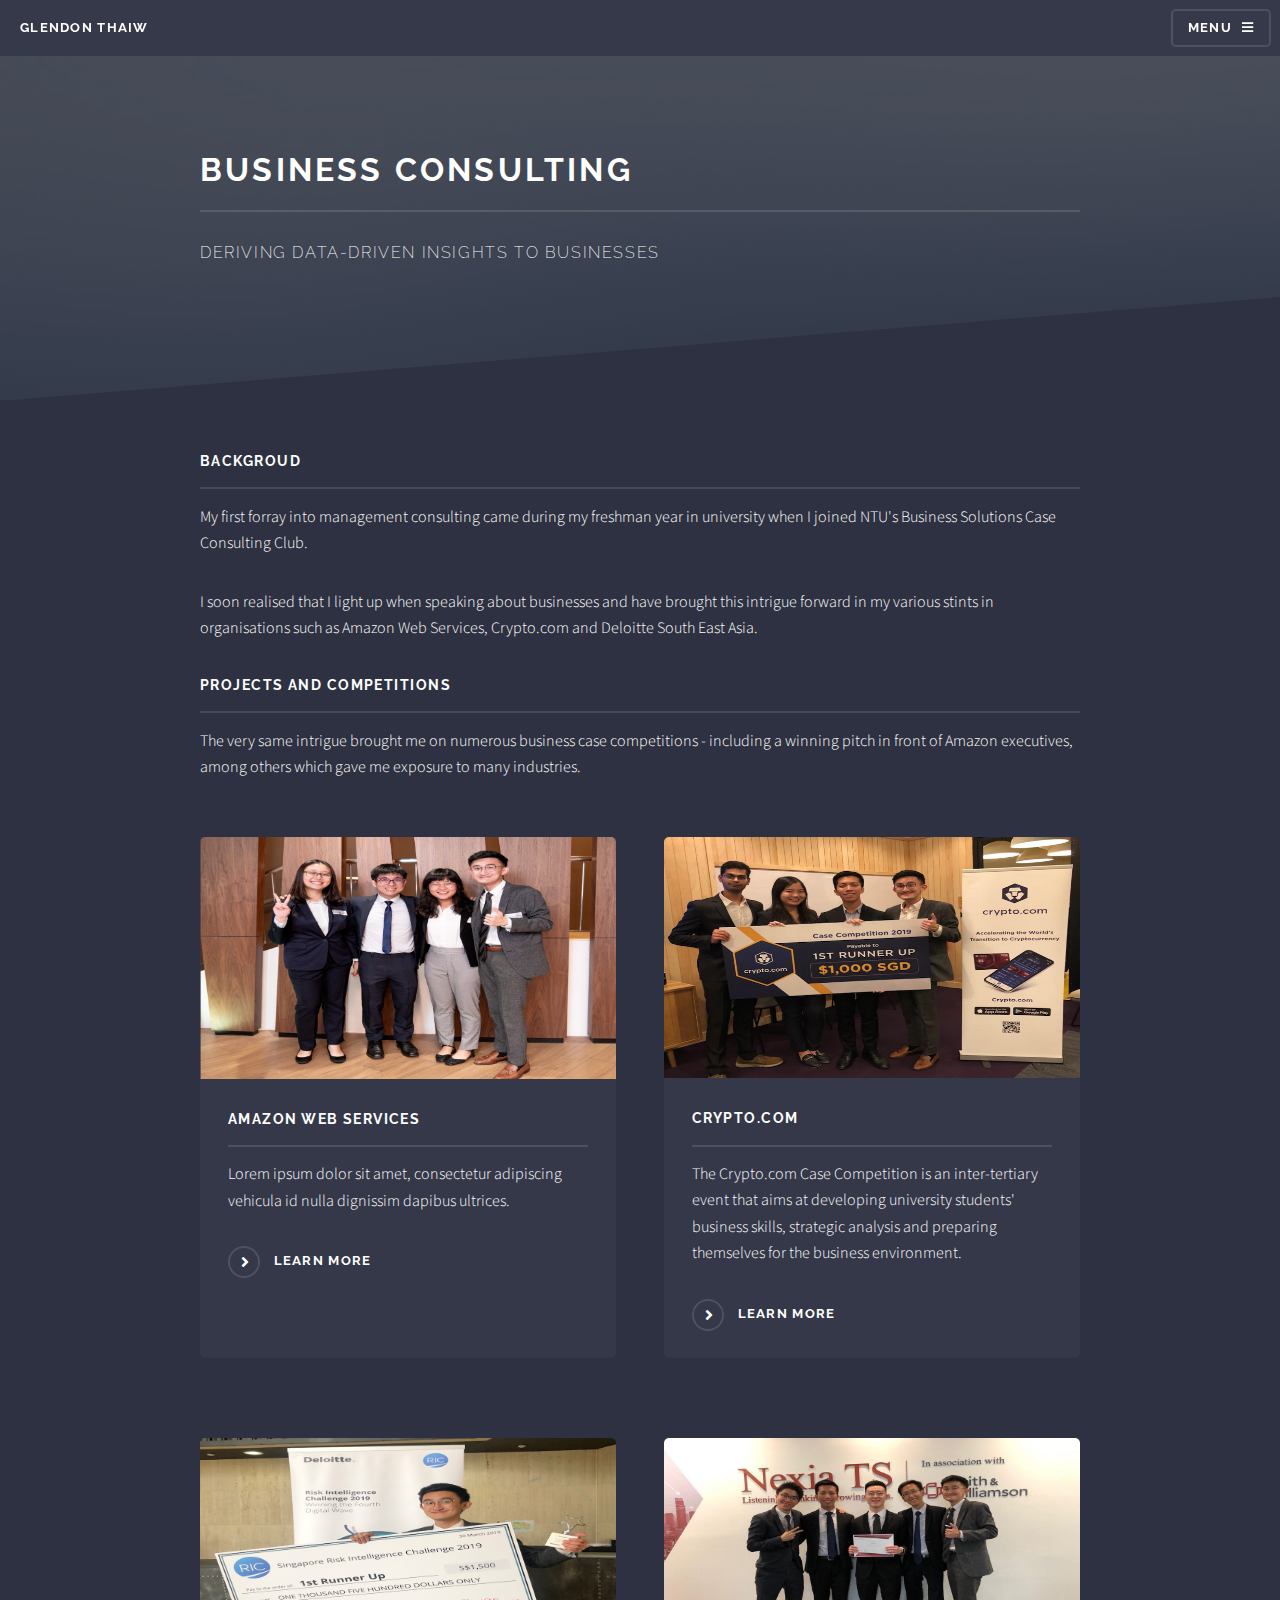
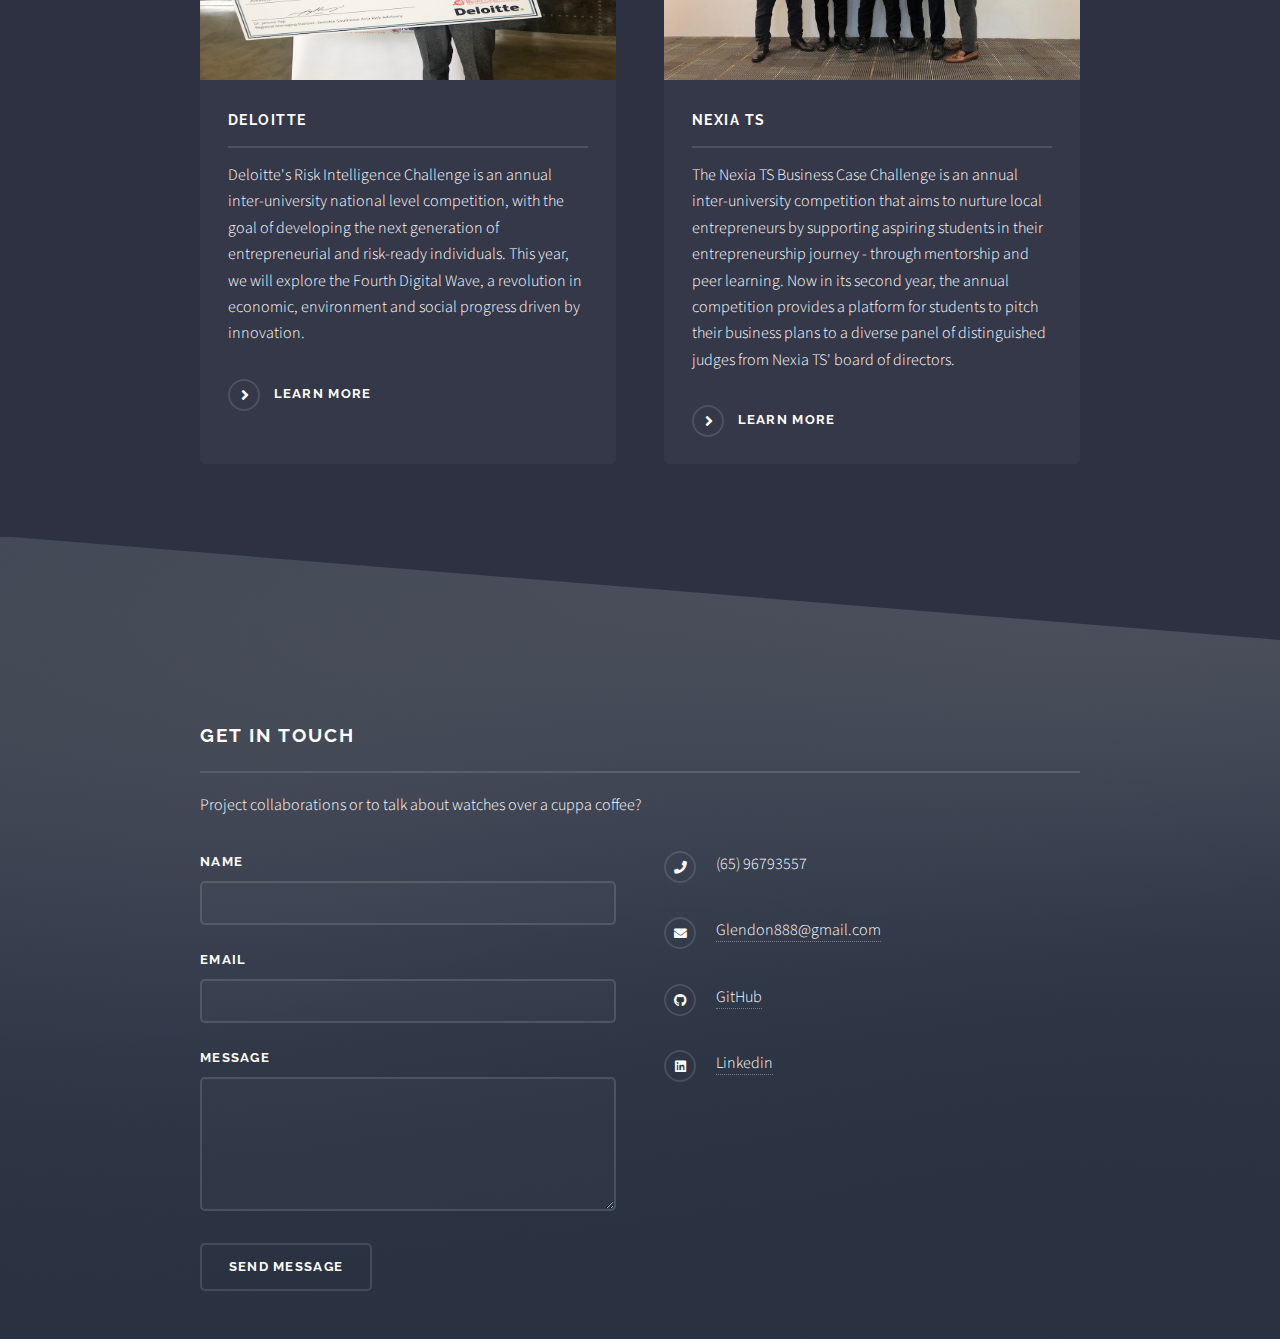
<file: businesspage.html>
<!DOCTYPE HTML>

<html>
	<head>
		<title>Glendon - Business Consulting</title>
		<meta charset="utf-8" />
		<meta name="viewport" content="width=device-width, initial-scale=1, user-scalable=no" />
		<link rel="stylesheet" href="assets/css/main.css" />
		<noscript><link rel="stylesheet" href="assets/css/noscript.css" /></noscript>
	</head>
	<body class="is-preload">

		<!-- Page Wrapper -->
			<div id="page-wrapper">

				<!-- Header -->
					<header id="header">
						<h1><a href="index.html">Glendon Thaiw</a></h1>
						<nav>
							<a href="#menu">Menu</a>
						</nav>
					</header>

				<!-- Menu -->
					<nav id="menu">
						<div class="inner">
							<h2>Menu</h2>
							<ul class="links">
                                    <li><a href="index.html">Home</a></li>
                                    <li><a href="programming.html">Computer Science</a></li>
                                    <li><a href="businesspage.html">Business Consulting</a></li>
							</ul>
							<a href="#" class="close">Close</a>
						</div>
					</nav>

				<!-- Wrapper -->
					<section id="wrapper">
						<header>
							<div class="inner">
								<h2> Business Consulting</h2>
								<p>Deriving data-driven insights to Businesses</p>
							</div>
						</header>

						<!-- Content -->
							<div class="wrapper">
								<div class="inner">

									<h3 class="major">Backgroud</h3>
									<p> My first forray into management consulting came during my freshman year in university when I joined NTU's Business Solutions Case Consulting Club. </p>
									<p> I soon realised that I light up when speaking about businesses and have brought this intrigue forward in my various stints in organisations such as Amazon Web Services, Crypto.com and Deloitte South East Asia. </p>
						

									<h3 class="major">Projects and Competitions</h3>
									<p> The very same intrigue brought me on numerous business case competitions - including a winning pitch in front of Amazon executives, among others which gave me exposure to many industries.

									<section class="features">
										<article>
											<a href="#" class="image"><img src="images/amazon.png"  alt="" /></a>
											<h3 class="major">Amazon Web Services</h3>
											<p>Lorem ipsum dolor sit amet, consectetur adipiscing vehicula id nulla dignissim dapibus ultrices.</p>
											<a href="#" class="special">Learn more</a>
										</article>
										<article>
											<a href="#" class="image"><img src="images/crypto.png"  alt="" /></a>
											<h3 class="major">Crypto.com</h3>
											<p>The Crypto.com Case Competition is an inter-tertiary event that aims at developing university students' business skills, strategic analysis and preparing themselves for the business environment.</p>
											<a href="https://www.ntu.edu.sg/rep/student-achievements/Pages/Congratulations-to-our-REP-Students-for-being-a-First-Runner-Up-in-Crypto.com-Case-Competition-2019.aspx" class="special">Learn more</a>
										</article>
                                    </section>
                                    
									<section class="features">
                                            <article>
                                                <a href="#" class="image"><img src="images/deloitte.png"   alt="" /></a>
                                                <h3 class="major">Deloitte</h3>
                                                <p>Deloitte's Risk Intelligence Challenge is an annual inter-university national level competition, with the goal of developing the next generation of entrepreneurial and risk-ready individuals. This year, we will explore the Fourth Digital Wave, a revolution in economic, environment and social progress driven by innovation. </p>
                                                <a href="https://www.ntu.edu.sg/rep/student-achievements/Pages/Congratulations-to-our-REP-Student-for-being-a-1st-Runner-Up-in-Deloitte%27s-Risk-Intelligence-Challenge-2019.aspx" class="special">Learn more</a>
                                            </article>
                                            <article>
                                                <a href="#" class="image"><img src="images/nexia.jpg" alt="" /></a>
                                                <h3 class="major">Nexia TS</h3>
                                                <p>The Nexia TS Business Case Challenge is an annual inter-university competition that aims to nurture local entrepreneurs by supporting aspiring students in their entrepreneurship journey - through mentorship and peer learning. Now in its second year, the annual competition provides a platform for students to pitch their business plans to a diverse panel of distinguished judges from Nexia TS' board of directors.</p>
                                                <a href="https://www.ntu.edu.sg/rep/student-achievements/Pages/Congratulations-to-our-REP-Student-Glendon-Thaiw-Yong-Neng-for-being-a-First-Runner-Up-in-Nexia-TS-Business-Case-Challenge-.aspx" class="special">Learn more</a>
                                            </article>
                                        </section>

								</div>
							</div>

					</section>

				<!-- Footer -->
				<section id="footer">
						<div class="inner">
							<h2 class="major">Get in touch</h2>
							<p> Project collaborations or to talk about watches over a cuppa coffee? </p>
							<form method="post" action="#">
								<div class="fields">
									<div class="field">
										<label for="name">Name</label>
										<input type="text" name="name" id="name" />
									</div>
									<div class="field">
										<label for="email">Email</label>
										<input type="email" name="email" id="email" />
									</div>
									<div class="field">
										<label for="message">Message</label>
										<textarea name="message" id="message" rows="4"></textarea>
									</div>
								</div>
								<ul class="actions">
									<li><input type="submit" value="Send Message" /></li>
								</ul>
							</form>
							<ul class="contact">
									<li class="icon solid fa-phone">(65) 96793557 </li>
									<li class="icon solid fa-envelope"><a href="#">Glendon888@gmail.com</a></li>
									<li class="icon brands fa-github"><a href="https://github.com/glendont">GitHub</a></li>
									<li class="icon brands fa-linkedin"><a href="https://www.linkedin.com/in/glendonthaiw/">Linkedin</a></li>
							</ul>

						</div>
					</section>

			</div>

		<!-- Scripts -->
			<script src="assets/js/jquery.min.js"></script>
			<script src="assets/js/jquery.scrollex.min.js"></script>
			<script src="assets/js/browser.min.js"></script>
			<script src="assets/js/breakpoints.min.js"></script>
			<script src="assets/js/util.js"></script>
			<script src="assets/js/main.js"></script>

	</body>
</html>
</file>
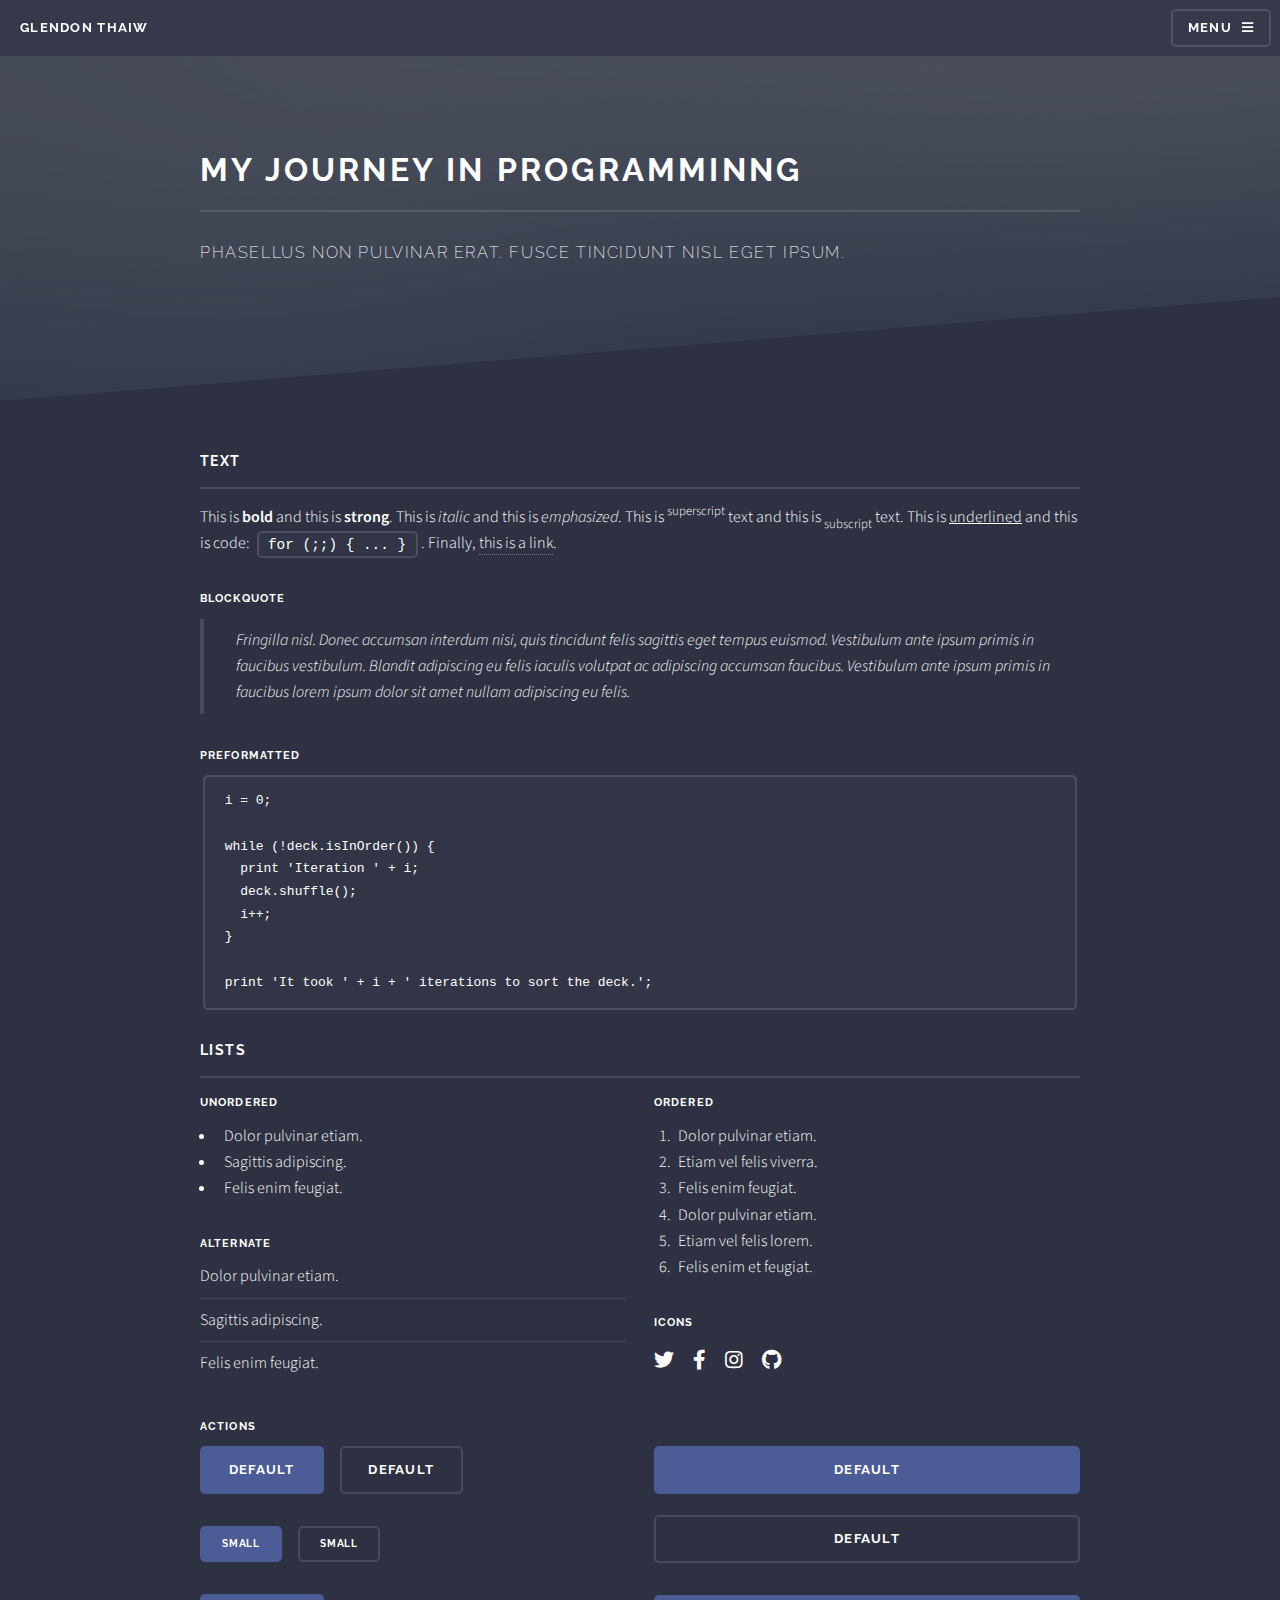
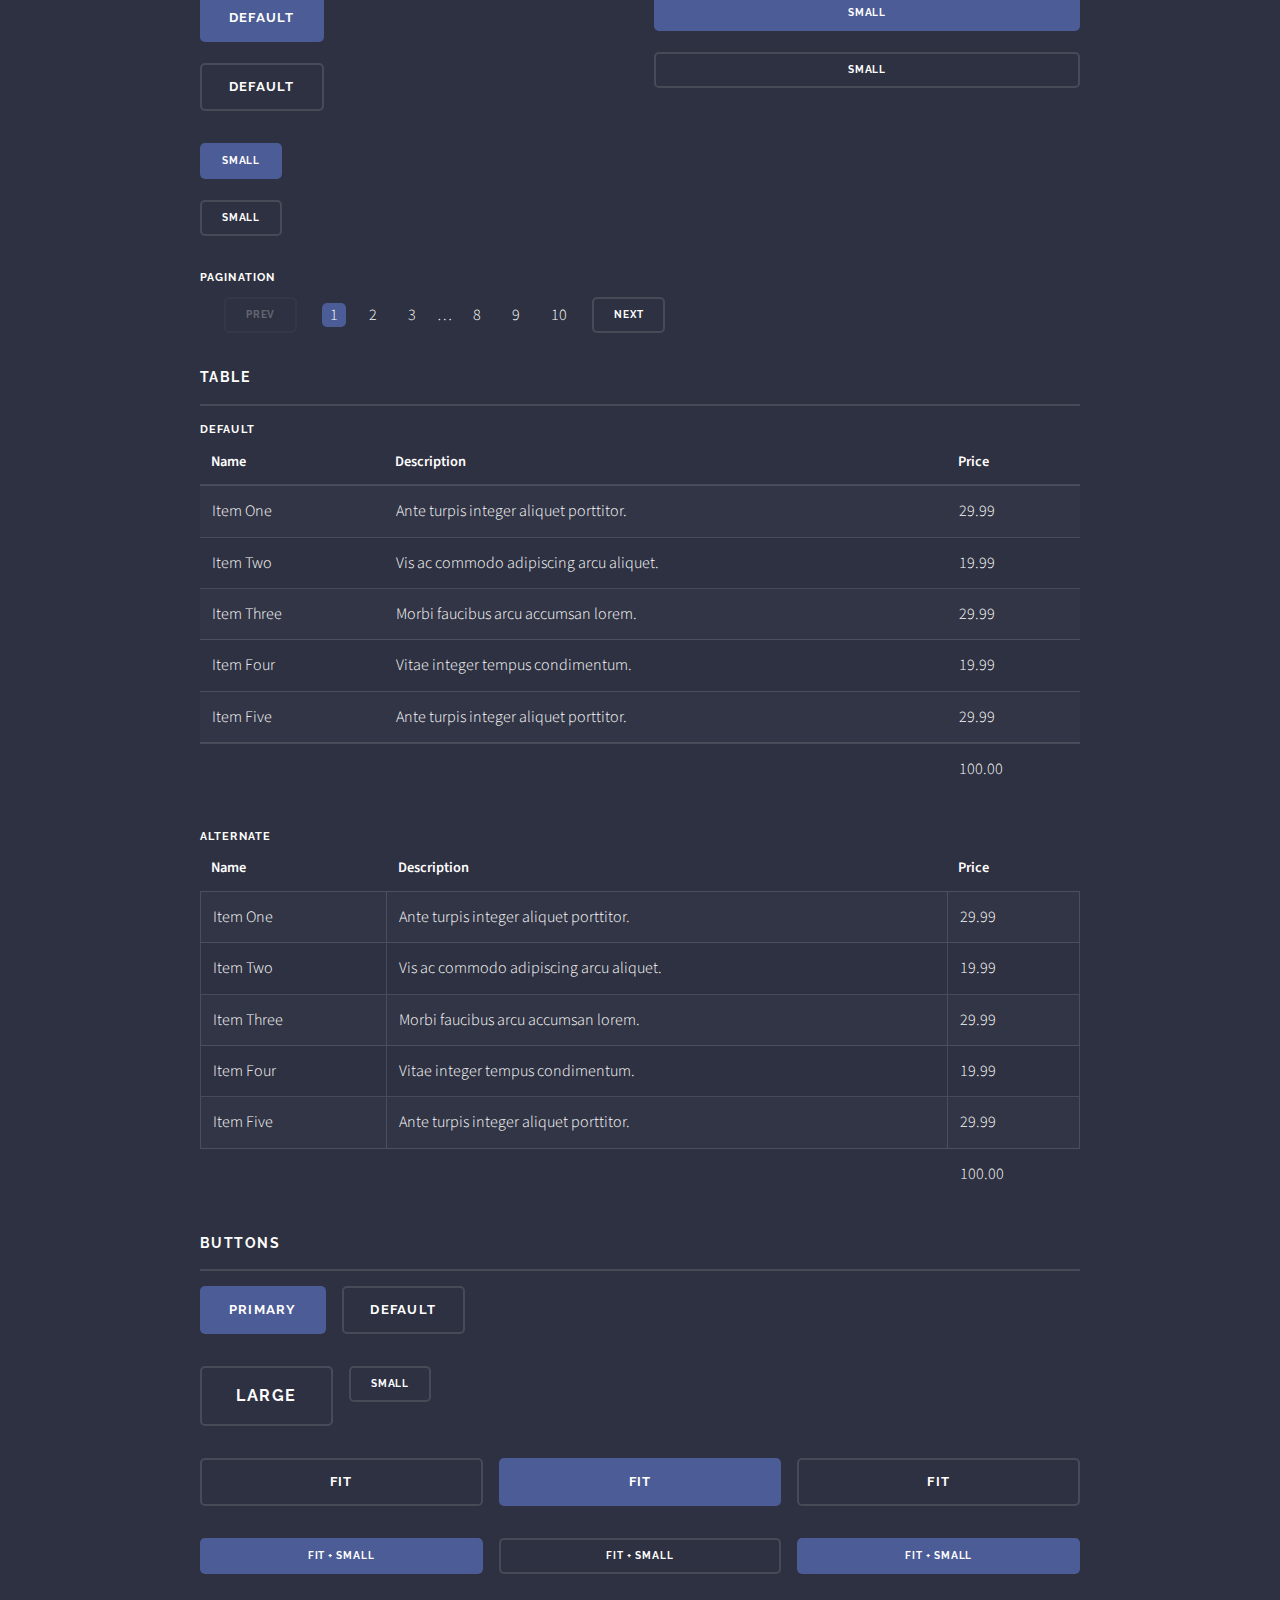
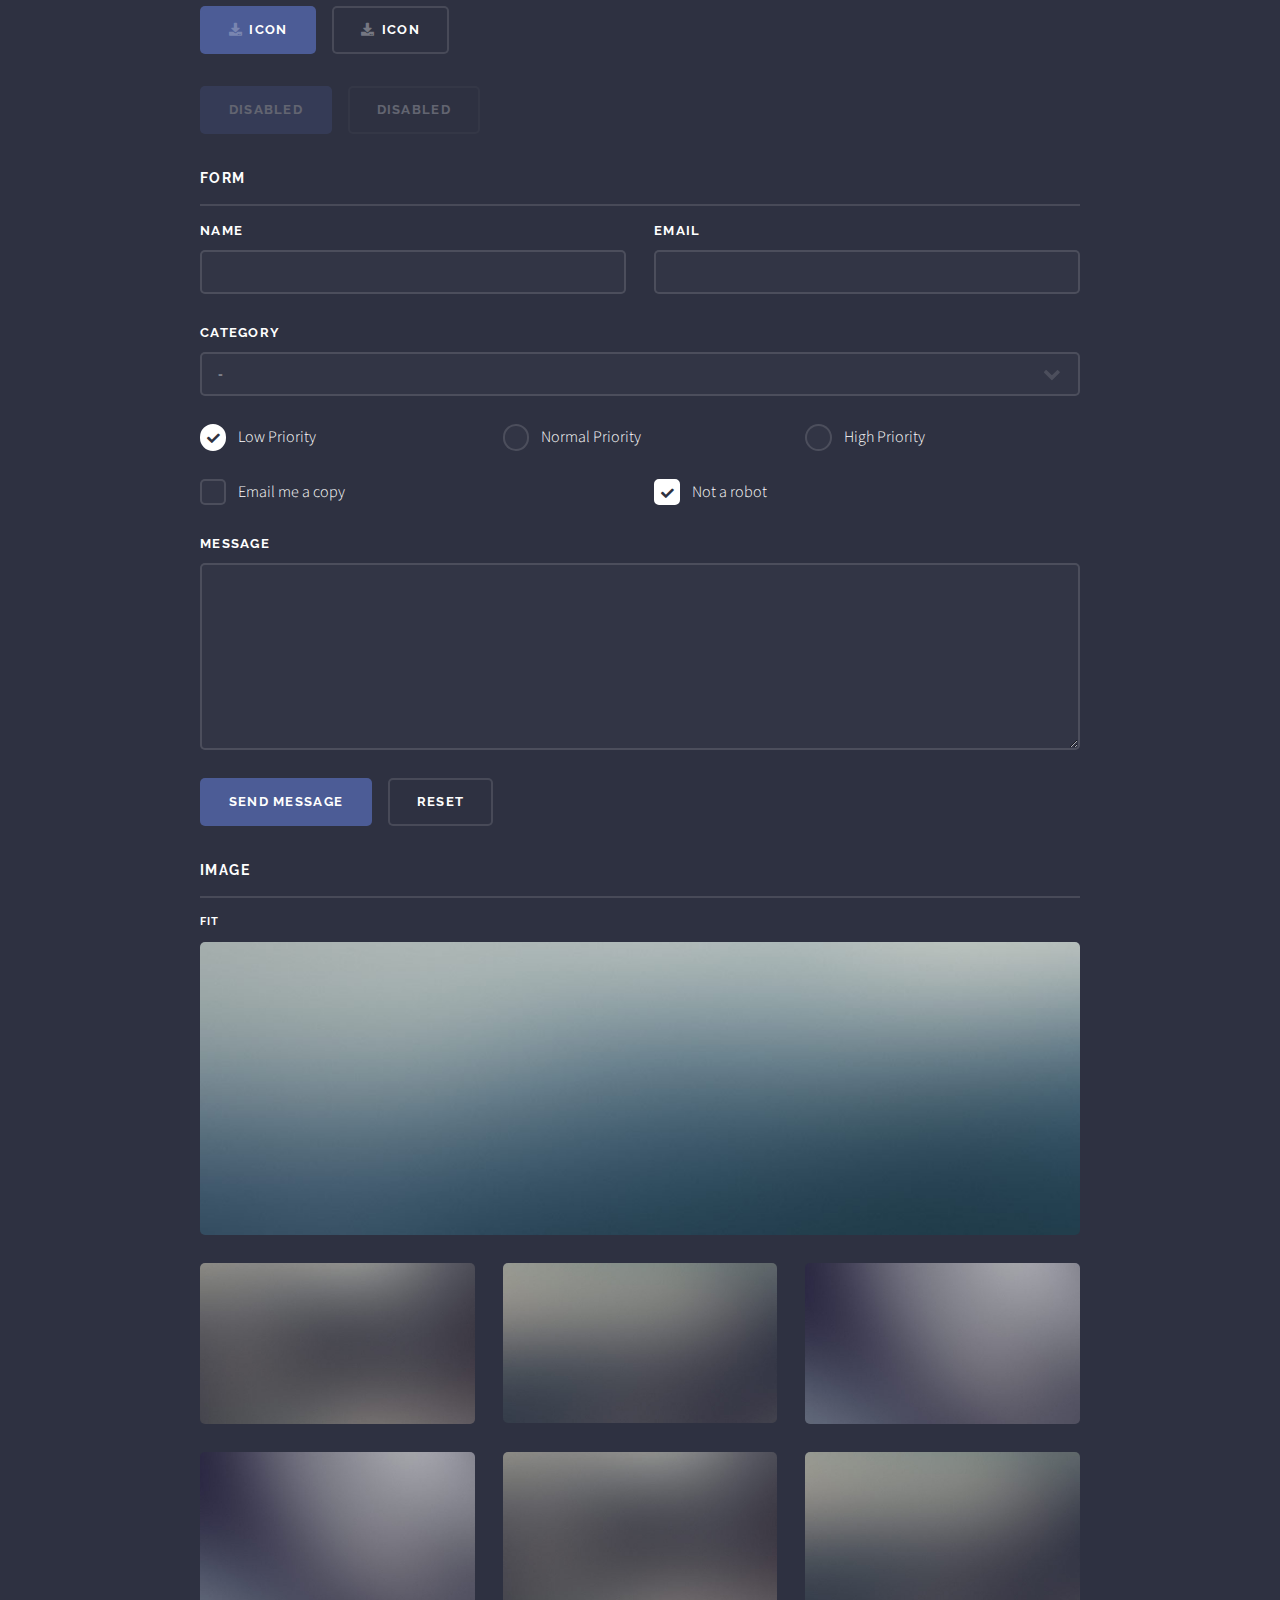
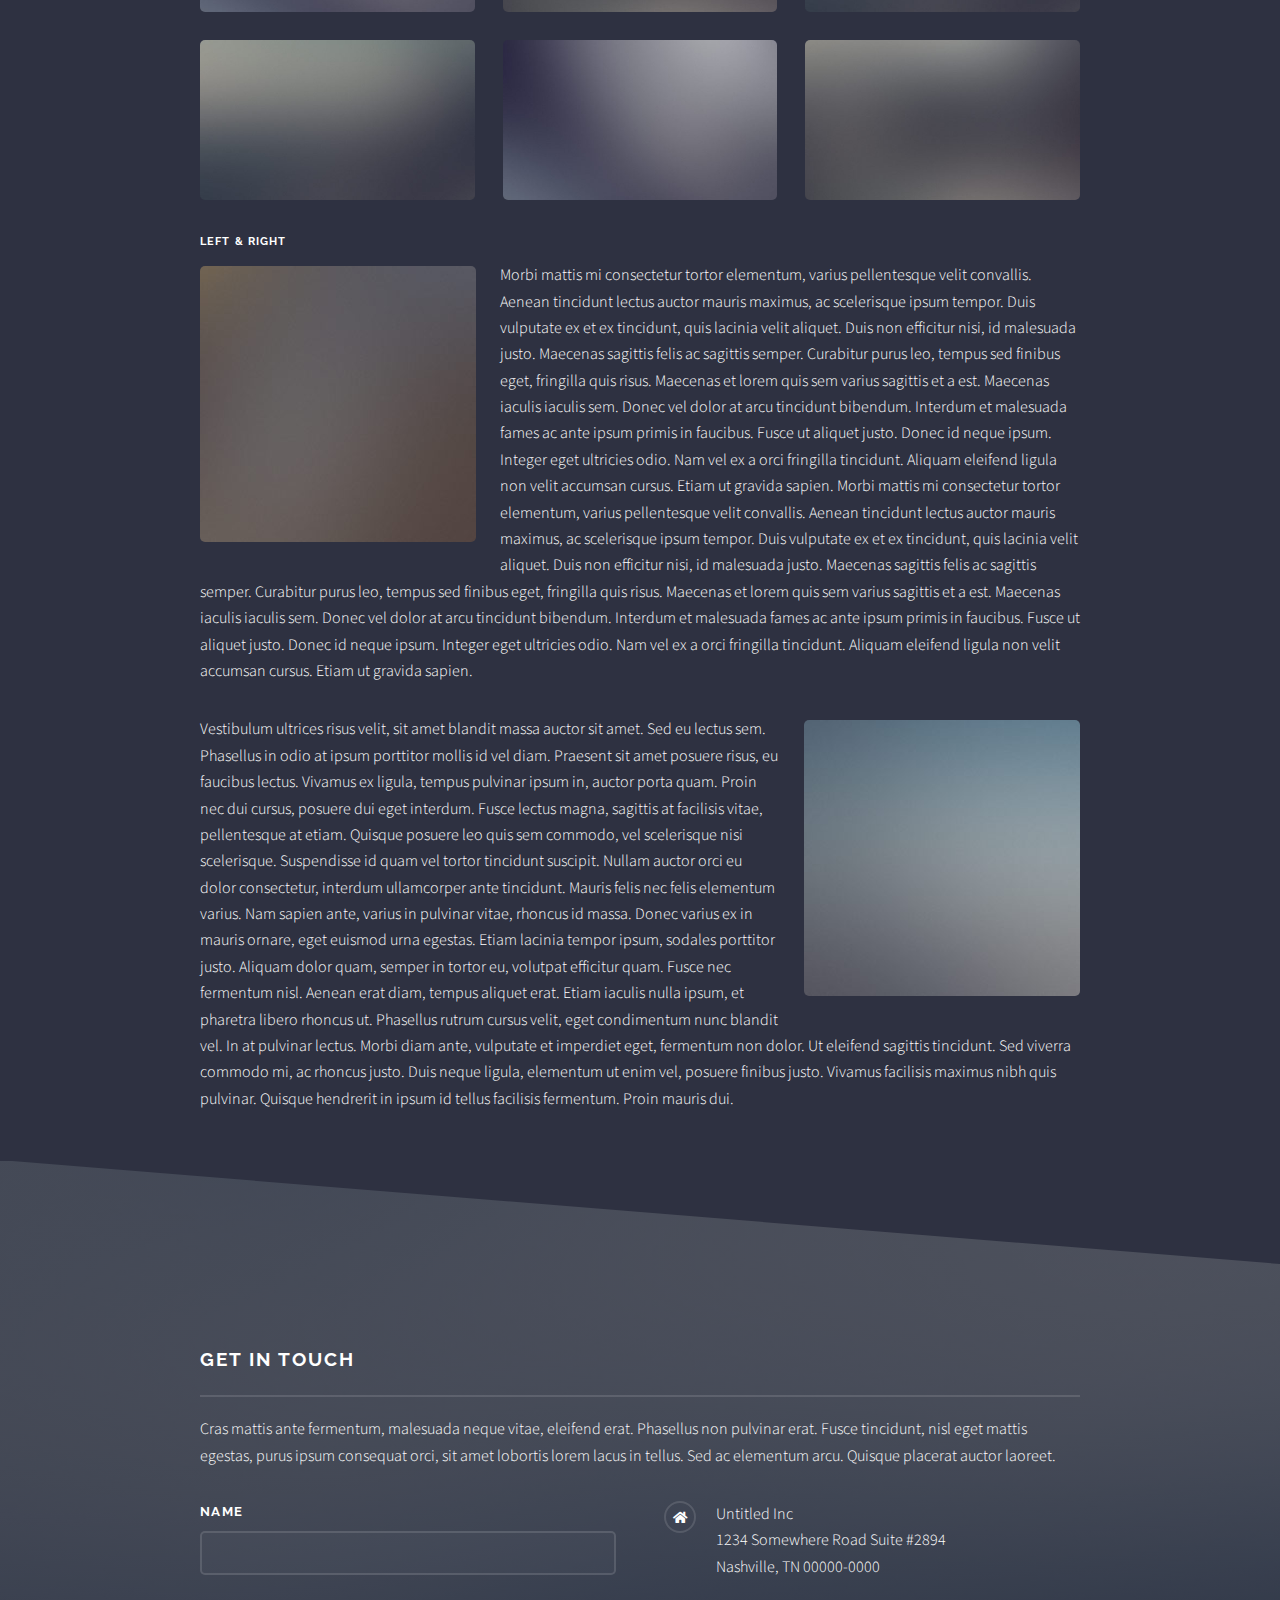
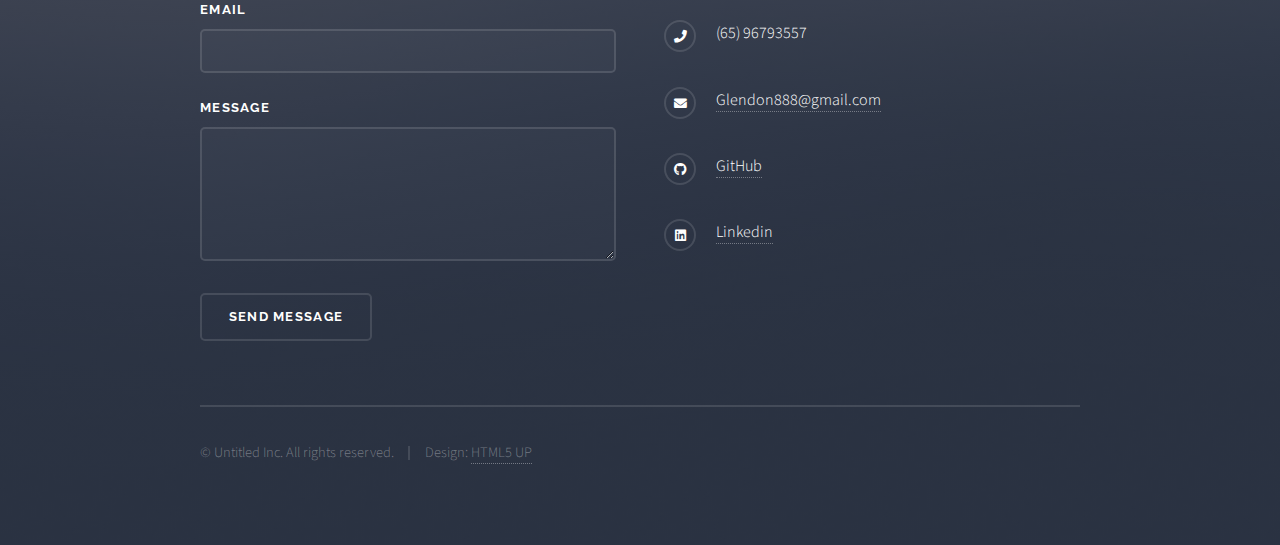
<file: elements.html>
<!DOCTYPE HTML>

<html>
	<head>
		<title>Glendon Thaiw</title>
		<meta charset="utf-8" />
		<meta name="viewport" content="width=device-width, initial-scale=1, user-scalable=no" />
		<link rel="stylesheet" href="assets/css/main.css" />
		<noscript><link rel="stylesheet" href="assets/css/noscript.css" /></noscript>
	</head>
	<body class="is-preload">

		<!-- Page Wrapper -->
			<div id="page-wrapper">

				<!-- Header -->
					<header id="header">
						<h1><a href="index.html">Glendon Thaiw</a></h1>
						<nav>
							<a href="#menu">Menu</a>
						</nav>
					</header>

				<!-- Menu -->
					<nav id="menu">
						<div class="inner">
							<h2>Menu</h2>
							<ul class="links">
									<li><a href="index.html">Home</a></li>
                                    <li><a href="programming.html">Computer Science</a></li>
                                    <li><a href="businesspage.html">Business Consulting</a></li>

							</ul>
							<a href="#" class="close">Close</a>
						</div>
					</nav>

				<!-- Wrapper -->
					<section id="wrapper">
						<header>
							<div class="inner">
								<h2>My Journey in Programminng</h2>
								<p>Phasellus non pulvinar erat. Fusce tincidunt nisl eget ipsum.</p>
							</div>
						</header>

						<!-- Content -->
							<div class="wrapper">
								<div class="inner">

									<section>
										<h3 class="major">Text</h3>
										<p>This is <b>bold</b> and this is <strong>strong</strong>. This is <i>italic</i> and this is <em>emphasized</em>.
										This is <sup>superscript</sup> text and this is <sub>subscript</sub> text.
										This is <u>underlined</u> and this is code: <code>for (;;) { ... }</code>. Finally, <a href="#">this is a link</a>.</p>
										<h4>Blockquote</h4>
										<blockquote>Fringilla nisl. Donec accumsan interdum nisi, quis tincidunt felis sagittis eget tempus euismod. Vestibulum ante ipsum primis in faucibus vestibulum. Blandit adipiscing eu felis iaculis volutpat ac adipiscing accumsan faucibus. Vestibulum ante ipsum primis in faucibus lorem ipsum dolor sit amet nullam adipiscing eu felis.</blockquote>
										<h4>Preformatted</h4>
										<pre><code>i = 0;

while (!deck.isInOrder()) {
  print 'Iteration ' + i;
  deck.shuffle();
  i++;
}

print 'It took ' + i + ' iterations to sort the deck.';</code></pre>
									</section>

									<section>
										<h3 class="major">Lists</h3>
										<div class="row">
											<div class="col-6 col-12-medium">
												<h4>Unordered</h4>
												<ul>
													<li>Dolor pulvinar etiam.</li>
													<li>Sagittis adipiscing.</li>
													<li>Felis enim feugiat.</li>
												</ul>
												<h4>Alternate</h4>
												<ul class="alt">
													<li>Dolor pulvinar etiam.</li>
													<li>Sagittis adipiscing.</li>
													<li>Felis enim feugiat.</li>
												</ul>
											</div>
											<div class="col-6 col-12-medium">
												<h4>Ordered</h4>
												<ol>
													<li>Dolor pulvinar etiam.</li>
													<li>Etiam vel felis viverra.</li>
													<li>Felis enim feugiat.</li>
													<li>Dolor pulvinar etiam.</li>
													<li>Etiam vel felis lorem.</li>
													<li>Felis enim et feugiat.</li>
												</ol>
												<h4>Icons</h4>
												<ul class="icons">
													<li><a href="#" class="icon brands fa-twitter"><span class="label">Twitter</span></a></li>
													<li><a href="#" class="icon brands fa-facebook-f"><span class="label">Facebook</span></a></li>
													<li><a href="#" class="icon brands fa-instagram"><span class="label">Instagram</span></a></li>
													<li><a href="#" class="icon brands fa-github"><span class="label">Github</span></a></li>
												</ul>
											</div>
										</div>
										<h4>Actions</h4>
										<div class="row">
											<div class="col-6 col-12-medium">
												<ul class="actions">
													<li><a href="#" class="button primary">Default</a></li>
													<li><a href="#" class="button">Default</a></li>
												</ul>
												<ul class="actions small">
													<li><a href="#" class="button primary small">Small</a></li>
													<li><a href="#" class="button small">Small</a></li>
												</ul>
												<ul class="actions stacked">
													<li><a href="#" class="button primary">Default</a></li>
													<li><a href="#" class="button">Default</a></li>
												</ul>
												<ul class="actions stacked small">
													<li><a href="#" class="button primary small">Small</a></li>
													<li><a href="#" class="button small">Small</a></li>
												</ul>
											</div>
											<div class="col-6 col-12-medium">
												<ul class="actions stacked">
													<li><a href="#" class="button primary fit">Default</a></li>
													<li><a href="#" class="button fit">Default</a></li>
												</ul>
												<ul class="actions stacked small">
													<li><a href="#" class="button primary small fit">Small</a></li>
													<li><a href="#" class="button small fit">Small</a></li>
												</ul>
											</div>
										</div>
										<h4>Pagination</h4>
										<ul class="pagination">
											<li><span class="button small disabled">Prev</span></li>
											<li><a href="#" class="page active">1</a></li>
											<li><a href="#" class="page">2</a></li>
											<li><a href="#" class="page">3</a></li>
											<li><span>&hellip;</span></li>
											<li><a href="#" class="page">8</a></li>
											<li><a href="#" class="page">9</a></li>
											<li><a href="#" class="page">10</a></li>
											<li><a href="#" class="button small">Next</a></li>
										</ul>
									</section>

									<section>
										<h3 class="major">Table</h3>
										<h4>Default</h4>
										<div class="table-wrapper">
											<table>
												<thead>
													<tr>
														<th>Name</th>
														<th>Description</th>
														<th>Price</th>
													</tr>
												</thead>
												<tbody>
													<tr>
														<td>Item One</td>
														<td>Ante turpis integer aliquet porttitor.</td>
														<td>29.99</td>
													</tr>
													<tr>
														<td>Item Two</td>
														<td>Vis ac commodo adipiscing arcu aliquet.</td>
														<td>19.99</td>
													</tr>
													<tr>
														<td>Item Three</td>
														<td> Morbi faucibus arcu accumsan lorem.</td>
														<td>29.99</td>
													</tr>
													<tr>
														<td>Item Four</td>
														<td>Vitae integer tempus condimentum.</td>
														<td>19.99</td>
													</tr>
													<tr>
														<td>Item Five</td>
														<td>Ante turpis integer aliquet porttitor.</td>
														<td>29.99</td>
													</tr>
												</tbody>
												<tfoot>
													<tr>
														<td colspan="2"></td>
														<td>100.00</td>
													</tr>
												</tfoot>
											</table>
										</div>

										<h4>Alternate</h4>
										<div class="table-wrapper">
											<table class="alt">
												<thead>
													<tr>
														<th>Name</th>
														<th>Description</th>
														<th>Price</th>
													</tr>
												</thead>
												<tbody>
													<tr>
														<td>Item One</td>
														<td>Ante turpis integer aliquet porttitor.</td>
														<td>29.99</td>
													</tr>
													<tr>
														<td>Item Two</td>
														<td>Vis ac commodo adipiscing arcu aliquet.</td>
														<td>19.99</td>
													</tr>
													<tr>
														<td>Item Three</td>
														<td> Morbi faucibus arcu accumsan lorem.</td>
														<td>29.99</td>
													</tr>
													<tr>
														<td>Item Four</td>
														<td>Vitae integer tempus condimentum.</td>
														<td>19.99</td>
													</tr>
													<tr>
														<td>Item Five</td>
														<td>Ante turpis integer aliquet porttitor.</td>
														<td>29.99</td>
													</tr>
												</tbody>
												<tfoot>
													<tr>
														<td colspan="2"></td>
														<td>100.00</td>
													</tr>
												</tfoot>
											</table>
										</div>
									</section>

									<section>
										<h3 class="major">Buttons</h3>
										<ul class="actions">
											<li><a href="#" class="button primary">Primary</a></li>
											<li><a href="#" class="button">Default</a></li>
										</ul>
										<ul class="actions">
											<li><a href="#" class="button large">Large</a></li>
											<li><a href="#" class="button small">Small</a></li>
										</ul>
										<ul class="actions fit">
											<li><a href="#" class="button fit">Fit</a></li>
											<li><a href="#" class="button primary fit">Fit</a></li>
											<li><a href="#" class="button fit">Fit</a></li>
										</ul>
										<ul class="actions fit small">
											<li><a href="#" class="button primary fit small">Fit + Small</a></li>
											<li><a href="#" class="button fit small">Fit + Small</a></li>
											<li><a href="#" class="button primary fit small">Fit + Small</a></li>
										</ul>
										<ul class="actions">
											<li><a href="#" class="button primary icon solid fa-download">Icon</a></li>
											<li><a href="#" class="button icon solid fa-download">Icon</a></li>
										</ul>
										<ul class="actions">
											<li><span class="button primary disabled">Disabled</span></li>
											<li><span class="button disabled">Disabled</span></li>
										</ul>
									</section>

									<section>
										<h3 class="major">Form</h3>
										<form method="post" action="#">
											<div class="row gtr-uniform">
												<div class="col-6 col-12-xsmall">
													<label for="demo-name">Name</label>
													<input type="text" name="demo-name" id="demo-name" value="" />
												</div>
												<div class="col-6 col-12-xsmall">
													<label for="demo-email">Email</label>
													<input type="email" name="demo-email" id="demo-email" value="" />
												</div>
												<div class="col-12">
													<label for="demo-category">Category</label>
													<select name="demo-category" id="demo-category">
														<option value="">-</option>
														<option value="1">Manufacturing</option>
														<option value="1">Shipping</option>
														<option value="1">Administration</option>
														<option value="1">Human Resources</option>
													</select>
												</div>
												<div class="col-4 col-12-small">
													<input type="radio" id="demo-priority-low" name="demo-priority" checked>
													<label for="demo-priority-low">Low Priority</label>
												</div>
												<div class="col-4 col-12-small">
													<input type="radio" id="demo-priority-normal" name="demo-priority">
													<label for="demo-priority-normal">Normal Priority</label>
												</div>
												<div class="col-4 col-12-small">
													<input type="radio" id="demo-priority-high" name="demo-priority">
													<label for="demo-priority-high">High Priority</label>
												</div>
												<div class="col-6 col-12-small">
													<input type="checkbox" id="demo-copy" name="demo-copy">
													<label for="demo-copy">Email me a copy</label>
												</div>
												<div class="col-6 col-12-small">
													<input type="checkbox" id="demo-human" name="demo-human" checked>
													<label for="demo-human">Not a robot</label>
												</div>
												<div class="col-12">
													<label for="demo-message">Message</label>
													<textarea name="demo-message" id="demo-message" rows="6"></textarea>
												</div>
												<div class="col-12">
													<ul class="actions">
														<li><input type="submit" value="Send Message" class="primary" /></li>
														<li><input type="reset" value="Reset" /></li>
													</ul>
												</div>
											</div>
										</form>
									</section>

									<section>
										<h3 class="major">Image</h3>
										<h4>Fit</h4>
										<div class="box alt">
											<div class="row gtr-uniform">
												<div class="col-12"><span class="image fit"><img src="images/pic08.jpg" alt="" /></span></div>
												<div class="col-4"><span class="image fit"><img src="images/pic05.jpg" alt="" /></span></div>
												<div class="col-4"><span class="image fit"><img src="images/pic06.jpg" alt="" /></span></div>
												<div class="col-4"><span class="image fit"><img src="images/pic07.jpg" alt="" /></span></div>
												<div class="col-4"><span class="image fit"><img src="images/pic07.jpg" alt="" /></span></div>
												<div class="col-4"><span class="image fit"><img src="images/pic05.jpg" alt="" /></span></div>
												<div class="col-4"><span class="image fit"><img src="images/pic06.jpg" alt="" /></span></div>
												<div class="col-4"><span class="image fit"><img src="images/pic06.jpg" alt="" /></span></div>
												<div class="col-4"><span class="image fit"><img src="images/pic07.jpg" alt="" /></span></div>
												<div class="col-4"><span class="image fit"><img src="images/pic05.jpg" alt="" /></span></div>
											</div>
										</div>
										<h4>Left &amp; Right</h4>
										<p><span class="image left"><img src="images/pic01.jpg" alt="" /></span>Morbi mattis mi consectetur tortor elementum, varius pellentesque velit convallis. Aenean tincidunt lectus auctor mauris maximus, ac scelerisque ipsum tempor. Duis vulputate ex et ex tincidunt, quis lacinia velit aliquet. Duis non efficitur nisi, id malesuada justo. Maecenas sagittis felis ac sagittis semper. Curabitur purus leo, tempus sed finibus eget, fringilla quis risus. Maecenas et lorem quis sem varius sagittis et a est. Maecenas iaculis iaculis sem. Donec vel dolor at arcu tincidunt bibendum. Interdum et malesuada fames ac ante ipsum primis in faucibus. Fusce ut aliquet justo. Donec id neque ipsum. Integer eget ultricies odio. Nam vel ex a orci fringilla tincidunt. Aliquam eleifend ligula non velit accumsan cursus. Etiam ut gravida sapien. Morbi mattis mi consectetur tortor elementum, varius pellentesque velit convallis. Aenean tincidunt lectus auctor mauris maximus, ac scelerisque ipsum tempor. Duis vulputate ex et ex tincidunt, quis lacinia velit aliquet. Duis non efficitur nisi, id malesuada justo. Maecenas sagittis felis ac sagittis semper. Curabitur purus leo, tempus sed finibus eget, fringilla quis risus. Maecenas et lorem quis sem varius sagittis et a est. Maecenas iaculis iaculis sem. Donec vel dolor at arcu tincidunt bibendum. Interdum et malesuada fames ac ante ipsum primis in faucibus. Fusce ut aliquet justo. Donec id neque ipsum. Integer eget ultricies odio. Nam vel ex a orci fringilla tincidunt. Aliquam eleifend ligula non velit accumsan cursus. Etiam ut gravida sapien.</p>
										<p><span class="image right"><img src="images/pic02.jpg" alt="" /></span>Vestibulum ultrices risus velit, sit amet blandit massa auctor sit amet. Sed eu lectus sem. Phasellus in odio at ipsum porttitor mollis id vel diam. Praesent sit amet posuere risus, eu faucibus lectus. Vivamus ex ligula, tempus pulvinar ipsum in, auctor porta quam. Proin nec dui cursus, posuere dui eget interdum. Fusce lectus magna, sagittis at facilisis vitae, pellentesque at etiam. Quisque posuere leo quis sem commodo, vel scelerisque nisi scelerisque. Suspendisse id quam vel tortor tincidunt suscipit. Nullam auctor orci eu dolor consectetur, interdum ullamcorper ante tincidunt. Mauris felis nec felis elementum varius. Nam sapien ante, varius in pulvinar vitae, rhoncus id massa. Donec varius ex in mauris ornare, eget euismod urna egestas. Etiam lacinia tempor ipsum, sodales porttitor justo. Aliquam dolor quam, semper in tortor eu, volutpat efficitur quam. Fusce nec fermentum nisl. Aenean erat diam, tempus aliquet erat. Etiam iaculis nulla ipsum, et pharetra libero rhoncus ut. Phasellus rutrum cursus velit, eget condimentum nunc blandit vel. In at pulvinar lectus. Morbi diam ante, vulputate et imperdiet eget, fermentum non dolor. Ut eleifend sagittis tincidunt. Sed viverra commodo mi, ac rhoncus justo. Duis neque ligula, elementum ut enim vel, posuere finibus justo. Vivamus facilisis maximus nibh quis pulvinar. Quisque hendrerit in ipsum id tellus facilisis fermentum. Proin mauris dui.</p>
									</section>

								</div>
							</div>

					</section>

				<!-- Footer -->
					<section id="footer">
						<div class="inner">
							<h2 class="major">Get in touch</h2>
							<p>Cras mattis ante fermentum, malesuada neque vitae, eleifend erat. Phasellus non pulvinar erat. Fusce tincidunt, nisl eget mattis egestas, purus ipsum consequat orci, sit amet lobortis lorem lacus in tellus. Sed ac elementum arcu. Quisque placerat auctor laoreet.</p>
							<form method="post" action="#">
								<div class="fields">
									<div class="field">
										<label for="name">Name</label>
										<input type="text" name="name" id="name" />
									</div>
									<div class="field">
										<label for="email">Email</label>
										<input type="email" name="email" id="email" />
									</div>
									<div class="field">
										<label for="message">Message</label>
										<textarea name="message" id="message" rows="4"></textarea>
									</div>
								</div>
								<ul class="actions">
									<li><input type="submit" value="Send Message" /></li>
								</ul>
							</form>
							<ul class="contact">
								<li class="icon solid fa-home">
									Untitled Inc<br />
									1234 Somewhere Road Suite #2894<br />
									Nashville, TN 00000-0000
								</li>
								<li class="icon solid fa-phone">(65) 96793557 </li>
								<li class="icon solid fa-envelope"><a href="#">Glendon888@gmail.com</a></li>
								<li class="icon brands fa-github"><a href="https://github.com/glendont">GitHub</a></li>
								<li class="icon brands fa-linkedin"><a href="https://www.linkedin.com/in/glendonthaiw/">Linkedin</a></li>
							</ul>
							<ul class="copyright">
								<li>&copy; Untitled Inc. All rights reserved.</li><li>Design: <a href="http://html5up.net">HTML5 UP</a></li>
							</ul>
						</div>
					</section>

			</div>

		<!-- Scripts -->
			<script src="assets/js/jquery.min.js"></script>
			<script src="assets/js/jquery.scrollex.min.js"></script>
			<script src="assets/js/browser.min.js"></script>
			<script src="assets/js/breakpoints.min.js"></script>
			<script src="assets/js/util.js"></script>
			<script src="assets/js/main.js"></script>

	</body>
</html>
</file>
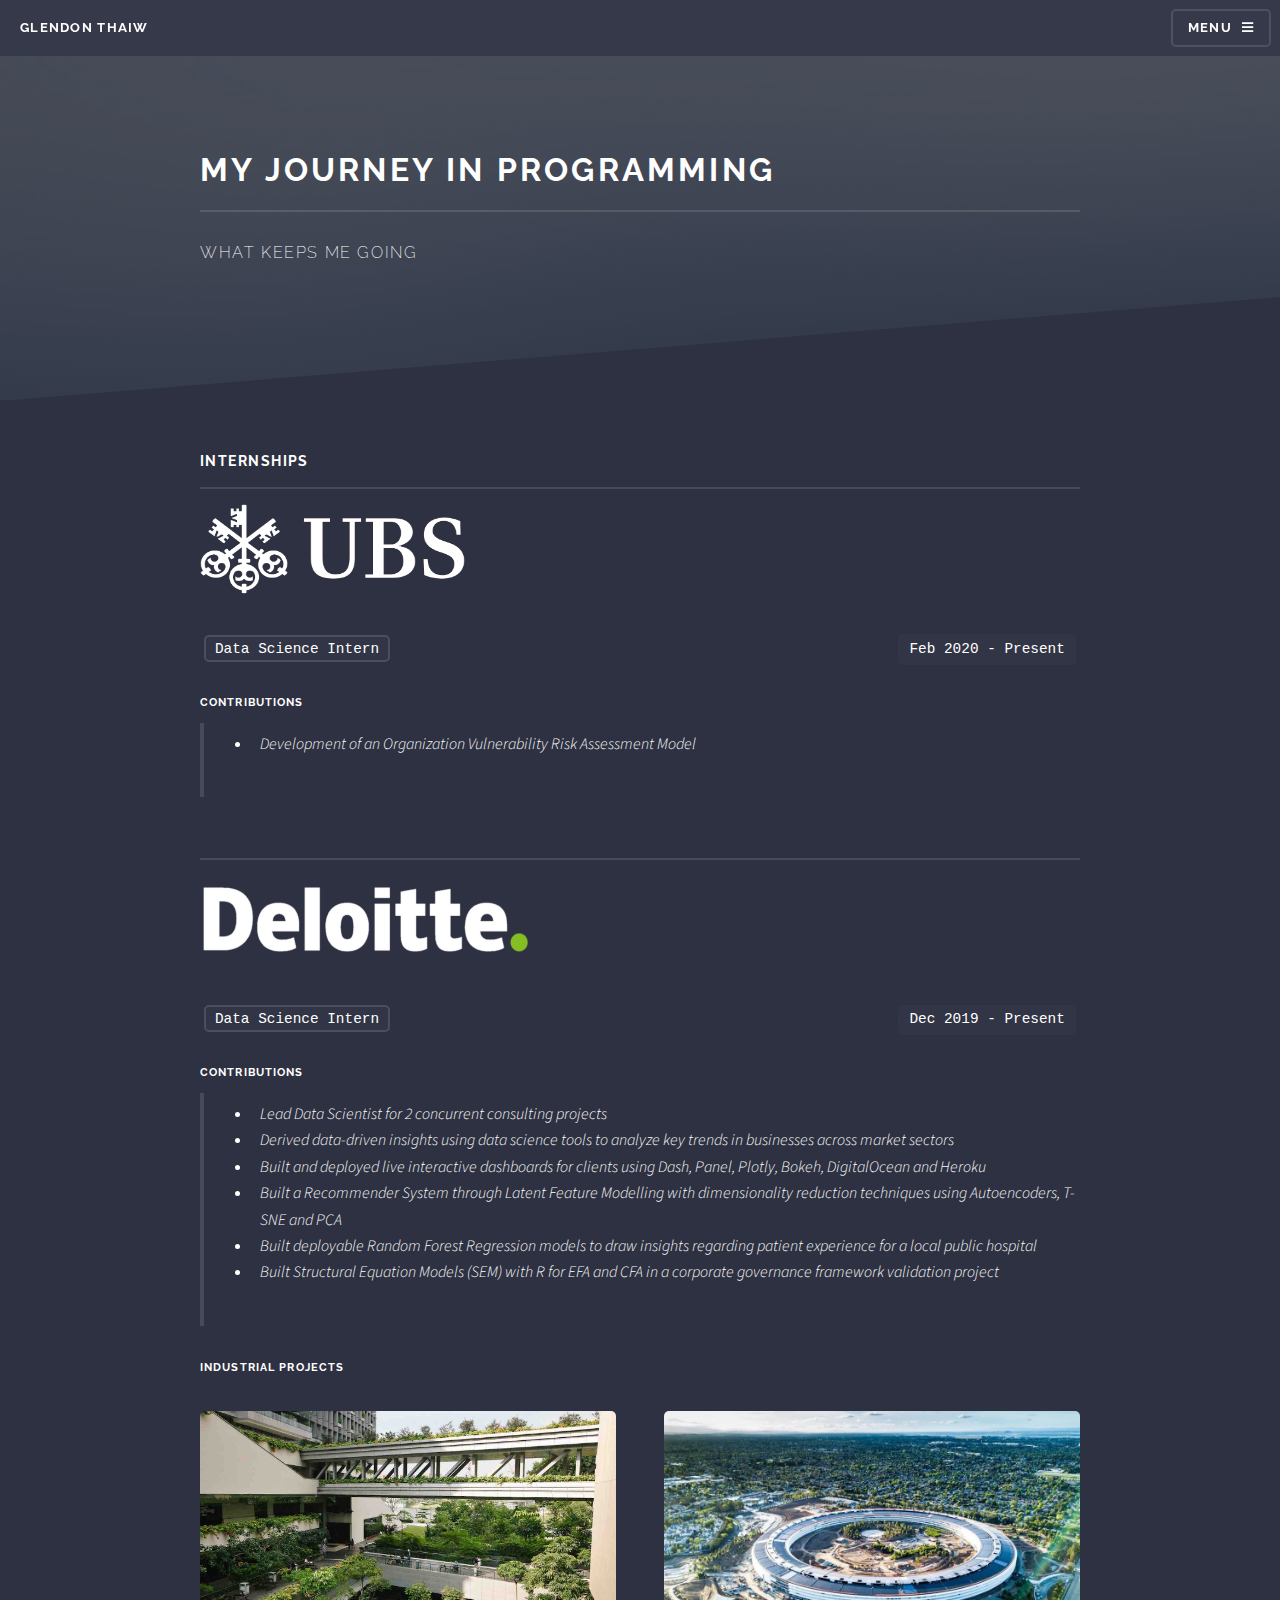
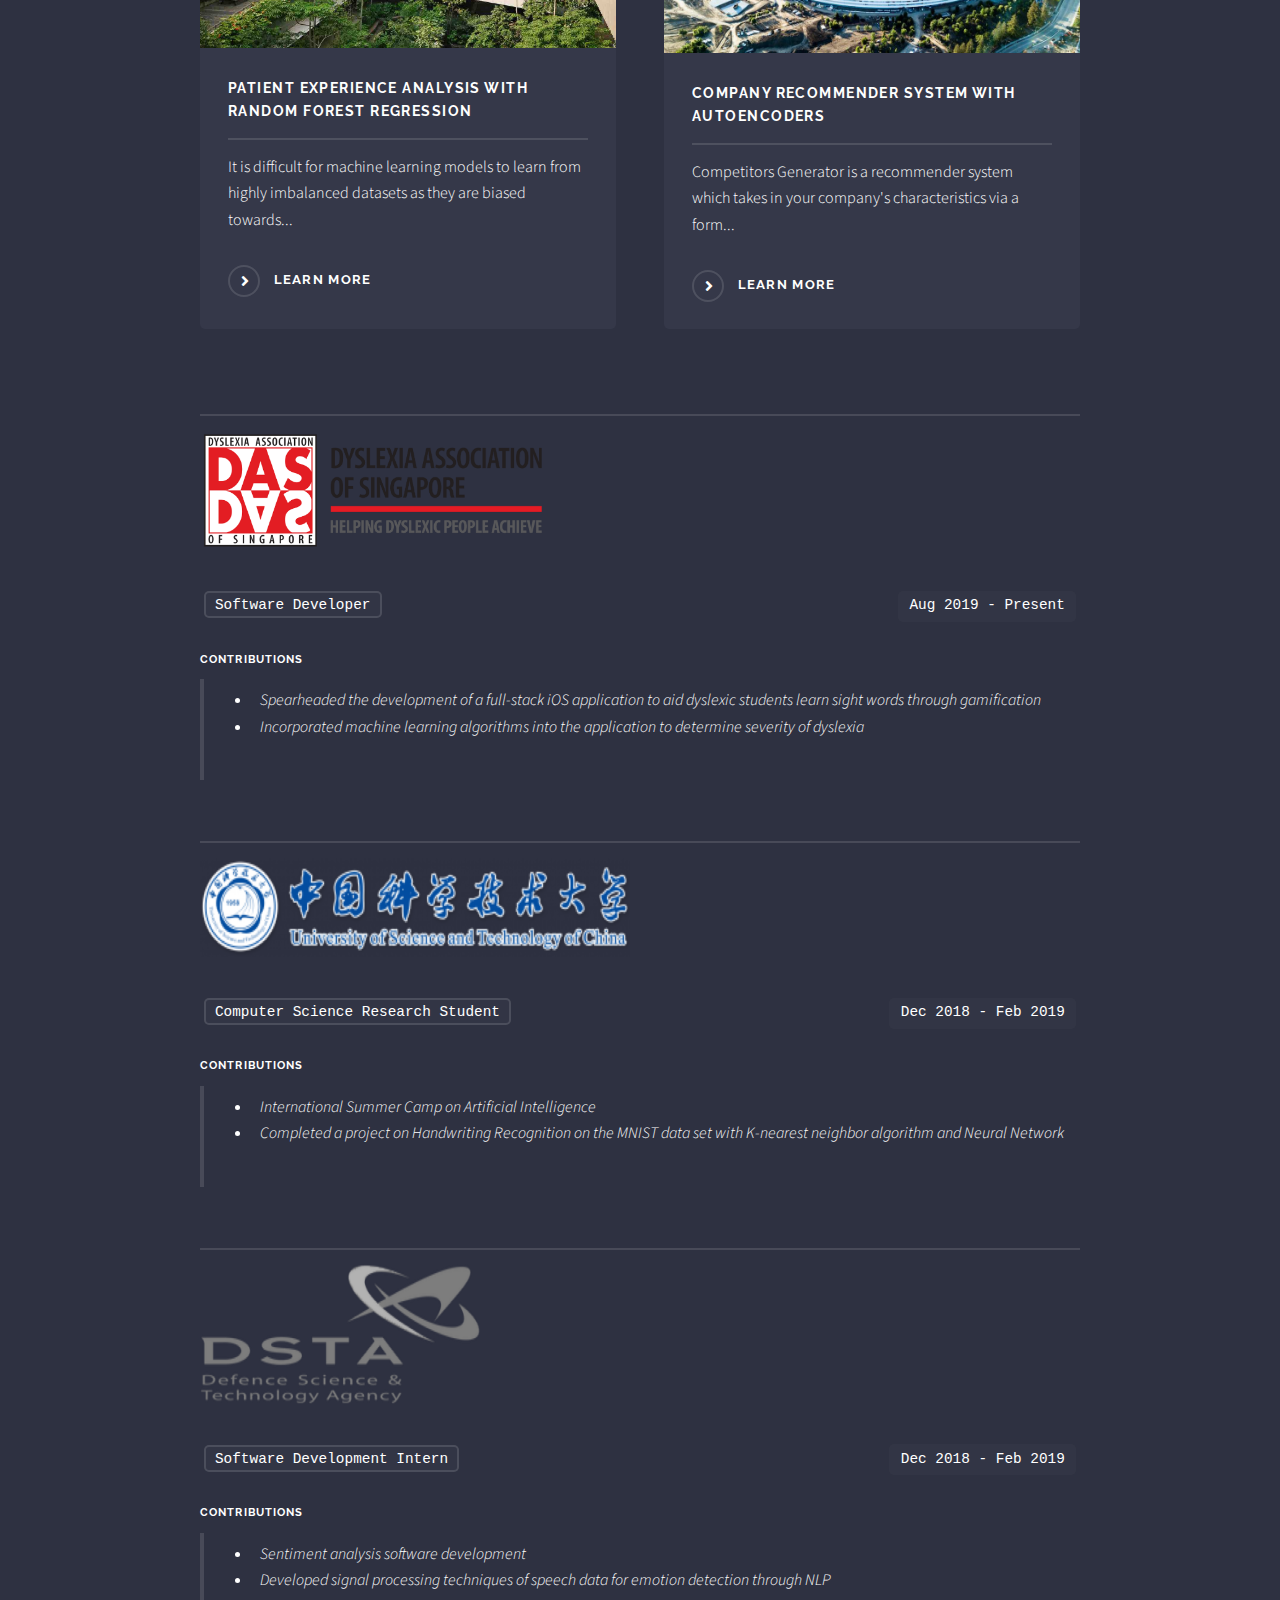
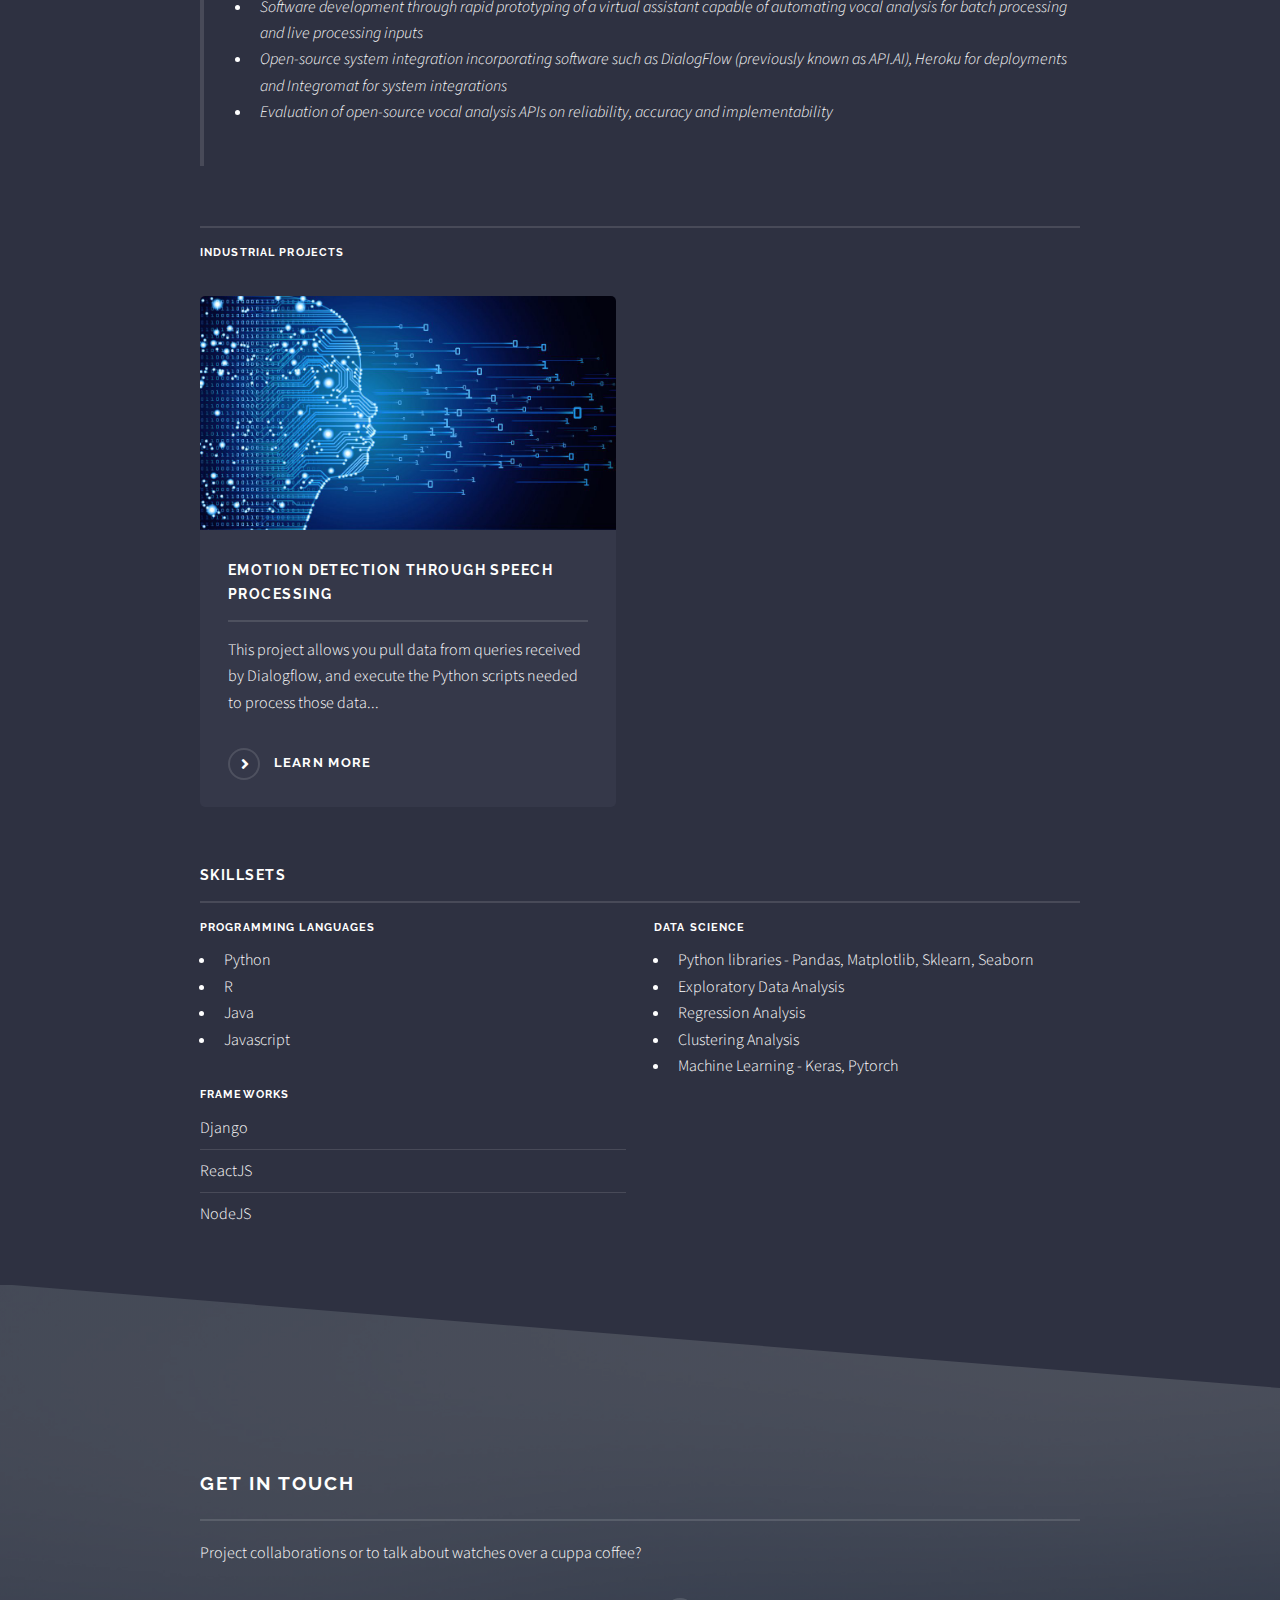
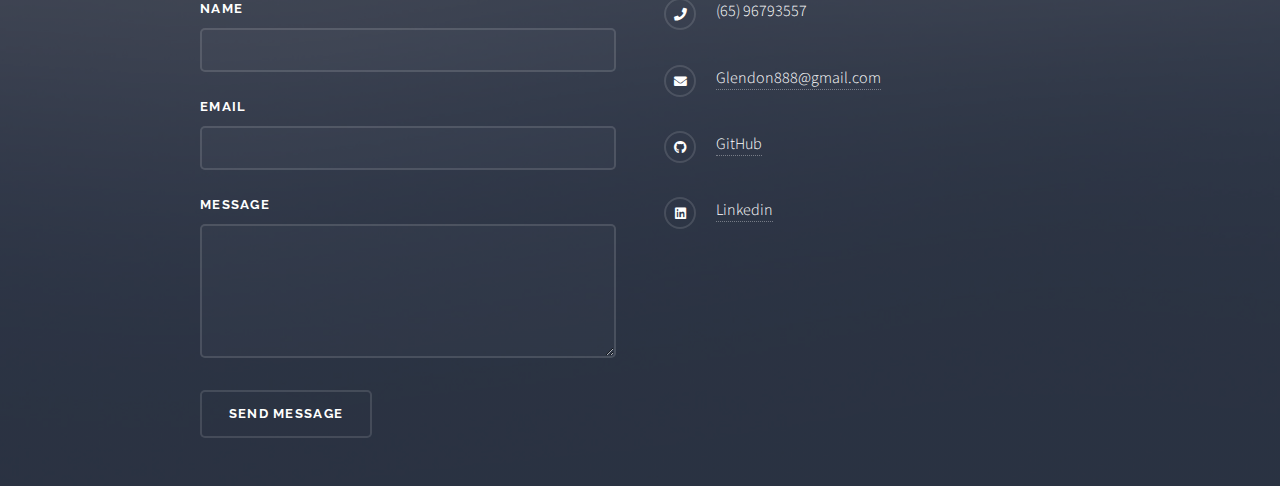
<file: programming.html>
<!DOCTYPE HTML>

<html>
	<head>
		<title>Glendon - Programming</title>
		<meta charset="utf-8" />
		<meta name="viewport" content="width=device-width, initial-scale=1, user-scalable=no" />
		<link rel="stylesheet" href="assets/css/main.css" />
		<noscript><link rel="stylesheet" href="assets/css/noscript.css" /></noscript>
	</head>
	<body class="is-preload">

		<!-- Page Wrapper -->
			<div id="page-wrapper">

				<!-- Header -->
					<header id="header">
						<h1><a href="index.html">Glendon Thaiw</a></h1>
						<nav>
							<a href="#menu">Menu</a>
						</nav>
					</header>

				<!-- Menu -->
					<nav id="menu">
						<div class="inner">
							<h2>Menu</h2>
							<ul class="links">
									<li><a href="index.html">Home</a></li>
									<li><a href="programming.html">Computer Science</a></li>
									<li><a href="businesspage.html">Business Consulting</a></li>
							</ul>
							<a href="#" class="close">Close</a>
						</div>
					</nav>

				<!-- Wrapper -->
					<section id="wrapper">
						<header>
							<div class="inner">
								<h2>My Journey in Programming</h2>
								<p>What keeps me going</p>
							</div>
						</header>

						<!-- Content -->
							<div class="wrapper">
								<div class="inner">
									<h3 class="major">Internships</h3> 
									<p><img src="images/UBS_black.png" alt="Deloitte Logo" style="width:265px;height:90px;"></p>
									<p><code>Data Science Intern</code> <code2>Feb 2020 - Present</code2> </p>
									
									<h4>Contributions</h4>
									<blockquote>
											<ul>
													<li>Development of an Organization Vulnerability Risk Assessment Model</li>

			

												</ul>
									</blockquote>
									<h3 class="majorresume"></h3>
									<section>

										<p><img src="images/deloittepic.png" alt="Deloitte Logo" style="width:330px;height:90px;"></p>
										<p><code> Data Science Intern</code> <code2>Dec 2019 - Present</code2> </p>
										
										<h4>Contributions</h4>
										<blockquote>
												<ul>
														<li>Lead Data Scientist for 2 concurrent consulting projects</li>
														<li>Derived data-driven insights using data science tools to analyze key trends in businesses across market sectors</li>
														<li>Built and deployed live interactive dashboards for clients using Dash, Panel, Plotly, Bokeh, DigitalOcean and Heroku</li>
														<li> Built a Recommender System through Latent Feature Modelling with dimensionality reduction techniques using Autoencoders, T-SNE and PCA</li>
														<li> Built deployable Random Forest Regression models to draw insights regarding patient experience for a local public hospital</li>
														<li>Built Structural Equation Models (SEM) with R for EFA and CFA in a corporate governance framework validation project</li>
													</ul>
										</blockquote>
										<h4>Industrial Projects</h4>

											<div class="inner2">
												<section class="features">
													<article>
														<a href="#" class="image"><img src="images/TTSH_pic.jpg"alt="" /></a>
														<h3 class="major">Patient experience analysis with random forest regression</h3>
														<p>It is difficult for machine learning models to learn from highly imbalanced datasets as they are biased towards...</p>
														<a href="https://github.com/glendont/sampling-techniques-on-imbalanced-dataset" class="special">Learn more</a>
														
													</article>
													<article>
														<a href="#" class="image"><img src="images/siliconvalley.jpg" alt="https://github.com/glendont/company-recommender-system" /></a>
														<h3 class="major"> Company Recommender System with Autoencoders</h3>
														<p>Competitors Generator is a recommender system which takes in your company's characteristics via a form...</p>
														<a href="https://github.com/glendont/company-recommender-system" class="special">Learn more</a>
													</article>
												</section>
											</div>
										</section>

									
										<h3 class="majorresume"></h3>

										<p><img src="images/DAS_logo.png" alt="Deloitte Logo" style="width:350px;height:120px;"></p>
										<p><code> Software Developer</code> <code2>Aug 2019 - Present</code2> </p> 
										<h4>Contributions</h4>
										<blockquote>
												<ul>
														<li>Spearheaded the development of a full-stack iOS application to aid dyslexic students learn sight words through gamification</li>
														<li>Incorporated machine learning algorithms into the application to determine severity of dyslexia</li>

													</ul>
										</blockquote>
										<h3 class="majorresume"></h3>

										<p><img src="images/USTC .png" alt="USTC Logo" style="width:430px;height:100px;"></p>
										<p><code> Computer Science Research Student</code> <code2>Dec 2018 - Feb 2019</code2> </p> 
										<h4>Contributions</h4>
										<blockquote>
												<ul>
														<li>International Summer Camp on Artificial Intelligence</li>
														<li> Completed a project on Handwriting Recognition on the MNIST data set with K-nearest neighbor algorithm and Neural Network</li>


													</ul>
										</blockquote>
										<h3 class="majorresume"></h3>

										<p><img src="images/dsta4.png" alt="DSTA Logo" style="width:280px;height:140px;"></p>
										<p><code> Software Development Intern</code> <code2>Dec 2018 - Feb 2019</code2> </p> 
										<h4>Contributions</h4>
										<blockquote>
												<ul>
														<li>Sentiment analysis software development</li>
														<li> Developed signal processing techniques of speech data for emotion detection through NLP</li>
														<li>Software development through rapid prototyping of a virtual assistant capable of automating vocal analysis for batch processing and live processing inputs</li>
														<li> Open-source system integration incorporating software such as DialogFlow (previously known as API.AI), Heroku for deployments and Integromat for system integrations</li>
														<li> Evaluation of open-source vocal analysis APIs on reliability, accuracy and implementability</li>

													</ul>
										</blockquote>
										<h3 class="majorresume"></h3>


										<h4>Industrial Projects</h4>
											<section class="features">
												<article>
													<a href="#" class="image"><img src="images/NLP.jpg"alt="" /></a>
													<h3 class="major">Emotion Detection Through Speech Processing</h3>
													<p>This project allows you pull data from queries received by Dialogflow, and execute the Python scripts needed to process those data...</p>
													<a href="https://github.com/glendont/NLP-telegram-bot" class="special">Learn more</a>
												</article>
											</section>
										
						

									
							

								

<!-- Skillsets -->
									<section>
										<h3 class="major">Skillsets</h3>
										<div class="row">
											<div class="col-6 col-12-medium">
												<h4>Programming Languages</h4>
												<ul>
													<li>Python</li>
													<li>R</li>
													<li>Java</li>
													<li>Javascript</li>
												</ul>
												<h4>Frameworks</h4>
												<ul class="alt">
													<li>Django</li>
													<li>ReactJS</li>
													<li>NodeJS</li>
												</ul>
											</div>
											<div class="col-6 col-12-medium">
												<h4>Data Science</h4>
												<ul>
														<li> Python libraries - Pandas, Matplotlib, Sklearn, Seaborn
														<li>Exploratory Data Analysis</li>
														<li>Regression Analysis</li>
														<li>Clustering Analysis</li>
														<li>Machine Learning - Keras, Pytorch</li>
														
											</div>
										</div>

									<section>
	

 





								</div>
							</div>

					</section>

				<!-- Footer -->
					<section id="footer">
						<div class="inner">
							<h2 class="major">Get in touch</h2>
							<p> Project collaborations or to talk about watches over a cuppa coffee? </p>
							<form method="post" action="#">
								<div class="fields">
									<div class="field">
										<label for="name">Name</label>
										<input type="text" name="name" id="name" />
									</div>
									<div class="field">
										<label for="email">Email</label>
										<input type="email" name="email" id="email" />
									</div>
									<div class="field">
										<label for="message">Message</label>
										<textarea name="message" id="message" rows="4"></textarea>
									</div>
								</div>
								<ul class="actions">
									<li><input type="submit" value="Send Message" /></li>
								</ul>
							</form>
							<ul class="contact">
								<li class="icon solid fa-phone">(65) 96793557 </li>
								<li class="icon solid fa-envelope"><a href="#">Glendon888@gmail.com</a></li>
								<li class="icon brands fa-github"><a href="#">GitHub</a></li>
								<li class="icon brands fa-linkedin"><a href="#">Linkedin</a></li>
							</ul>

						</div>
					</section>

			</div>

		<!-- Scripts -->
			<script src="assets/js/jquery.min.js"></script>
			<script src="assets/js/jquery.scrollex.min.js"></script>
			<script src="assets/js/browser.min.js"></script>
			<script src="assets/js/breakpoints.min.js"></script>
			<script src="assets/js/util.js"></script>
			<script src="assets/js/main.js"></script>

	</body>
</html>
</file>
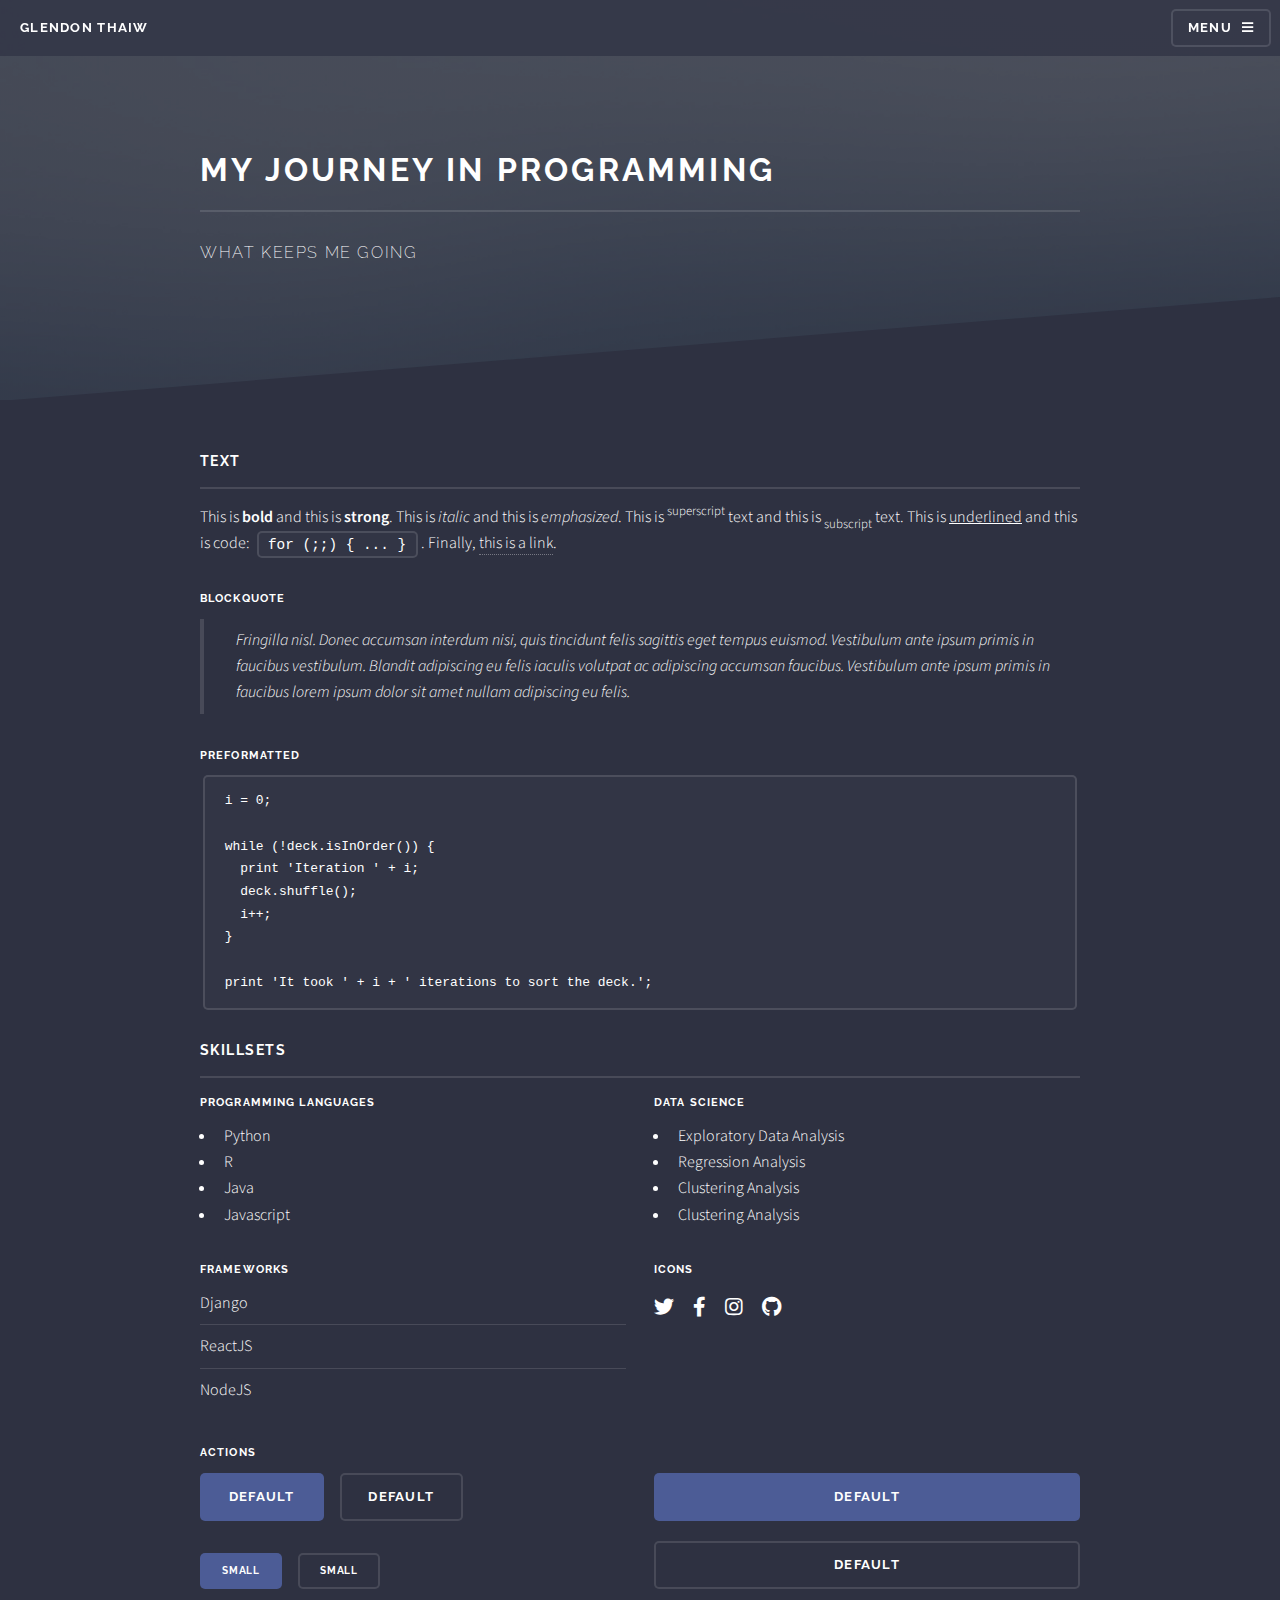
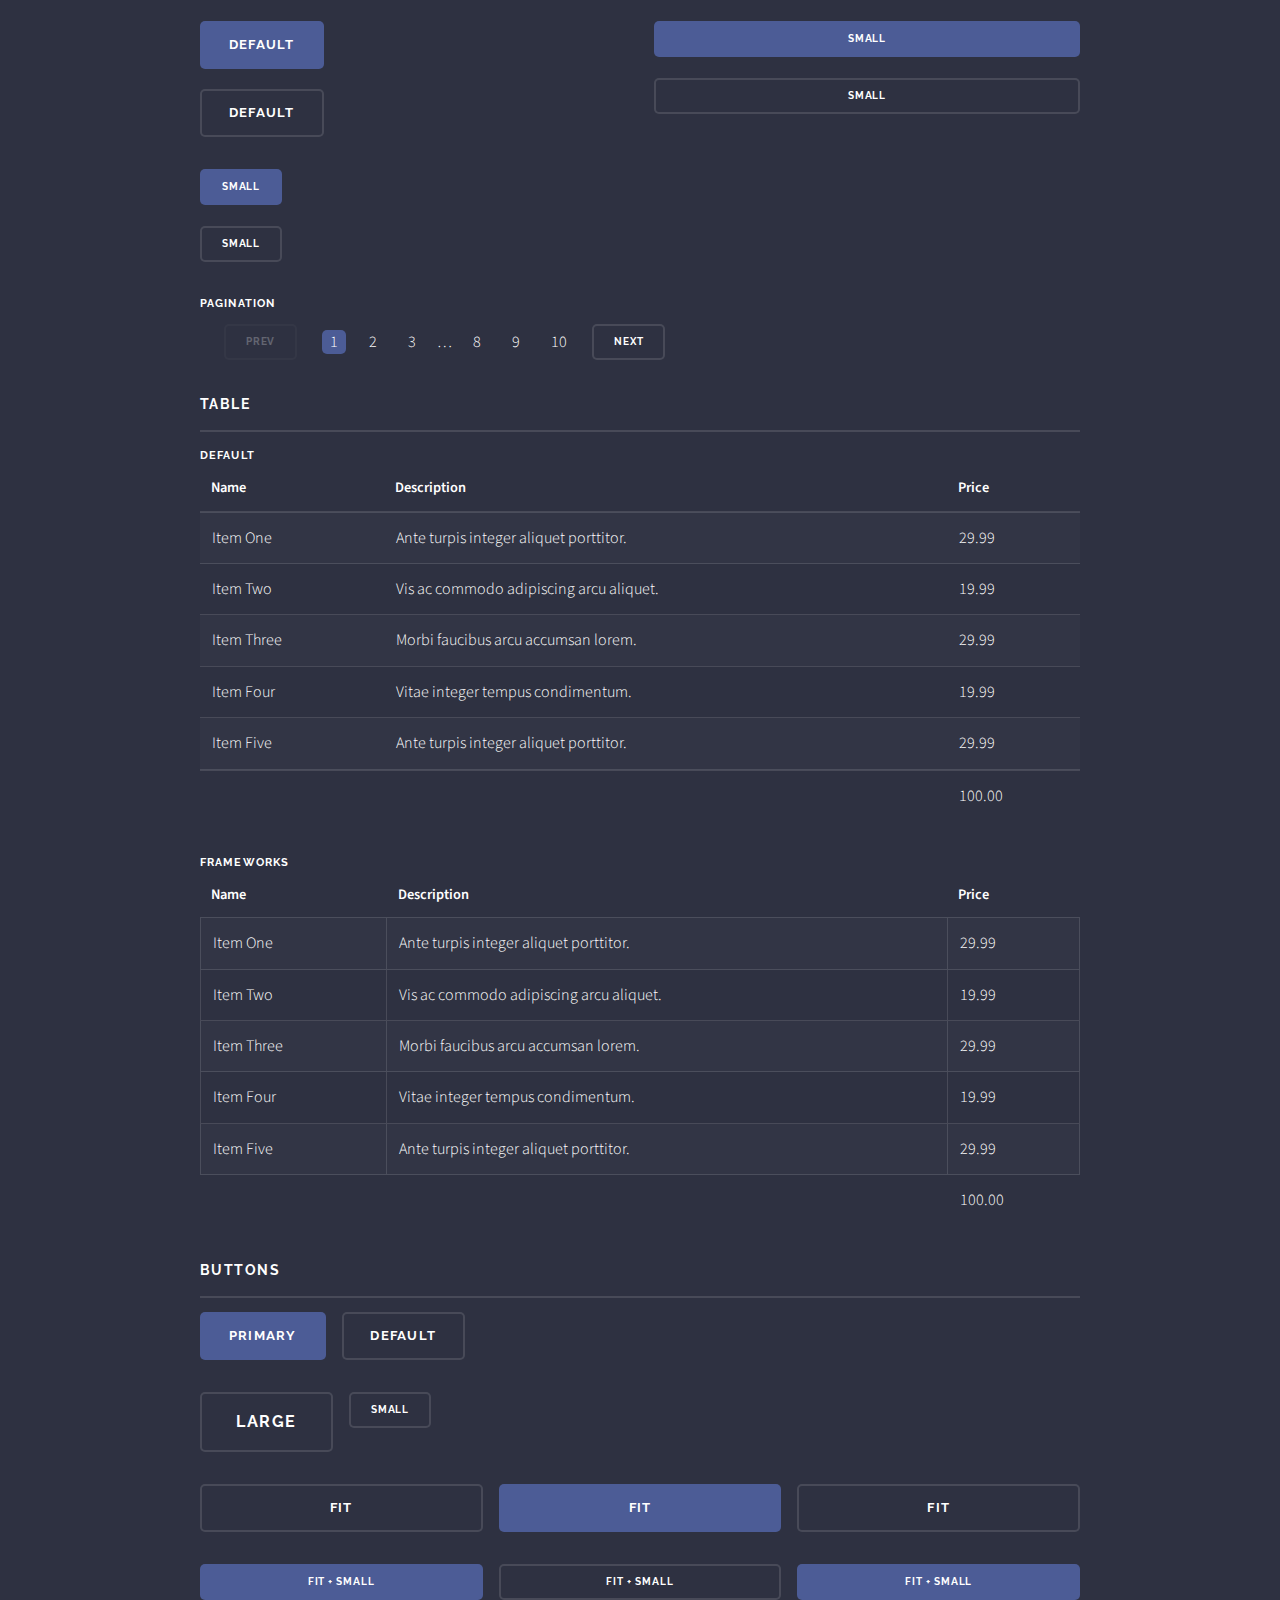
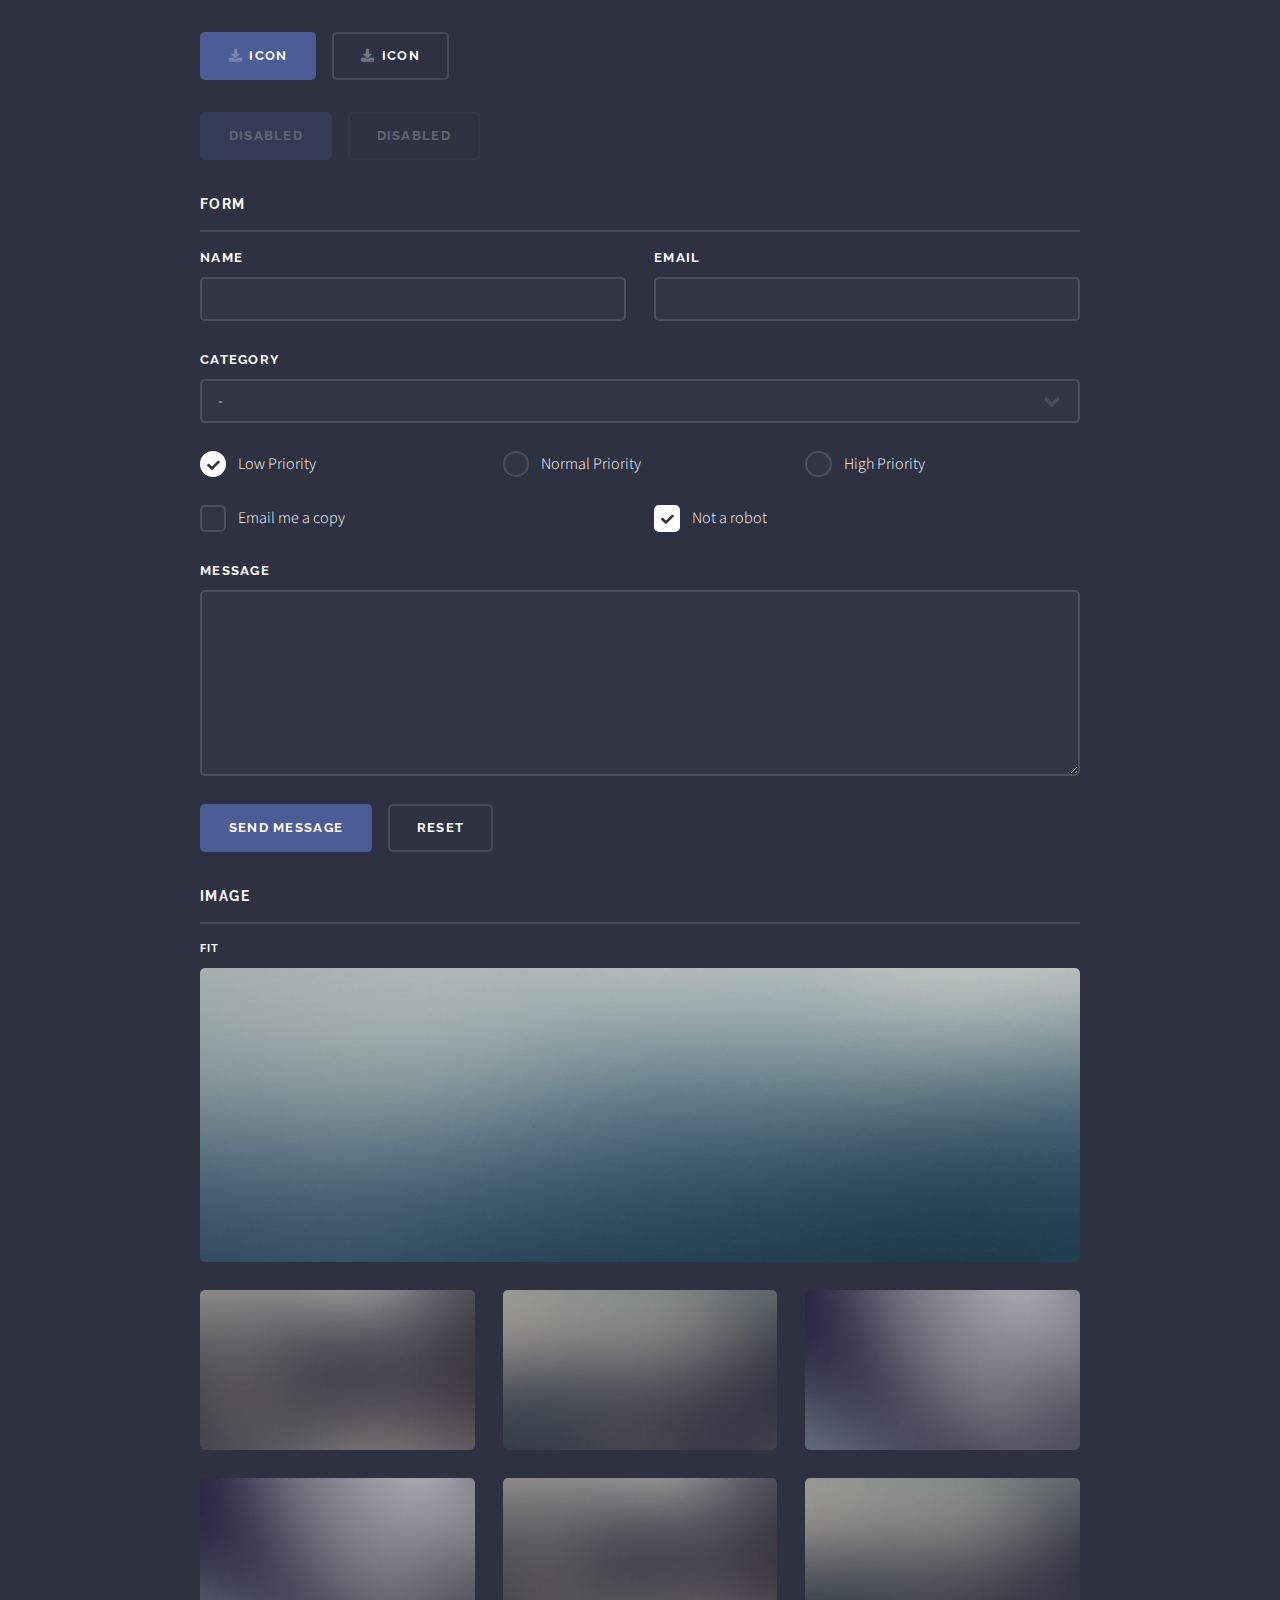
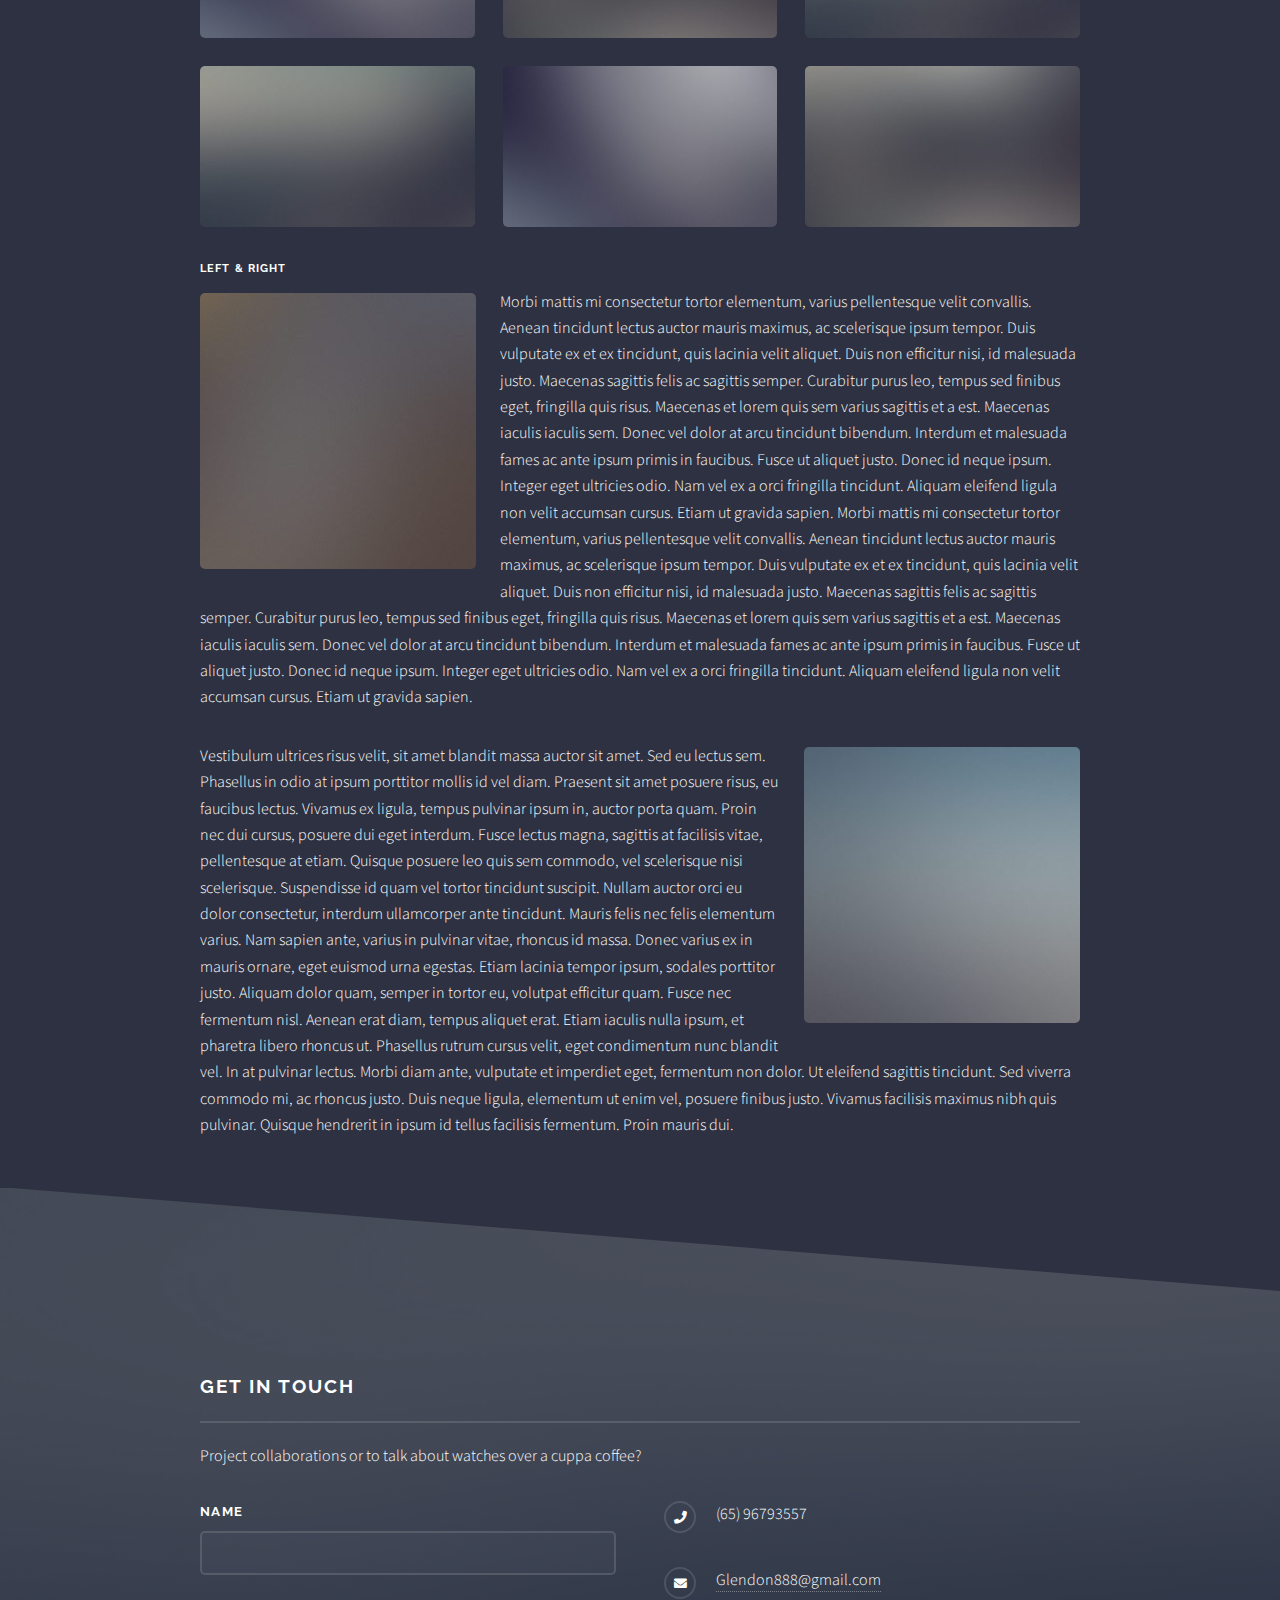
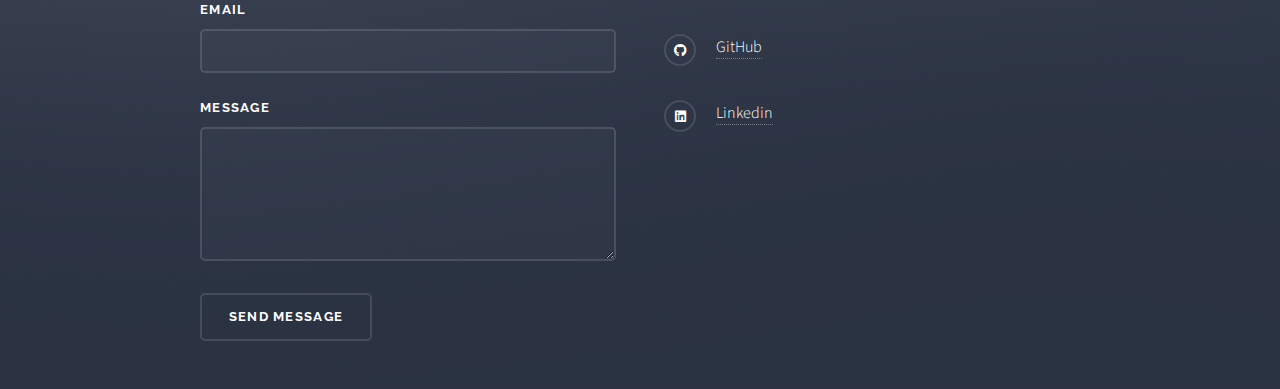
<file: template.html>
<!DOCTYPE HTML>
<!--
	Solid State by HTML5 UP
	html5up.net | @ajlkn
	Free for personal and commercial use under the CCA 3.0 license (html5up.net/license)
-->
<html>
	<head>
		<title>Glendon - Programming</title>
		<meta charset="utf-8" />
		<meta name="viewport" content="width=device-width, initial-scale=1, user-scalable=no" />
		<link rel="stylesheet" href="assets/css/main.css" />
		<noscript><link rel="stylesheet" href="assets/css/noscript.css" /></noscript>
	</head>
	<body class="is-preload">

		<!-- Page Wrapper -->
			<div id="page-wrapper">

				<!-- Header -->
					<header id="header">
						<h1><a href="index.html">Glendon Thaiw</a></h1>
						<nav>
							<a href="#menu">Menu</a>
						</nav>
					</header>

				<!-- Menu -->
					<nav id="menu">
						<div class="inner">
							<h2>Menu</h2>
							<ul class="links">
									<li><a href="index.html">Home</a></li>
									<li><a href="programming.html">Computer Science</a></li>
									<li><a href="businesspage.html">Business Consulting</a></li>
							</ul>
							<a href="#" class="close">Close</a>
						</div>
					</nav>

				<!-- Wrapper -->
					<section id="wrapper">
						<header>
							<div class="inner">
								<h2>My Journey in Programming</h2>
								<p>What keeps me going</p>
							</div>
						</header>

						<!-- Content -->
							<div class="wrapper">
								<div class="inner">

									<section>
										<h3 class="major">Text</h3>
										<p>This is <b>bold</b> and this is <strong>strong</strong>. This is <i>italic</i> and this is <em>emphasized</em>.
										This is <sup>superscript</sup> text and this is <sub>subscript</sub> text.
										This is <u>underlined</u> and this is code: <code>for (;;) { ... }</code>. Finally, <a href="#">this is a link</a>.</p>
										<h4>Blockquote</h4>
										<blockquote>Fringilla nisl. Donec accumsan interdum nisi, quis tincidunt felis sagittis eget tempus euismod. Vestibulum ante ipsum primis in faucibus vestibulum. Blandit adipiscing eu felis iaculis volutpat ac adipiscing accumsan faucibus. Vestibulum ante ipsum primis in faucibus lorem ipsum dolor sit amet nullam adipiscing eu felis.</blockquote>
										<h4>Preformatted</h4>
										<pre><code>i = 0;

while (!deck.isInOrder()) {
  print 'Iteration ' + i;
  deck.shuffle();
  i++;
}

print 'It took ' + i + ' iterations to sort the deck.';</code></pre>
									</section>

<!-- Skillsets -->
									<section>
										<h3 class="major">Skillsets</h3>
										<div class="row">
											<div class="col-6 col-12-medium">
												<h4>Programming Languages</h4>
												<ul>
													<li>Python</li>
													<li>R</li>
													<li>Java</li>
													<li>Javascript</li>
												</ul>
												<h4>Frameworks</h4>
												<ul class="alt">
													<li>Django</li>
													<li>ReactJS</li>
													<li>NodeJS</li>
												</ul>
											</div>
											<div class="col-6 col-12-medium">
												<h4>Data Science</h4>
												<ul>
														<li>Exploratory Data Analysis</li>
														<li>Regression Analysis</li>
														<li>Clustering Analysis</li>
														<li>Clustering Analysis</li>
														
													</ul>
												<h4>Icons</h4>
												<ul class="icons">
													<li><a href="#" class="icon brands fa-twitter"><span class="label">Twitter</span></a></li>
													<li><a href="#" class="icon brands fa-facebook-f"><span class="label">Facebook</span></a></li>
													<li><a href="#" class="icon brands fa-instagram"><span class="label">Instagram</span></a></li>
													<li><a href="#" class="icon brands fa-github"><span class="label">Github</span></a></li>
												</ul>
											</div>
										</div>
										<h4>Actions</h4>
										<div class="row">
											<div class="col-6 col-12-medium">
												<ul class="actions">
													<li><a href="#" class="button primary">Default</a></li>
													<li><a href="#" class="button">Default</a></li>
												</ul>
												<ul class="actions small">
													<li><a href="#" class="button primary small">Small</a></li>
													<li><a href="#" class="button small">Small</a></li>
												</ul>
												<ul class="actions stacked">
													<li><a href="#" class="button primary">Default</a></li>
													<li><a href="#" class="button">Default</a></li>
												</ul>
												<ul class="actions stacked small">
													<li><a href="#" class="button primary small">Small</a></li>
													<li><a href="#" class="button small">Small</a></li>
												</ul>
											</div>
											<div class="col-6 col-12-medium">
												<ul class="actions stacked">
													<li><a href="#" class="button primary fit">Default</a></li>
													<li><a href="#" class="button fit">Default</a></li>
												</ul>
												<ul class="actions stacked small">
													<li><a href="#" class="button primary small fit">Small</a></li>
													<li><a href="#" class="button small fit">Small</a></li>
												</ul>
											</div>
										</div>
										<h4>Pagination</h4>
										<ul class="pagination">
											<li><span class="button small disabled">Prev</span></li>
											<li><a href="#" class="page active">1</a></li>
											<li><a href="#" class="page">2</a></li>
											<li><a href="#" class="page">3</a></li>
											<li><span>&hellip;</span></li>
											<li><a href="#" class="page">8</a></li>
											<li><a href="#" class="page">9</a></li>
											<li><a href="#" class="page">10</a></li>
											<li><a href="#" class="button small">Next</a></li>
										</ul>
									</section>

									<section>
										<h3 class="major">Table</h3>
										<h4>Default</h4>
										<div class="table-wrapper">
											<table>
												<thead>
													<tr>
														<th>Name</th>
														<th>Description</th>
														<th>Price</th>
													</tr>
												</thead>
												<tbody>
													<tr>
														<td>Item One</td>
														<td>Ante turpis integer aliquet porttitor.</td>
														<td>29.99</td>
													</tr>
													<tr>
														<td>Item Two</td>
														<td>Vis ac commodo adipiscing arcu aliquet.</td>
														<td>19.99</td>
													</tr>
													<tr>
														<td>Item Three</td>
														<td> Morbi faucibus arcu accumsan lorem.</td>
														<td>29.99</td>
													</tr>
													<tr>
														<td>Item Four</td>
														<td>Vitae integer tempus condimentum.</td>
														<td>19.99</td>
													</tr>
													<tr>
														<td>Item Five</td>
														<td>Ante turpis integer aliquet porttitor.</td>
														<td>29.99</td>
													</tr>
												</tbody>
												<tfoot>
													<tr>
														<td colspan="2"></td>
														<td>100.00</td>
													</tr>
												</tfoot>
											</table>
										</div>

										<h4>Frameworks</h4>
										<div class="table-wrapper">
											<table class="alt">
												<thead>
													<tr>
														<th>Name</th>
														<th>Description</th>
														<th>Price</th>
													</tr>
												</thead>
												<tbody>
													<tr>
														<td>Item One</td>
														<td>Ante turpis integer aliquet porttitor.</td>
														<td>29.99</td>
													</tr>
													<tr>
														<td>Item Two</td>
														<td>Vis ac commodo adipiscing arcu aliquet.</td>
														<td>19.99</td>
													</tr>
													<tr>
														<td>Item Three</td>
														<td> Morbi faucibus arcu accumsan lorem.</td>
														<td>29.99</td>
													</tr>
													<tr>
														<td>Item Four</td>
														<td>Vitae integer tempus condimentum.</td>
														<td>19.99</td>
													</tr>
													<tr>
														<td>Item Five</td>
														<td>Ante turpis integer aliquet porttitor.</td>
														<td>29.99</td>
													</tr>
												</tbody>
												<tfoot>
													<tr>
														<td colspan="2"></td>
														<td>100.00</td>
													</tr>
												</tfoot>
											</table>
										</div>
									</section>

									<section>
										<h3 class="major">Buttons</h3>
										<ul class="actions">
											<li><a href="#" class="button primary">Primary</a></li>
											<li><a href="#" class="button">Default</a></li>
										</ul>
										<ul class="actions">
											<li><a href="#" class="button large">Large</a></li>
											<li><a href="#" class="button small">Small</a></li>
										</ul>
										<ul class="actions fit">
											<li><a href="#" class="button fit">Fit</a></li>
											<li><a href="#" class="button primary fit">Fit</a></li>
											<li><a href="#" class="button fit">Fit</a></li>
										</ul>
										<ul class="actions fit small">
											<li><a href="#" class="button primary fit small">Fit + Small</a></li>
											<li><a href="#" class="button fit small">Fit + Small</a></li>
											<li><a href="#" class="button primary fit small">Fit + Small</a></li>
										</ul>
										<ul class="actions">
											<li><a href="#" class="button primary icon solid fa-download">Icon</a></li>
											<li><a href="#" class="button icon solid fa-download">Icon</a></li>
										</ul>
										<ul class="actions">
											<li><span class="button primary disabled">Disabled</span></li>
											<li><span class="button disabled">Disabled</span></li>
										</ul>
									</section>

									<section>
										<h3 class="major">Form</h3>
										<form method="post" action="#">
											<div class="row gtr-uniform">
												<div class="col-6 col-12-xsmall">
													<label for="demo-name">Name</label>
													<input type="text" name="demo-name" id="demo-name" value="" />
												</div>
												<div class="col-6 col-12-xsmall">
													<label for="demo-email">Email</label>
													<input type="email" name="demo-email" id="demo-email" value="" />
												</div>
												<div class="col-12">
													<label for="demo-category">Category</label>
													<select name="demo-category" id="demo-category">
														<option value="">-</option>
														<option value="1">Manufacturing</option>
														<option value="1">Shipping</option>
														<option value="1">Administration</option>
														<option value="1">Human Resources</option>
													</select>
												</div>
												<div class="col-4 col-12-small">
													<input type="radio" id="demo-priority-low" name="demo-priority" checked>
													<label for="demo-priority-low">Low Priority</label>
												</div>
												<div class="col-4 col-12-small">
													<input type="radio" id="demo-priority-normal" name="demo-priority">
													<label for="demo-priority-normal">Normal Priority</label>
												</div>
												<div class="col-4 col-12-small">
													<input type="radio" id="demo-priority-high" name="demo-priority">
													<label for="demo-priority-high">High Priority</label>
												</div>
												<div class="col-6 col-12-small">
													<input type="checkbox" id="demo-copy" name="demo-copy">
													<label for="demo-copy">Email me a copy</label>
												</div>
												<div class="col-6 col-12-small">
													<input type="checkbox" id="demo-human" name="demo-human" checked>
													<label for="demo-human">Not a robot</label>
												</div>
												<div class="col-12">
													<label for="demo-message">Message</label>
													<textarea name="demo-message" id="demo-message" rows="6"></textarea>
												</div>
												<div class="col-12">
													<ul class="actions">
														<li><input type="submit" value="Send Message" class="primary" /></li>
														<li><input type="reset" value="Reset" /></li>
													</ul>
												</div>
											</div>
										</form>
									</section>

									<section>
										<h3 class="major">Image</h3>
										<h4>Fit</h4>
										<div class="box alt">
											<div class="row gtr-uniform">
												<div class="col-12"><span class="image fit"><img src="images/pic08.jpg" alt="" /></span></div>
												<div class="col-4"><span class="image fit"><img src="images/pic05.jpg" alt="" /></span></div>
												<div class="col-4"><span class="image fit"><img src="images/pic06.jpg" alt="" /></span></div>
												<div class="col-4"><span class="image fit"><img src="images/pic07.jpg" alt="" /></span></div>
												<div class="col-4"><span class="image fit"><img src="images/pic07.jpg" alt="" /></span></div>
												<div class="col-4"><span class="image fit"><img src="images/pic05.jpg" alt="" /></span></div>
												<div class="col-4"><span class="image fit"><img src="images/pic06.jpg" alt="" /></span></div>
												<div class="col-4"><span class="image fit"><img src="images/pic06.jpg" alt="" /></span></div>
												<div class="col-4"><span class="image fit"><img src="images/pic07.jpg" alt="" /></span></div>
												<div class="col-4"><span class="image fit"><img src="images/pic05.jpg" alt="" /></span></div>
											</div>
										</div>
										<h4>Left &amp; Right</h4>
										<p><span class="image left"><img src="images/pic01.jpg" alt="" /></span>Morbi mattis mi consectetur tortor elementum, varius pellentesque velit convallis. Aenean tincidunt lectus auctor mauris maximus, ac scelerisque ipsum tempor. Duis vulputate ex et ex tincidunt, quis lacinia velit aliquet. Duis non efficitur nisi, id malesuada justo. Maecenas sagittis felis ac sagittis semper. Curabitur purus leo, tempus sed finibus eget, fringilla quis risus. Maecenas et lorem quis sem varius sagittis et a est. Maecenas iaculis iaculis sem. Donec vel dolor at arcu tincidunt bibendum. Interdum et malesuada fames ac ante ipsum primis in faucibus. Fusce ut aliquet justo. Donec id neque ipsum. Integer eget ultricies odio. Nam vel ex a orci fringilla tincidunt. Aliquam eleifend ligula non velit accumsan cursus. Etiam ut gravida sapien. Morbi mattis mi consectetur tortor elementum, varius pellentesque velit convallis. Aenean tincidunt lectus auctor mauris maximus, ac scelerisque ipsum tempor. Duis vulputate ex et ex tincidunt, quis lacinia velit aliquet. Duis non efficitur nisi, id malesuada justo. Maecenas sagittis felis ac sagittis semper. Curabitur purus leo, tempus sed finibus eget, fringilla quis risus. Maecenas et lorem quis sem varius sagittis et a est. Maecenas iaculis iaculis sem. Donec vel dolor at arcu tincidunt bibendum. Interdum et malesuada fames ac ante ipsum primis in faucibus. Fusce ut aliquet justo. Donec id neque ipsum. Integer eget ultricies odio. Nam vel ex a orci fringilla tincidunt. Aliquam eleifend ligula non velit accumsan cursus. Etiam ut gravida sapien.</p>
										<p><span class="image right"><img src="images/pic02.jpg" alt="" /></span>Vestibulum ultrices risus velit, sit amet blandit massa auctor sit amet. Sed eu lectus sem. Phasellus in odio at ipsum porttitor mollis id vel diam. Praesent sit amet posuere risus, eu faucibus lectus. Vivamus ex ligula, tempus pulvinar ipsum in, auctor porta quam. Proin nec dui cursus, posuere dui eget interdum. Fusce lectus magna, sagittis at facilisis vitae, pellentesque at etiam. Quisque posuere leo quis sem commodo, vel scelerisque nisi scelerisque. Suspendisse id quam vel tortor tincidunt suscipit. Nullam auctor orci eu dolor consectetur, interdum ullamcorper ante tincidunt. Mauris felis nec felis elementum varius. Nam sapien ante, varius in pulvinar vitae, rhoncus id massa. Donec varius ex in mauris ornare, eget euismod urna egestas. Etiam lacinia tempor ipsum, sodales porttitor justo. Aliquam dolor quam, semper in tortor eu, volutpat efficitur quam. Fusce nec fermentum nisl. Aenean erat diam, tempus aliquet erat. Etiam iaculis nulla ipsum, et pharetra libero rhoncus ut. Phasellus rutrum cursus velit, eget condimentum nunc blandit vel. In at pulvinar lectus. Morbi diam ante, vulputate et imperdiet eget, fermentum non dolor. Ut eleifend sagittis tincidunt. Sed viverra commodo mi, ac rhoncus justo. Duis neque ligula, elementum ut enim vel, posuere finibus justo. Vivamus facilisis maximus nibh quis pulvinar. Quisque hendrerit in ipsum id tellus facilisis fermentum. Proin mauris dui.</p>
									</section>

								</div>
							</div>

					</section>

				<!-- Footer -->
					<section id="footer">
						<div class="inner">
							<h2 class="major">Get in touch</h2>
							<p> Project collaborations or to talk about watches over a cuppa coffee? </p>
							<form method="post" action="#">
								<div class="fields">
									<div class="field">
										<label for="name">Name</label>
										<input type="text" name="name" id="name" />
									</div>
									<div class="field">
										<label for="email">Email</label>
										<input type="email" name="email" id="email" />
									</div>
									<div class="field">
										<label for="message">Message</label>
										<textarea name="message" id="message" rows="4"></textarea>
									</div>
								</div>
								<ul class="actions">
									<li><input type="submit" value="Send Message" /></li>
								</ul>
							</form>
							<ul class="contact">
								<li class="icon solid fa-phone">(65) 96793557 </li>
								<li class="icon solid fa-envelope"><a href="#">Glendon888@gmail.com</a></li>
								<li class="icon brands fa-github"><a href="#">GitHub</a></li>
								<li class="icon brands fa-linkedin"><a href="#">Linkedin</a></li>
							</ul>

						</div>
					</section>

			</div>

		<!-- Scripts -->
			<script src="assets/js/jquery.min.js"></script>
			<script src="assets/js/jquery.scrollex.min.js"></script>
			<script src="assets/js/browser.min.js"></script>
			<script src="assets/js/breakpoints.min.js"></script>
			<script src="assets/js/util.js"></script>
			<script src="assets/js/main.js"></script>

	</body>
</html>
</file>
<file: assets/css/noscript.css>
/* Banner */

	body.is-preload #banner .logo {
		-moz-transform: none;
		-webkit-transform: none;
		-ms-transform: none;
		transform: none;
		opacity: 1;
	}

	body.is-preload #banner h2 {
		opacity: 1;
		-moz-transform: none;
		-webkit-transform: none;
		-ms-transform: none;
		transform: none;
		-moz-filter: none;
		-webkit-filter: none;
		-ms-filter: none;
		filter: none;
	}

	body.is-preload #banner p {
		opacity: 01;
		-moz-transform: none;
		-webkit-transform: none;
		-ms-transform: none;
		transform: none;
		-moz-filter: none;
		-webkit-filter: none;
		-ms-filter: none;
		filter: none;
	}
</file>
<file: assets/css/main.css>
@import url(fontawesome-all.min.css);
@import url("https://fonts.googleapis.com/css?family=Raleway:200,700|Source+Sans+Pro:300,600,300italic,600italic");


html, body, div, span, applet, object,
iframe, h1, h2, h3, h4, h5, h6, p, blockquote,
pre, a, abbr, acronym, address, big, cite,
code, del, dfn, em, img, ins, kbd, q, s, samp,
small, strike, strong, sub, sup, tt, var, b,
u, i, center, dl, dt, dd, ol, ul, li, fieldset,
form, label, legend, table, caption, tbody,
tfoot, thead, tr, th, td, article, aside,
canvas, details, embed, figure, figcaption,
footer, header, hgroup, menu, nav, output, ruby,
section, summary, time, mark, audio, video {
	margin: 0;
	padding: 0;
	border: 0;
	font-size: 100%;
	font: inherit;
	vertical-align: baseline;}

article, aside, details, figcaption, figure,
footer, header, hgroup, menu, nav, section {
	display: block;}

body {
	line-height: 1;
}

ol, ul {
	list-style: none;
}

blockquote, q {
	quotes: none;
}

	blockquote:before, blockquote:after, q:before, q:after {
		content: '';
		content: none;
	}

table {
	border-collapse: collapse;
	border-spacing: 0;
}

body {
	-webkit-text-size-adjust: none;
}

mark {
	background-color: transparent;
	color: inherit;
}

input::-moz-focus-inner {
	border: 0;
	padding: 0;
}

input, select, textarea {
	-moz-appearance: none;
	-webkit-appearance: none;
	-ms-appearance: none;
	appearance: none;
}

/* Basic */

	@-ms-viewport {
		width: device-width;
	}

	body {
		-ms-overflow-style: scrollbar;
	}

	@media screen and (max-width: 480px) {

		html, body {
			min-width: 320px;
		}

	}

	html {
		box-sizing: border-box;
	}

	*, *:before, *:after {
		box-sizing: inherit;
	}

	body {
		background-color: #2e3141;
		background-image: linear-gradient(to top, rgba(46, 49, 65, 0.8), rgba(46, 49, 65, 0.8)), url("../../images/bg.jpg");
		background-size: auto,
 cover;
		background-attachment: fixed,
 fixed;
		background-position: center,
 center;
	}

		body.is-preload *, body.is-preload *:before, body.is-preload *:after {
			-moz-animation: none !important;
			-webkit-animation: none !important;
			-ms-animation: none !important;
			animation: none !important;
			-moz-transition: none !important;
			-webkit-transition: none !important;
			-ms-transition: none !important;
			transition: none !important;
		}

/* Type */

	body, input, select, textarea {
		color: #ffffff;
		font-family: "Source Sans Pro", Helvetica, sans-serif;
		font-size: 16.5pt;
		font-weight: 300;
		line-height: 1.65;
	}

		@media screen and (max-width: 1680px) {

			body, input, select, textarea {
				font-size: 13pt;
			}

		}

		@media screen and (max-width: 1280px) {

			body, input, select, textarea {
				font-size: 12pt;
			}

		}

		@media screen and (max-width: 980px) {

			body, input, select, textarea {
				font-size: 12pt;
			}

		}

		@media screen and (max-width: 736px) {

			body, input, select, textarea {
				font-size: 12pt;
			}

		}

		@media screen and (max-width: 480px) {

			body, input, select, textarea {
				font-size: 12pt;
			}

		}

	a {
		-moz-transition: color 0.2s ease-in-out, border-bottom-color 0.2s ease-in-out;
		-webkit-transition: color 0.2s ease-in-out, border-bottom-color 0.2s ease-in-out;
		-ms-transition: color 0.2s ease-in-out, border-bottom-color 0.2s ease-in-out;
		transition: color 0.2s ease-in-out, border-bottom-color 0.2s ease-in-out;
		border-bottom: dotted 1px rgba(255, 255, 255, 0.35);
		color: #ffffff;
		text-decoration: none;
	}

		a:hover {
			border-bottom-color: transparent;
			color: #ffffff !important;
		}

		a.special:not(.button) {
			text-decoration: none;
			border-bottom: 0;
			display: block;
			font-family: Raleway, Helvetica, sans-serif;
			font-size: 0.8em;
			font-weight: 700;
			letter-spacing: 0.1em;
			margin: 0 0 2em 0;
			text-transform: uppercase;
		}

			a.special:not(.button):before {
				-moz-osx-font-smoothing: grayscale;
				-webkit-font-smoothing: antialiased;
				display: inline-block;
				font-style: normal;
				font-variant: normal;
				text-rendering: auto;
				line-height: 1;
				text-transform: none !important;
				font-family: 'Font Awesome 5 Free';
				font-weight: 900;
				
			}

			a.special:not(.button):before {
				-moz-transition: background-color 0.2s ease-in-out;
				-webkit-transition: background-color 0.2s ease-in-out;
				-ms-transition: background-color 0.2s ease-in-out;
				transition: background-color 0.2s ease-in-out;
				border-radius: 100%;
				border: solid 2px rgba(255, 255, 255, 0.125);
				content: '\f105';
				display: inline-block;
				font-size: 1.25em;
				height: 2em;
				line-height: 1.75em;
				margin-right: 0.85em;
				text-align: center;
				text-indent: 0.15em;
				vertical-align: middle;
				width: 2em;
				
			}

			a.special:not(.button):hover:before {
				background-color: rgba(255, 255, 255, 0.025);
			}

			a.special:not(.button):active:before {
				background-color: rgba(255, 255, 255, 0.075);
			}




	strong, b {
		color: #ffffff;
		font-weight: 600;
	}

	em, i {
		font-style: italic;
	}

	p {
		margin: 0 0 2em 0;
	}

	h1, h2, h3, h4, h5, h6 {
		color: #ffffff;
		font-family: Raleway, Helvetica, sans-serif;
		font-weight: 700;
		letter-spacing: 0.1em;
		margin: 0 0 1em 0;
		text-transform: uppercase;
	}

		h1 a, h2 a, h3 a, h4 a, h5 a, h6 a {
			color: inherit;
			text-decoration: none;
			border-bottom: 0;
		}

		h1 span, h2 span, h3 span, h4 span, h5 span, h6 span {
			font-weight: 200;
		}

		h1.major, h2.major, h3.major, h4.major, h5.major, h6.major {
			padding-bottom: 1em;
			border-bottom: solid 2px rgba(255, 255, 255, 0.125);
		}

		h3.majorresume{
			/* padding-top:-2em; */
			padding-bottom: 2em;
			border-bottom: solid 2px rgba(255, 255, 255, 0.125);
		}

	h2 {
		font-size: 1.2em;
	}

	h3 {
		font-size: 0.9em;
	}

	h4 {
		font-size: 0.7em;
	}

	h5 {
		font-size: 0.7em;
	}

	h6 {
		font-size: 0.7em;
	}

	@media screen and (max-width: 736px) {

		h2 {
			font-size: 1em;
		}

		h3 {
			font-size: 0.8em;
		}

	}

	sub {
		font-size: 0.8em;
		position: relative;
		top: 0.5em;
	}

	sup {
		font-size: 0.8em;
		position: relative;
		top: -0.5em;
	}

	blockquote {
		border-left: solid 4px rgba(255, 255, 255, 0.125);
		font-style: italic;
		margin: 0 0 2em 0;
		padding: 0.5em 0 0.5em 2em;
	}

	code {
		background: rgba(255, 255, 255, 0.025);
		border-radius: 5px;
		border: solid 2px rgba(255, 255, 255, 0.125);
		font-family: "Courier New", monospace;
		font-size: 0.9em;
		margin: 0 0.25em;
		padding: 0.25em 0.65em;
	}
	
	code2 {
		background: rgba(255, 255, 255, 0.025);
		border-radius: 5px;
		border: none ;
		font-family: "Courier New", monospace;
		font-size: 0.9em;
		margin: 0 0.25em;
		padding: 0.25em 0.8em;
		float:right;
	}
	pre {
		-webkit-overflow-scrolling: touch;
		font-family: "Courier New", monospace;
		font-size: 0.9em;
		margin: 0 0 2em 0;
	}

		pre code {
			display: block;
			line-height: 1.75em;
			padding: 1em 1.5em;
			overflow-x: auto;
		}

	hr {
		border: 0;
		border-bottom: solid 2px rgba(255, 255, 255, 0.125);
		margin: 2.5em 0;
	}

		hr.major {
			margin: 4em 0;
		}

	.align-left {
		text-align: left;
	}

	.align-center {
		text-align: center;
	}

	.align-right {
		text-align: right;
	}

/* Row */

	.row {
		display: flex;
		flex-wrap: wrap;
		box-sizing: border-box;
		align-items: stretch;
	}

		.row > * {
			box-sizing: border-box;
		}

		.row.gtr-uniform > * > :last-child {
			margin-bottom: 0;
		}

		.row.aln-left {
			justify-content: flex-start;
		}

		.row.aln-center {
			justify-content: center;
		}

		.row.aln-right {
			justify-content: flex-end;
		}

		.row.aln-top {
			align-items: flex-start;
		}

		.row.aln-middle {
			align-items: center;
		}

		.row.aln-bottom {
			align-items: flex-end;
		}

		.row > .imp {
			order: -1;
		}

		.row > .col-1 {
			width: 8.33333%;
		}

		.row > .off-1 {
			margin-left: 8.33333%;
		}

		.row > .col-2 {
			width: 16.66667%;
		}

		.row > .off-2 {
			margin-left: 16.66667%;
		}

		.row > .col-3 {
			width: 25%;
		}

		.row > .off-3 {
			margin-left: 25%;
		}

		.row > .col-4 {
			width: 33.33333%;
		}

		.row > .off-4 {
			margin-left: 33.33333%;
		}

		.row > .col-5 {
			width: 41.66667%;
		}

		.row > .off-5 {
			margin-left: 41.66667%;
		}

		.row > .col-6 {
			width: 50%;
		}

		.row > .off-6 {
			margin-left: 50%;
		}

		.row > .col-7 {
			width: 58.33333%;
		}

		.row > .off-7 {
			margin-left: 58.33333%;
		}

		.row > .col-8 {
			width: 66.66667%;
		}

		.row > .off-8 {
			margin-left: 66.66667%;
		}

		.row > .col-9 {
			width: 75%;
		}

		.row > .off-9 {
			margin-left: 75%;
		}

		.row > .col-10 {
			width: 83.33333%;
		}

		.row > .off-10 {
			margin-left: 83.33333%;
		}

		.row > .col-11 {
			width: 91.66667%;
		}

		.row > .off-11 {
			margin-left: 91.66667%;
		}

		.row > .col-12 {
			width: 100%;
		}

		.row > .off-12 {
			margin-left: 100%;
		}

		.row.gtr-0 {
			margin-top: 0;
			margin-left: 0em;
		}

			.row.gtr-0 > * {
				padding: 0 0 0 0em;
			}

			.row.gtr-0.gtr-uniform {
				margin-top: 0em;
			}

				.row.gtr-0.gtr-uniform > * {
					padding-top: 0em;
				}

		.row.gtr-25 {
			margin-top: 0;
			margin-left: -0.4375em;
		}

			.row.gtr-25 > * {
				padding: 0 0 0 0.4375em;
			}

			.row.gtr-25.gtr-uniform {
				margin-top: -0.4375em;
			}

				.row.gtr-25.gtr-uniform > * {
					padding-top: 0.4375em;
				}

		.row.gtr-50 {
			margin-top: 0;
			margin-left: -0.875em;
		}

			.row.gtr-50 > * {
				padding: 0 0 0 0.875em;
			}

			.row.gtr-50.gtr-uniform {
				margin-top: -0.875em;
			}

				.row.gtr-50.gtr-uniform > * {
					padding-top: 0.875em;
				}

		.row {
			margin-top: 0;
			margin-left: -1.75em;
		}

			.row > * {
				padding: 0 0 0 1.75em;
			}

			.row.gtr-uniform {
				margin-top: -1.75em;
			}

				.row.gtr-uniform > * {
					padding-top: 1.75em;
				}

		.row.gtr-150 {
			margin-top: 0;
			margin-left: -2.625em;
		}

			.row.gtr-150 > * {
				padding: 0 0 0 2.625em;
			}

			.row.gtr-150.gtr-uniform {
				margin-top: -2.625em;
			}

				.row.gtr-150.gtr-uniform > * {
					padding-top: 2.625em;
				}

		.row.gtr-200 {
			margin-top: 0;
			margin-left: -3.5em;
		}

			.row.gtr-200 > * {
				padding: 0 0 0 3.5em;
			}

			.row.gtr-200.gtr-uniform {
				margin-top: -3.5em;
			}

				.row.gtr-200.gtr-uniform > * {
					padding-top: 3.5em;
				}

		@media screen and (max-width: 1680px) {

			.row {
				display: flex;
				flex-wrap: wrap;
				box-sizing: border-box;
				align-items: stretch;
			}

				.row > * {
					box-sizing: border-box;
				}

				.row.gtr-uniform > * > :last-child {
					margin-bottom: 0;
				}

				.row.aln-left {
					justify-content: flex-start;
				}

				.row.aln-center {
					justify-content: center;
				}

				.row.aln-right {
					justify-content: flex-end;
				}

				.row.aln-top {
					align-items: flex-start;
				}

				.row.aln-middle {
					align-items: center;
				}

				.row.aln-bottom {
					align-items: flex-end;
				}

				.row > .imp-xlarge {
					order: -1;
				}

				.row > .col-1-xlarge {
					width: 8.33333%;
				}

				.row > .off-1-xlarge {
					margin-left: 8.33333%;
				}

				.row > .col-2-xlarge {
					width: 16.66667%;
				}

				.row > .off-2-xlarge {
					margin-left: 16.66667%;
				}

				.row > .col-3-xlarge {
					width: 25%;
				}

				.row > .off-3-xlarge {
					margin-left: 25%;
				}

				.row > .col-4-xlarge {
					width: 33.33333%;
				}

				.row > .off-4-xlarge {
					margin-left: 33.33333%;
				}

				.row > .col-5-xlarge {
					width: 41.66667%;
				}

				.row > .off-5-xlarge {
					margin-left: 41.66667%;
				}

				.row > .col-6-xlarge {
					width: 50%;
				}

				.row > .off-6-xlarge {
					margin-left: 50%;
				}

				.row > .col-7-xlarge {
					width: 58.33333%;
				}

				.row > .off-7-xlarge {
					margin-left: 58.33333%;
				}

				.row > .col-8-xlarge {
					width: 66.66667%;
				}

				.row > .off-8-xlarge {
					margin-left: 66.66667%;
				}

				.row > .col-9-xlarge {
					width: 75%;
				}

				.row > .off-9-xlarge {
					margin-left: 75%;
				}

				.row > .col-10-xlarge {
					width: 83.33333%;
				}

				.row > .off-10-xlarge {
					margin-left: 83.33333%;
				}

				.row > .col-11-xlarge {
					width: 91.66667%;
				}

				.row > .off-11-xlarge {
					margin-left: 91.66667%;
				}

				.row > .col-12-xlarge {
					width: 100%;
				}

				.row > .off-12-xlarge {
					margin-left: 100%;
				}

				.row.gtr-0 {
					margin-top: 0;
					margin-left: 0em;
				}

					.row.gtr-0 > * {
						padding: 0 0 0 0em;
					}

					.row.gtr-0.gtr-uniform {
						margin-top: 0em;
					}

						.row.gtr-0.gtr-uniform > * {
							padding-top: 0em;
						}

				.row.gtr-25 {
					margin-top: 0;
					margin-left: -0.4375em;
				}

					.row.gtr-25 > * {
						padding: 0 0 0 0.4375em;
					}

					.row.gtr-25.gtr-uniform {
						margin-top: -0.4375em;
					}

						.row.gtr-25.gtr-uniform > * {
							padding-top: 0.4375em;
						}

				.row.gtr-50 {
					margin-top: 0;
					margin-left: -0.875em;
				}

					.row.gtr-50 > * {
						padding: 0 0 0 0.875em;
					}

					.row.gtr-50.gtr-uniform {
						margin-top: -0.875em;
					}

						.row.gtr-50.gtr-uniform > * {
							padding-top: 0.875em;
						}

				.row {
					margin-top: 0;
					margin-left: -1.75em;
				}

					.row > * {
						padding: 0 0 0 1.75em;
					}

					.row.gtr-uniform {
						margin-top: -1.75em;
					}

						.row.gtr-uniform > * {
							padding-top: 1.75em;
						}

				.row.gtr-150 {
					margin-top: 0;
					margin-left: -2.625em;
				}

					.row.gtr-150 > * {
						padding: 0 0 0 2.625em;
					}

					.row.gtr-150.gtr-uniform {
						margin-top: -2.625em;
					}

						.row.gtr-150.gtr-uniform > * {
							padding-top: 2.625em;
						}

				.row.gtr-200 {
					margin-top: 0;
					margin-left: -3.5em;
				}

					.row.gtr-200 > * {
						padding: 0 0 0 3.5em;
					}

					.row.gtr-200.gtr-uniform {
						margin-top: -3.5em;
					}

						.row.gtr-200.gtr-uniform > * {
							padding-top: 3.5em;
						}

		}

		@media screen and (max-width: 1280px) {

			.row {
				display: flex;
				flex-wrap: wrap;
				box-sizing: border-box;
				align-items: stretch;
			}

				.row > * {
					box-sizing: border-box;
				}

				.row.gtr-uniform > * > :last-child {
					margin-bottom: 0;
				}

				.row.aln-left {
					justify-content: flex-start;
				}

				.row.aln-center {
					justify-content: center;
				}

				.row.aln-right {
					justify-content: flex-end;
				}

				.row.aln-top {
					align-items: flex-start;
				}

				.row.aln-middle {
					align-items: center;
				}

				.row.aln-bottom {
					align-items: flex-end;
				}

				.row > .imp-large {
					order: -1;
				}

				.row > .col-1-large {
					width: 8.33333%;
				}

				.row > .off-1-large {
					margin-left: 8.33333%;
				}

				.row > .col-2-large {
					width: 16.66667%;
				}

				.row > .off-2-large {
					margin-left: 16.66667%;
				}

				.row > .col-3-large {
					width: 25%;
				}

				.row > .off-3-large {
					margin-left: 25%;
				}

				.row > .col-4-large {
					width: 33.33333%;
				}

				.row > .off-4-large {
					margin-left: 33.33333%;
				}

				.row > .col-5-large {
					width: 41.66667%;
				}

				.row > .off-5-large {
					margin-left: 41.66667%;
				}

				.row > .col-6-large {
					width: 50%;
				}

				.row > .off-6-large {
					margin-left: 50%;
				}

				.row > .col-7-large {
					width: 58.33333%;
				}

				.row > .off-7-large {
					margin-left: 58.33333%;
				}

				.row > .col-8-large {
					width: 66.66667%;
				}

				.row > .off-8-large {
					margin-left: 66.66667%;
				}

				.row > .col-9-large {
					width: 75%;
				}

				.row > .off-9-large {
					margin-left: 75%;
				}

				.row > .col-10-large {
					width: 83.33333%;
				}

				.row > .off-10-large {
					margin-left: 83.33333%;
				}

				.row > .col-11-large {
					width: 91.66667%;
				}

				.row > .off-11-large {
					margin-left: 91.66667%;
				}

				.row > .col-12-large {
					width: 100%;
				}

				.row > .off-12-large {
					margin-left: 100%;
				}

				.row.gtr-0 {
					margin-top: 0;
					margin-left: 0em;
				}

					.row.gtr-0 > * {
						padding: 0 0 0 0em;
					}

					.row.gtr-0.gtr-uniform {
						margin-top: 0em;
					}

						.row.gtr-0.gtr-uniform > * {
							padding-top: 0em;
						}

				.row.gtr-25 {
					margin-top: 0;
					margin-left: -0.4375em;
				}

					.row.gtr-25 > * {
						padding: 0 0 0 0.4375em;
					}

					.row.gtr-25.gtr-uniform {
						margin-top: -0.4375em;
					}

						.row.gtr-25.gtr-uniform > * {
							padding-top: 0.4375em;
						}

				.row.gtr-50 {
					margin-top: 0;
					margin-left: -0.875em;
				}

					.row.gtr-50 > * {
						padding: 0 0 0 0.875em;
					}

					.row.gtr-50.gtr-uniform {
						margin-top: -0.875em;
					}

						.row.gtr-50.gtr-uniform > * {
							padding-top: 0.875em;
						}

				.row {
					margin-top: 0;
					margin-left: -1.75em;
				}

					.row > * {
						padding: 0 0 0 1.75em;
					}

					.row.gtr-uniform {
						margin-top: -1.75em;
					}

						.row.gtr-uniform > * {
							padding-top: 1.75em;
						}

				.row.gtr-150 {
					margin-top: 0;
					margin-left: -2.625em;
				}

					.row.gtr-150 > * {
						padding: 0 0 0 2.625em;
					}

					.row.gtr-150.gtr-uniform {
						margin-top: -2.625em;
					}

						.row.gtr-150.gtr-uniform > * {
							padding-top: 2.625em;
						}

				.row.gtr-200 {
					margin-top: 0;
					margin-left: -3.5em;
				}

					.row.gtr-200 > * {
						padding: 0 0 0 3.5em;
					}

					.row.gtr-200.gtr-uniform {
						margin-top: -3.5em;
					}

						.row.gtr-200.gtr-uniform > * {
							padding-top: 3.5em;
						}

		}

		@media screen and (max-width: 980px) {

			.row {
				display: flex;
				flex-wrap: wrap;
				box-sizing: border-box;
				align-items: stretch;
			}

				.row > * {
					box-sizing: border-box;
				}

				.row.gtr-uniform > * > :last-child {
					margin-bottom: 0;
				}

				.row.aln-left {
					justify-content: flex-start;
				}

				.row.aln-center {
					justify-content: center;
				}

				.row.aln-right {
					justify-content: flex-end;
				}

				.row.aln-top {
					align-items: flex-start;
				}

				.row.aln-middle {
					align-items: center;
				}

				.row.aln-bottom {
					align-items: flex-end;
				}

				.row > .imp-medium {
					order: -1;
				}

				.row > .col-1-medium {
					width: 8.33333%;
				}

				.row > .off-1-medium {
					margin-left: 8.33333%;
				}

				.row > .col-2-medium {
					width: 16.66667%;
				}

				.row > .off-2-medium {
					margin-left: 16.66667%;
				}

				.row > .col-3-medium {
					width: 25%;
				}

				.row > .off-3-medium {
					margin-left: 25%;
				}

				.row > .col-4-medium {
					width: 33.33333%;
				}

				.row > .off-4-medium {
					margin-left: 33.33333%;
				}

				.row > .col-5-medium {
					width: 41.66667%;
				}

				.row > .off-5-medium {
					margin-left: 41.66667%;
				}

				.row > .col-6-medium {
					width: 50%;
				}

				.row > .off-6-medium {
					margin-left: 50%;
				}

				.row > .col-7-medium {
					width: 58.33333%;
				}

				.row > .off-7-medium {
					margin-left: 58.33333%;
				}

				.row > .col-8-medium {
					width: 66.66667%;
				}

				.row > .off-8-medium {
					margin-left: 66.66667%;
				}

				.row > .col-9-medium {
					width: 75%;
				}

				.row > .off-9-medium {
					margin-left: 75%;
				}

				.row > .col-10-medium {
					width: 83.33333%;
				}

				.row > .off-10-medium {
					margin-left: 83.33333%;
				}

				.row > .col-11-medium {
					width: 91.66667%;
				}

				.row > .off-11-medium {
					margin-left: 91.66667%;
				}

				.row > .col-12-medium {
					width: 100%;
				}

				.row > .off-12-medium {
					margin-left: 100%;
				}

				.row.gtr-0 {
					margin-top: 0;
					margin-left: 0em;
				}

					.row.gtr-0 > * {
						padding: 0 0 0 0em;
					}

					.row.gtr-0.gtr-uniform {
						margin-top: 0em;
					}

						.row.gtr-0.gtr-uniform > * {
							padding-top: 0em;
						}

				.row.gtr-25 {
					margin-top: 0;
					margin-left: -0.4375em;
				}

					.row.gtr-25 > * {
						padding: 0 0 0 0.4375em;
					}

					.row.gtr-25.gtr-uniform {
						margin-top: -0.4375em;
					}

						.row.gtr-25.gtr-uniform > * {
							padding-top: 0.4375em;
						}

				.row.gtr-50 {
					margin-top: 0;
					margin-left: -0.875em;
				}

					.row.gtr-50 > * {
						padding: 0 0 0 0.875em;
					}

					.row.gtr-50.gtr-uniform {
						margin-top: -0.875em;
					}

						.row.gtr-50.gtr-uniform > * {
							padding-top: 0.875em;
						}

				.row {
					margin-top: 0;
					margin-left: -1.75em;
				}

					.row > * {
						padding: 0 0 0 1.75em;
					}

					.row.gtr-uniform {
						margin-top: -1.75em;
					}

						.row.gtr-uniform > * {
							padding-top: 1.75em;
						}

				.row.gtr-150 {
					margin-top: 0;
					margin-left: -2.625em;
				}

					.row.gtr-150 > * {
						padding: 0 0 0 2.625em;
					}

					.row.gtr-150.gtr-uniform {
						margin-top: -2.625em;
					}

						.row.gtr-150.gtr-uniform > * {
							padding-top: 2.625em;
						}

				.row.gtr-200 {
					margin-top: 0;
					margin-left: -3.5em;
				}

					.row.gtr-200 > * {
						padding: 0 0 0 3.5em;
					}

					.row.gtr-200.gtr-uniform {
						margin-top: -3.5em;
					}

						.row.gtr-200.gtr-uniform > * {
							padding-top: 3.5em;
						}

		}

		@media screen and (max-width: 736px) {

			.row {
				display: flex;
				flex-wrap: wrap;
				box-sizing: border-box;
				align-items: stretch;
			}

				.row > * {
					box-sizing: border-box;
				}

				.row.gtr-uniform > * > :last-child {
					margin-bottom: 0;
				}

				.row.aln-left {
					justify-content: flex-start;
				}

				.row.aln-center {
					justify-content: center;
				}

				.row.aln-right {
					justify-content: flex-end;
				}

				.row.aln-top {
					align-items: flex-start;
				}

				.row.aln-middle {
					align-items: center;
				}

				.row.aln-bottom {
					align-items: flex-end;
				}

				.row > .imp-small {
					order: -1;
				}

				.row > .col-1-small {
					width: 8.33333%;
				}

				.row > .off-1-small {
					margin-left: 8.33333%;
				}

				.row > .col-2-small {
					width: 16.66667%;
				}

				.row > .off-2-small {
					margin-left: 16.66667%;
				}

				.row > .col-3-small {
					width: 25%;
				}

				.row > .off-3-small {
					margin-left: 25%;
				}

				.row > .col-4-small {
					width: 33.33333%;
				}

				.row > .off-4-small {
					margin-left: 33.33333%;
				}

				.row > .col-5-small {
					width: 41.66667%;
				}

				.row > .off-5-small {
					margin-left: 41.66667%;
				}

				.row > .col-6-small {
					width: 50%;
				}

				.row > .off-6-small {
					margin-left: 50%;
				}

				.row > .col-7-small {
					width: 58.33333%;
				}

				.row > .off-7-small {
					margin-left: 58.33333%;
				}

				.row > .col-8-small {
					width: 66.66667%;
				}

				.row > .off-8-small {
					margin-left: 66.66667%;
				}

				.row > .col-9-small {
					width: 75%;
				}

				.row > .off-9-small {
					margin-left: 75%;
				}

				.row > .col-10-small {
					width: 83.33333%;
				}

				.row > .off-10-small {
					margin-left: 83.33333%;
				}

				.row > .col-11-small {
					width: 91.66667%;
				}

				.row > .off-11-small {
					margin-left: 91.66667%;
				}

				.row > .col-12-small {
					width: 100%;
				}

				.row > .off-12-small {
					margin-left: 100%;
				}

				.row.gtr-0 {
					margin-top: 0;
					margin-left: 0em;
				}

					.row.gtr-0 > * {
						padding: 0 0 0 0em;
					}

					.row.gtr-0.gtr-uniform {
						margin-top: 0em;
					}

						.row.gtr-0.gtr-uniform > * {
							padding-top: 0em;
						}

				.row.gtr-25 {
					margin-top: 0;
					margin-left: -0.3125em;
				}

					.row.gtr-25 > * {
						padding: 0 0 0 0.3125em;
					}

					.row.gtr-25.gtr-uniform {
						margin-top: -0.3125em;
					}

						.row.gtr-25.gtr-uniform > * {
							padding-top: 0.3125em;
						}

				.row.gtr-50 {
					margin-top: 0;
					margin-left: -0.625em;
				}

					.row.gtr-50 > * {
						padding: 0 0 0 0.625em;
					}

					.row.gtr-50.gtr-uniform {
						margin-top: -0.625em;
					}

						.row.gtr-50.gtr-uniform > * {
							padding-top: 0.625em;
						}

				.row {
					margin-top: 0;
					margin-left: -1.25em;
				}

					.row > * {
						padding: 0 0 0 1.25em;
					}

					.row.gtr-uniform {
						margin-top: -1.25em;
					}

						.row.gtr-uniform > * {
							padding-top: 1.25em;
						}

				.row.gtr-150 {
					margin-top: 0;
					margin-left: -1.875em;
				}

					.row.gtr-150 > * {
						padding: 0 0 0 1.875em;
					}

					.row.gtr-150.gtr-uniform {
						margin-top: -1.875em;
					}

						.row.gtr-150.gtr-uniform > * {
							padding-top: 1.875em;
						}

				.row.gtr-200 {
					margin-top: 0;
					margin-left: -2.5em;
				}

					.row.gtr-200 > * {
						padding: 0 0 0 2.5em;
					}

					.row.gtr-200.gtr-uniform {
						margin-top: -2.5em;
					}

						.row.gtr-200.gtr-uniform > * {
							padding-top: 2.5em;
						}

		}

		@media screen and (max-width: 480px) {

			.row {
				display: flex;
				flex-wrap: wrap;
				box-sizing: border-box;
				align-items: stretch;
			}

				.row > * {
					box-sizing: border-box;
				}

				.row.gtr-uniform > * > :last-child {
					margin-bottom: 0;
				}

				.row.aln-left {
					justify-content: flex-start;
				}

				.row.aln-center {
					justify-content: center;
				}

				.row.aln-right {
					justify-content: flex-end;
				}

				.row.aln-top {
					align-items: flex-start;
				}

				.row.aln-middle {
					align-items: center;
				}

				.row.aln-bottom {
					align-items: flex-end;
				}

				.row > .imp-xsmall {
					order: -1;
				}

				.row > .col-1-xsmall {
					width: 8.33333%;
				}

				.row > .off-1-xsmall {
					margin-left: 8.33333%;
				}

				.row > .col-2-xsmall {
					width: 16.66667%;
				}

				.row > .off-2-xsmall {
					margin-left: 16.66667%;
				}

				.row > .col-3-xsmall {
					width: 25%;
				}

				.row > .off-3-xsmall {
					margin-left: 25%;
				}

				.row > .col-4-xsmall {
					width: 33.33333%;
				}

				.row > .off-4-xsmall {
					margin-left: 33.33333%;
				}

				.row > .col-5-xsmall {
					width: 41.66667%;
				}

				.row > .off-5-xsmall {
					margin-left: 41.66667%;
				}

				.row > .col-6-xsmall {
					width: 50%;
				}

				.row > .off-6-xsmall {
					margin-left: 50%;
				}

				.row > .col-7-xsmall {
					width: 58.33333%;
				}

				.row > .off-7-xsmall {
					margin-left: 58.33333%;
				}

				.row > .col-8-xsmall {
					width: 66.66667%;
				}

				.row > .off-8-xsmall {
					margin-left: 66.66667%;
				}

				.row > .col-9-xsmall {
					width: 75%;
				}

				.row > .off-9-xsmall {
					margin-left: 75%;
				}

				.row > .col-10-xsmall {
					width: 83.33333%;
				}

				.row > .off-10-xsmall {
					margin-left: 83.33333%;
				}

				.row > .col-11-xsmall {
					width: 91.66667%;
				}

				.row > .off-11-xsmall {
					margin-left: 91.66667%;
				}

				.row > .col-12-xsmall {
					width: 100%;
				}

				.row > .off-12-xsmall {
					margin-left: 100%;
				}

				.row.gtr-0 {
					margin-top: 0;
					margin-left: 0em;
				}

					.row.gtr-0 > * {
						padding: 0 0 0 0em;
					}

					.row.gtr-0.gtr-uniform {
						margin-top: 0em;
					}

						.row.gtr-0.gtr-uniform > * {
							padding-top: 0em;
						}

				.row.gtr-25 {
					margin-top: 0;
					margin-left: -0.3125em;
				}

					.row.gtr-25 > * {
						padding: 0 0 0 0.3125em;
					}

					.row.gtr-25.gtr-uniform {
						margin-top: -0.3125em;
					}

						.row.gtr-25.gtr-uniform > * {
							padding-top: 0.3125em;
						}

				.row.gtr-50 {
					margin-top: 0;
					margin-left: -0.625em;
				}

					.row.gtr-50 > * {
						padding: 0 0 0 0.625em;
					}

					.row.gtr-50.gtr-uniform {
						margin-top: -0.625em;
					}

						.row.gtr-50.gtr-uniform > * {
							padding-top: 0.625em;
						}

				.row {
					margin-top: 0;
					margin-left: -1.25em;
				}

					.row > * {
						padding: 0 0 0 1.25em;
					}

					.row.gtr-uniform {
						margin-top: -1.25em;
					}

						.row.gtr-uniform > * {
							padding-top: 1.25em;
						}

				.row.gtr-150 {
					margin-top: 0;
					margin-left: -1.875em;
				}

					.row.gtr-150 > * {
						padding: 0 0 0 1.875em;
					}

					.row.gtr-150.gtr-uniform {
						margin-top: -1.875em;
					}

						.row.gtr-150.gtr-uniform > * {
							padding-top: 1.875em;
						}

				.row.gtr-200 {
					margin-top: 0;
					margin-left: -2.5em;
				}

					.row.gtr-200 > * {
						padding: 0 0 0 2.5em;
					}

					.row.gtr-200.gtr-uniform {
						margin-top: -2.5em;
					}

						.row.gtr-200.gtr-uniform > * {
							padding-top: 2.5em;
						}

		}

		@media screen and (max-width: 360px) {

			.row {
				display: flex;
				flex-wrap: wrap;
				box-sizing: border-box;
				align-items: stretch;
			}

				.row > * {
					box-sizing: border-box;
				}

				.row.gtr-uniform > * > :last-child {
					margin-bottom: 0;
				}

				.row.aln-left {
					justify-content: flex-start;
				}

				.row.aln-center {
					justify-content: center;
				}

				.row.aln-right {
					justify-content: flex-end;
				}

				.row.aln-top {
					align-items: flex-start;
				}

				.row.aln-middle {
					align-items: center;
				}

				.row.aln-bottom {
					align-items: flex-end;
				}

				.row > .imp-xxsmall {
					order: -1;
				}

				.row > .col-1-xxsmall {
					width: 8.33333%;
				}

				.row > .off-1-xxsmall {
					margin-left: 8.33333%;
				}

				.row > .col-2-xxsmall {
					width: 16.66667%;
				}

				.row > .off-2-xxsmall {
					margin-left: 16.66667%;
				}

				.row > .col-3-xxsmall {
					width: 25%;
				}

				.row > .off-3-xxsmall {
					margin-left: 25%;
				}

				.row > .col-4-xxsmall {
					width: 33.33333%;
				}

				.row > .off-4-xxsmall {
					margin-left: 33.33333%;
				}

				.row > .col-5-xxsmall {
					width: 41.66667%;
				}

				.row > .off-5-xxsmall {
					margin-left: 41.66667%;
				}

				.row > .col-6-xxsmall {
					width: 50%;
				}

				.row > .off-6-xxsmall {
					margin-left: 50%;
				}

				.row > .col-7-xxsmall {
					width: 58.33333%;
				}

				.row > .off-7-xxsmall {
					margin-left: 58.33333%;
				}

				.row > .col-8-xxsmall {
					width: 66.66667%;
				}

				.row > .off-8-xxsmall {
					margin-left: 66.66667%;
				}

				.row > .col-9-xxsmall {
					width: 75%;
				}

				.row > .off-9-xxsmall {
					margin-left: 75%;
				}

				.row > .col-10-xxsmall {
					width: 83.33333%;
				}

				.row > .off-10-xxsmall {
					margin-left: 83.33333%;
				}

				.row > .col-11-xxsmall {
					width: 91.66667%;
				}

				.row > .off-11-xxsmall {
					margin-left: 91.66667%;
				}

				.row > .col-12-xxsmall {
					width: 100%;
				}

				.row > .off-12-xxsmall {
					margin-left: 100%;
				}

				.row.gtr-0 {
					margin-top: 0;
					margin-left: 0em;
				}

					.row.gtr-0 > * {
						padding: 0 0 0 0em;
					}

					.row.gtr-0.gtr-uniform {
						margin-top: 0em;
					}

						.row.gtr-0.gtr-uniform > * {
							padding-top: 0em;
						}

				.row.gtr-25 {
					margin-top: 0;
					margin-left: -0.3125em;
				}

					.row.gtr-25 > * {
						padding: 0 0 0 0.3125em;
					}

					.row.gtr-25.gtr-uniform {
						margin-top: -0.3125em;
					}

						.row.gtr-25.gtr-uniform > * {
							padding-top: 0.3125em;
						}

				.row.gtr-50 {
					margin-top: 0;
					margin-left: -0.625em;
				}

					.row.gtr-50 > * {
						padding: 0 0 0 0.625em;
					}

					.row.gtr-50.gtr-uniform {
						margin-top: -0.625em;
					}

						.row.gtr-50.gtr-uniform > * {
							padding-top: 0.625em;
						}

				.row {
					margin-top: 0;
					margin-left: -1.25em;
				}

					.row > * {
						padding: 0 0 0 1.25em;
					}

					.row.gtr-uniform {
						margin-top: -1.25em;
					}

						.row.gtr-uniform > * {
							padding-top: 1.25em;
						}

				.row.gtr-150 {
					margin-top: 0;
					margin-left: -1.875em;
				}

					.row.gtr-150 > * {
						padding: 0 0 0 1.875em;
					}

					.row.gtr-150.gtr-uniform {
						margin-top: -1.875em;
					}

						.row.gtr-150.gtr-uniform > * {
							padding-top: 1.875em;
						}

				.row.gtr-200 {
					margin-top: 0;
					margin-left: -2.5em;
				}

					.row.gtr-200 > * {
						padding: 0 0 0 2.5em;
					}

					.row.gtr-200.gtr-uniform {
						margin-top: -2.5em;
					}

						.row.gtr-200.gtr-uniform > * {
							padding-top: 2.5em;
						}

		}

/* Section/Article */

	section.special, article.special {
		text-align: center;
	}

/* Form */

	form {
		margin: 0 0 2em 0;
	}

		form > :last-child {
			margin-bottom: 0;
		}

		form > .fields {
			display: -moz-flex;
			display: -webkit-flex;
			display: -ms-flex;
			display: flex;
			-moz-flex-wrap: wrap;
			-webkit-flex-wrap: wrap;
			-ms-flex-wrap: wrap;
			flex-wrap: wrap;
			width: calc(100% + 3em);
			margin: -1.5em 0 2em -1.5em;
		}

			form > .fields > .field {
				-moz-flex-grow: 0;
				-webkit-flex-grow: 0;
				-ms-flex-grow: 0;
				flex-grow: 0;
				-moz-flex-shrink: 0;
				-webkit-flex-shrink: 0;
				-ms-flex-shrink: 0;
				flex-shrink: 0;
				padding: 1.5em 0 0 1.5em;
				width: calc(100% - 1.5em);
			}

				form > .fields > .field.half {
					width: calc(50% - 0.75em);
				}

				form > .fields > .field.third {
					width: calc(100%/3 - 0.5em);
				}

				form > .fields > .field.quarter {
					width: calc(25% - 0.375em);
				}

		@media screen and (max-width: 480px) {

			form > .fields {
				width: calc(100% + 3em);
				margin: -1.5em 0 2em -1.5em;
			}

				form > .fields > .field {
					padding: 1.5em 0 0 1.5em;
					width: calc(100% - 1.5em);
				}

					form > .fields > .field.half {
						width: calc(100% - 1.5em);
					}

					form > .fields > .field.third {
						width: calc(100% - 1.5em);
					}

					form > .fields > .field.quarter {
						width: calc(100% - 1.5em);
					}

		}

	label {
		color: #ffffff;
		display: block;
		font-family: Raleway, Helvetica, sans-serif;
		font-size: 0.8em;
		font-weight: 700;
		letter-spacing: 0.1em;
		margin: 0 0 0.7em 0;
		text-transform: uppercase;
	}

	input[type="text"],
	input[type="password"],
	input[type="email"],
	input[type="tel"],
	select,
	textarea {
		-moz-appearance: none;
		-webkit-appearance: none;
		-ms-appearance: none;
		appearance: none;
		background: rgba(255, 255, 255, 0.025);
		border-radius: 5px;
		border: none;
		border: solid 2px rgba(255, 255, 255, 0.125);
		color: inherit;
		display: block;
		outline: 0;
		padding: 0 1em;
		text-decoration: none;
		width: 100%;
	}

		input[type="text"]:invalid,
		input[type="password"]:invalid,
		input[type="email"]:invalid,
		input[type="tel"]:invalid,
		select:invalid,
		textarea:invalid {
			box-shadow: none;
		}

		input[type="text"]:focus,
		input[type="password"]:focus,
		input[type="email"]:focus,
		input[type="tel"]:focus,
		select:focus,
		textarea:focus {
			border-color: #5b6ba6;
		}

	select {
		background-image: url("data:image/svg+xml;charset=utf8,%3Csvg xmlns='http://www.w3.org/2000/svg' width='40' height='40' preserveAspectRatio='none' viewBox='0 0 40 40'%3E%3Cpath d='M9.4,12.3l10.4,10.4l10.4-10.4c0.2-0.2,0.5-0.4,0.9-0.4c0.3,0,0.6,0.1,0.9,0.4l3.3,3.3c0.2,0.2,0.4,0.5,0.4,0.9 c0,0.4-0.1,0.6-0.4,0.9L20.7,31.9c-0.2,0.2-0.5,0.4-0.9,0.4c-0.3,0-0.6-0.1-0.9-0.4L4.3,17.3c-0.2-0.2-0.4-0.5-0.4-0.9 c0-0.4,0.1-0.6,0.4-0.9l3.3-3.3c0.2-0.2,0.5-0.4,0.9-0.4S9.1,12.1,9.4,12.3z' fill='rgba(255, 255, 255, 0.125)' /%3E%3C/svg%3E");
		background-size: 1.25rem;
		background-repeat: no-repeat;
		background-position: calc(100% - 1rem) center;
		height: 2.75em;
		padding-right: 2.75em;
		text-overflow: ellipsis;
	}

		select option {
			color: #ffffff;
			background: #2e3141;
		}

		select:focus::-ms-value {
			background-color: transparent;
		}

		select::-ms-expand {
			display: none;
		}

	input[type="text"],
	input[type="password"],
	input[type="email"],
	select {
		height: 2.75em;
	}

	textarea {
		padding: 0.75em 1em;
	}

	input[type="checkbox"],
	input[type="radio"] {
		-moz-appearance: none;
		-webkit-appearance: none;
		-ms-appearance: none;
		appearance: none;
		display: block;
		float: left;
		margin-right: -2em;
		opacity: 0;
		width: 1em;
		z-index: -1;
	}

		input[type="checkbox"] + label,
		input[type="radio"] + label {
			text-decoration: none;
			color: #ffffff;
			cursor: pointer;
			display: inline-block;
			font-size: 1em;
			font-family: "Source Sans Pro", Helvetica, sans-serif;
			text-transform: none;
			letter-spacing: 0;
			font-weight: 300;
			padding-left: 2.4em;
			padding-right: 0.75em;
			position: relative;
		}

			input[type="checkbox"] + label:before,
			input[type="radio"] + label:before {
				-moz-osx-font-smoothing: grayscale;
				-webkit-font-smoothing: antialiased;
				display: inline-block;
				font-style: normal;
				font-variant: normal;
				text-rendering: auto;
				line-height: 1;
				text-transform: none !important;
				font-family: 'Font Awesome 5 Free';
				font-weight: 900;
			}

			input[type="checkbox"] + label:before,
			input[type="radio"] + label:before {
				background: rgba(255, 255, 255, 0.025);
				border-radius: 5px;
				border: solid 2px rgba(255, 255, 255, 0.125);
				content: '';
				display: inline-block;
				font-size: 0.8em;
				height: 2.0625em;
				left: 0;
				line-height: 2.0625em;
				position: absolute;
				text-align: center;
				top: 0;
				width: 2.0625em;
			}

		input[type="checkbox"]:checked + label:before,
		input[type="radio"]:checked + label:before {
			background: #ffffff;
			border-color: #ffffff;
			content: '\f00c';
			color: #2e3141;
		}

		input[type="checkbox"]:focus + label:before,
		input[type="radio"]:focus + label:before {
			border-color: #4c5c96;
		}

	input[type="checkbox"] + label:before {
		border-radius: 5px;
	}

	input[type="radio"] + label:before {
		border-radius: 100%;
	}

	::-webkit-input-placeholder {
		color: rgba(255, 255, 255, 0.35) !important;
		opacity: 1.0;
	}

	:-moz-placeholder {
		color: rgba(255, 255, 255, 0.35) !important;
		opacity: 1.0;
	}

	::-moz-placeholder {
		color: rgba(255, 255, 255, 0.35) !important;
		opacity: 1.0;
	}

	:-ms-input-placeholder {
		color: rgba(255, 255, 255, 0.35) !important;
		opacity: 1.0;
	}

/* Box */

	.box {
		border-radius: 5px;
		border: solid 2px rgba(255, 255, 255, 0.125);
		margin-bottom: 2em;
		padding: 1.5em;
	}

		.box > :last-child,
		.box > :last-child > :last-child,
		.box > :last-child > :last-child > :last-child {
			margin-bottom: 0;
		}

		.box.alt {
			border: 0;
			border-radius: 0;
			padding: 0;
		}

/* Icon */

	.icon {
		text-decoration: none;
		border-bottom: none;
		position: relative;
	}

		.icon:before {
			-moz-osx-font-smoothing: grayscale;
			-webkit-font-smoothing: antialiased;
			display: inline-block;
			font-style: normal;
			font-variant: normal;
			text-rendering: auto;
			line-height: 1;
			text-transform: none !important;
			font-family: 'Font Awesome 5 Free';
			font-weight: 400;
		}

		.icon > .label {
			display: none;
		}

		.icon:before {
			line-height: inherit;
		}

		.icon.solid:before {
			font-weight: 900;
		}

		.icon.brands:before {
			font-family: 'Font Awesome 5 Brands';
		}



/* Image */

	.image {
		border-radius: 5px;
		border: 0;
		display: inline-block;
		position: relative;
	}

		.image img {
			border-radius: 5px;
			display: block;
		}

		.image.left, .image.right {
			max-width: 40%;
		}

			.image.left img, .image.right img {
				width: 100%;
			}

		.image.left {
			float: left;
			padding: 0 1.5em 1em 0;
			top: 0.25em;
		}

		.image.right {
			float: right;
			padding: 0 0 1em 1.5em;
			top: 0.25em;
		}

		.image.fit {
			display: block;
			margin: 0 0 2em 0;
			width: 100%;
		}

			.image.fit img {
				width: 100%;
			}

		.image.main {
			display: block;
			margin: 0 0 3em 0;
			width: 100%;
		}

			.image.main img {
				width: 100%;
			}

/* List */

	ol {
		list-style: decimal;
		margin: 0 0 2em 0;
		padding-left: 1.25em;
	}

		ol li {
			padding-left: 0.25em;
		}

	ul {
		list-style: disc;
		margin: 0 0 2em 0;
		padding-left: 1em;
	}

		ul li {
			padding-left: 0.5em;
		}

		ul.alt {
			list-style: none;
			padding-left: 0;
		}

			ul.alt li {
				border-top: solid 1px rgba(255, 255, 255, 0.125);
				padding: 0.5em 0;
			}

				ul.alt li:first-child {
					border-top: 0;
					padding-top: 0;
				}

	dl {
		margin: 0 0 2em 0;
	}

		dl dt {
			display: block;
			font-weight: 600;
			margin: 0 0 1em 0;
		}

		dl dd {
			margin-left: 2em;
		}

/* Actions */

	ul.actions {
		display: -moz-flex;
		display: -webkit-flex;
		display: -ms-flex;
		display: flex;
		cursor: default;
		list-style: none;
		margin-left: -1em;
		padding-left: 0;
	}

		ul.actions li {
			padding: 0 0 0 1em;
			vertical-align: middle;
		}

		ul.actions.special {
			-moz-justify-content: center;
			-webkit-justify-content: center;
			-ms-justify-content: center;
			justify-content: center;
			width: 100%;
			margin-left: 0;
		}

			ul.actions.special li:first-child {
				padding-left: 0;
			}

		ul.actions.stacked {
			-moz-flex-direction: column;
			-webkit-flex-direction: column;
			-ms-flex-direction: column;
			flex-direction: column;
			margin-left: 0;
		}

			ul.actions.stacked li {
				padding: 1.3em 0 0 0;
			}

				ul.actions.stacked li:first-child {
					padding-top: 0;
				}

		ul.actions.fit {
			width: calc(100% + 1em);
		}

			ul.actions.fit li {
				-moz-flex-grow: 1;
				-webkit-flex-grow: 1;
				-ms-flex-grow: 1;
				flex-grow: 1;
				-moz-flex-shrink: 1;
				-webkit-flex-shrink: 1;
				-ms-flex-shrink: 1;
				flex-shrink: 1;
				width: 100%;
			}

				ul.actions.fit li > * {
					width: 100%;
				}

			ul.actions.fit.stacked {
				width: 100%;
			}

		@media screen and (max-width: 480px) {

			ul.actions:not(.fixed) {
				-moz-flex-direction: column;
				-webkit-flex-direction: column;
				-ms-flex-direction: column;
				flex-direction: column;
				margin-left: 0;
				width: 100% !important;
			}

				ul.actions:not(.fixed) li {
					-moz-flex-grow: 1;
					-webkit-flex-grow: 1;
					-ms-flex-grow: 1;
					flex-grow: 1;
					-moz-flex-shrink: 1;
					-webkit-flex-shrink: 1;
					-ms-flex-shrink: 1;
					flex-shrink: 1;
					padding: 1em 0 0 0;
					text-align: center;
					width: 100%;
				}

					ul.actions:not(.fixed) li > * {
						width: 100%;
					}

					ul.actions:not(.fixed) li:first-child {
						padding-top: 0;
					}

					ul.actions:not(.fixed) li input[type="submit"],
					ul.actions:not(.fixed) li input[type="reset"],
					ul.actions:not(.fixed) li input[type="button"],
					ul.actions:not(.fixed) li button,
					ul.actions:not(.fixed) li .button {
						width: 100%;
					}

						ul.actions:not(.fixed) li input[type="submit"].icon:before,
						ul.actions:not(.fixed) li input[type="reset"].icon:before,
						ul.actions:not(.fixed) li input[type="button"].icon:before,
						ul.actions:not(.fixed) li button.icon:before,
						ul.actions:not(.fixed) li .button.icon:before {
							margin-left: -0.5rem;
						}

		}

/* Icons */

	ul.icons {
		cursor: default;
		list-style: none;
		padding-left: 0;
	}

		ul.icons li {
			display: inline-block;
			padding: 0 1em 0 0;
		}

			ul.icons li:last-child {
				padding-right: 0;
			}

			ul.icons li .icon:before {
				font-size: 1.25em;
			}


	

/* Contact */

	ul.contact {
		list-style: none;
		padding: 0;
	}

		ul.contact li {
			text-decoration: none;
			margin: 2.5em 0 0 0;
			padding: 0 0 0 3.25em;
			position: relative;
		}

			ul.contact li:before {
				-moz-osx-font-smoothing: grayscale;
				-webkit-font-smoothing: antialiased;
				display: inline-block;
				font-style: normal;
				font-variant: normal;
				text-rendering: auto;
				line-height: 1;
				text-transform: none !important;
				font-family: 'Font Awesome 5 Free';
				font-weight: 400;
			}

			ul.contact li:before {
				border-radius: 100%;
				border: solid 2px rgba(255, 255, 255, 0.125);
				display: inline-block;
				font-size: 0.8em;
				height: 2.5em;
				left: 0;
				line-height: 2.35em;
				position: absolute;
				text-align: center;
				top: 0;
				width: 2.5em;
			}

			ul.contact li:first-child {
				margin-top: 0;
			}

		@media screen and (max-width: 736px) {

			ul.contact li {
				margin: 1.5em 0 0 0;
			}

		}

/* Pagination */

	ul.pagination {
		cursor: default;
		list-style: none;
		padding-left: 1000;
	}

		ul.pagination li {
			display: inline-block;
			padding-left: 1000;
			vertical-align: middle;
		}

			ul.pagination li > .page {
				-moz-transition: background-color 0.2s ease-in-out, color 0.2s ease-in-out;
				-webkit-transition: background-color 0.2s ease-in-out, color 0.2s ease-in-out;
				-ms-transition: background-color 0.2s ease-in-out, color 0.2s ease-in-out;
				transition: background-color 0.2s ease-in-out, color 0.2s ease-in-out;
				border-bottom: 0;
				border-radius: 5px;
				display: inline-block;
				height: 1.5em;
				line-height: 1.5em;
				margin: 0 0.125em;
				min-width: 1.5em;
				padding: 0 0.5em;
				text-align: center;
			}

				ul.pagination li > .page:hover {
					background-color: rgba(255, 255, 255, 0.025);
				}

				ul.pagination li > .page.active {
					background-color: #4c5c96;
				}

			ul.pagination li:first-child {
				padding-right: 0.75em;
			}

			ul.pagination li:last-child {
				padding-left: 0.75em;
			}

		@media screen and (max-width: 480px) {

			ul.pagination li:nth-child(n+2):nth-last-child(n+2) {
				display: none;
			}

			ul.pagination li .button {
				width: 100%;
			}

			ul.pagination li:first-child {
				width: calc(50% - 2px);
				text-align: left;
				padding-right: 0.325em;
			}

			ul.pagination li:last-child {
				width: calc(50% - 2px);
				text-align: right;
				padding-left: 0.325em;
			}

		}

/* Table */

	.table-wrapper {
		-webkit-overflow-scrolling: touch;
		overflow-x: auto;
	}

	table {
		margin: 0 0 2em 0;
		width: 100%;
	}

		table tbody tr {
			border: solid 1px rgba(255, 255, 255, 0.125);
			border-left: 0;
			border-right: 0;
		}

			table tbody tr:nth-child(2n + 1) {
				background-color: rgba(255, 255, 255, 0.025);
			}

		table td {
			padding: 0.75em 0.75em;
		}

		table th {
			color: #ffffff;
			font-size: 0.9em;
			font-weight: 600;
			padding: 0 0.75em 0.75em 0.75em;
			text-align: left;
		}

		table thead {
			border-bottom: solid 2px rgba(255, 255, 255, 0.125);
		}

		table tfoot {
			border-top: solid 2px rgba(255, 255, 255, 0.125);
		}

		table.alt {
			border-collapse: separate;
		}

			table.alt tbody tr td {
				border: solid 1px rgba(255, 255, 255, 0.125);
				border-left-width: 0;
				border-top-width: 0;
			}

				table.alt tbody tr td:first-child {
					border-left-width: 1px;
				}

			table.alt tbody tr:first-child td {
				border-top-width: 1px;
			}

			table.alt thead {
				border-bottom: 0;
			}

			table.alt tfoot {
				border-top: 0;
			}

/* Button */

	input[type="submit"],
	input[type="reset"],
	input[type="button"],
	button,
	.button {
		-moz-appearance: none;
		-webkit-appearance: none;
		-ms-appearance: none;
		appearance: none;
		-moz-transition: background-color 0.2s ease-in-out;
		-webkit-transition: background-color 0.2s ease-in-out;
		-ms-transition: background-color 0.2s ease-in-out;
		transition: background-color 0.2s ease-in-out;
		background-color: transparent;
		border-radius: 5px;
		border: 0;
		box-shadow: inset 0 0 0 2px rgba(255, 255, 255, 0.125);
		color: #ffffff !important;
		cursor: pointer;
		display: inline-block;
		font-family: Raleway, Helvetica, sans-serif;
		font-size: 0.8em;
		font-weight: 700;
		height: 3.75em;
		letter-spacing: 0.1em;
		line-height: 3.75em;
		padding: 0 2.25em;
		text-align: center;
		text-decoration: none;
		text-transform: uppercase;
		white-space: nowrap;
	}

		input[type="submit"]:hover,
		input[type="reset"]:hover,
		input[type="button"]:hover,
		button:hover,
		.button:hover {
			background-color: rgba(255, 255, 255, 0.025);
		}

		input[type="submit"]:active,
		input[type="reset"]:active,
		input[type="button"]:active,
		button:active,
		.button:active {
			background-color: rgba(255, 255, 255, 0.075);
		}

		input[type="submit"].icon:before,
		input[type="reset"].icon:before,
		input[type="button"].icon:before,
		button.icon:before,
		.button.icon:before {
			margin-right: 0.5em;
			color: rgba(255, 255, 255, 0.35);
		}

		input[type="submit"].primary,
		input[type="reset"].primary,
		input[type="button"].primary,
		button.primary,
		.button.primary {
			background-color: #4c5c96;
			box-shadow: none;
		}

			input[type="submit"].primary:hover,
			input[type="reset"].primary:hover,
			input[type="button"].primary:hover,
			button.primary:hover,
			.button.primary:hover {
				background-color: #53639e;
			}

			input[type="submit"].primary:active,
			input[type="reset"].primary:active,
			input[type="button"].primary:active,
			button.primary:active,
			.button.primary:active {
				background-color: #45558d;
			}

			input[type="submit"].primary.icon:before,
			input[type="reset"].primary.icon:before,
			input[type="button"].primary.icon:before,
			button.primary.icon:before,
			.button.primary.icon:before {
				color: #7985b0;
			}

		input[type="submit"].fit,
		input[type="reset"].fit,
		input[type="button"].fit,
		button.fit,
		.button.fit {
			width: 100%;
		}

		input[type="submit"].small,
		input[type="reset"].small,
		input[type="button"].small,
		button.small,
		.button.small {
			font-size: 0.6em;
		}

		input[type="submit"].large,
		input[type="reset"].large,
		input[type="button"].large,
		button.large,
		.button.large {
			font-size: 1em;
		}

		input[type="submit"].disabled, input[type="submit"]:disabled,
		input[type="reset"].disabled,
		input[type="reset"]:disabled,
		input[type="button"].disabled,
		input[type="button"]:disabled,
		button.disabled,
		button:disabled,
		.button.disabled,
		.button:disabled {
			opacity: 0.25;
		}

		@media screen and (max-width: 480px) {

			input[type="submit"],
			input[type="reset"],
			input[type="button"],
			button,
			.button {
				padding: 0;
			}

		}

/* Features */

	.features {
		display: -moz-flex;
		display: -webkit-flex;
		display: -ms-flex;
		display: flex;
		-moz-flex-wrap: wrap;
		-webkit-flex-wrap: wrap;
		-ms-flex-wrap: wrap;
		flex-wrap: wrap;
		margin: 0 0 2em 0;
	}

		.features article {
			padding: 1.75em 1.75em 0.1em 1.75em ;
			background-color: #353849;
			border-radius: 5px;
			margin: 1.5em 3em 1.5em 0;
			width: calc(50% - 1.5em);
		}

			.features article:nth-child(2n) {
				margin-right: 0;
			}

			.features article .image {
				border-radius: 5px 5px 0 0;
				display: block;
				margin-bottom: 1.75em;
				margin-left: -1.75em;
				margin-top: -1.75em;
				position: relative;
				width: calc(100% + 3.5em);
			}

				.features article .image img {
					border-radius: 5px 5px 0 0;
					width: 100%;
				}

		@media screen and (max-width: 980px) {

			.features article {
				margin: 1em 2em 1em 0;
				width: calc(50% - 1em);
			}

		}
		/* FEATURES 2  */
		.features2 {
			display: -moz-flex;
			display: -webkit-flex;
			display: -ms-flex;
			display: flex;
			-moz-flex-wrap: wrap;
			-webkit-flex-wrap: wrap;
			-ms-flex-wrap: wrap;
			flex-wrap: wrap;
			margin: 0 0 2em 0;
		}
	
			.features2 article2 {
				padding: 1.75em 1.75em 0.1em 1.75em ;
				background-color: #353849;
				border-radius: 5px;
				margin: 1.5em 3em 1.5em 0;
				width: calc(30% - 1.5em);
				height:33em;
			}
	
				.features2 article2:nth-child(3n) {
					margin-right: 0;
					height:100;
					
				}
	
				.features2 article2 .image {
					border-radius: 5px 5px 0 0;
					display: block;
					margin-bottom: 1.75em;
					margin-left: -1.75em;
					margin-top: -1.75em;
					position: relative;
					width: calc(100% + 3.5em);
					height:calc(10%+3.5em);
					
				}
	
					.features2 article2 .image img {
						border-radius: 5px 5px 0 0;
						width: 100%;
					
				
					}
	
			@media screen and (max-width: 980px) {
	
				.features article {
					margin: 1em 2em 1em 0;
					width: calc(50% - 1em);
				}

				.features2 article2 {
					padding: 1.75em 1.75em 0.1em 1.75em ;
					background-color: #353849;
					border-radius: 5px;
					margin: 1.5em 3em 1.5em 0;
					width: calc(30% - 1.5em);
					height:45em;
				}
	
			}

		@media screen and (max-width: 736px) {

			.features article {
				padding: 1.5em 1.5em 0.1em 1.5em ;
				margin: 0.875em 1.75em 0.875em 0;
				width: calc(50% - 0.875em - 1px);
			}

				.features article .image {
					margin-bottom: 1.5em;
					margin-left: -1.5em;
					margin-top: -1.5em;
					width: calc(100% + 3em);
				}

				.features2 article2 {
					padding: 1.75em 1.75em 0.1em 1.75em ;
					background-color: #353849;
					border-radius: 5px;
					margin: 1.5em 3em 1.5em 0;
					width: calc(30% - 1.5em);
					height:55em;
				}

		}

		@media screen and (max-width: 480px) {

			.features {
				display: block;
			}

				.features article {
					width: 100%;
					margin: 0 0 2em 0 !important;
				}

		}

/* Header */

	#header {
		-moz-transition: background-color 0.2s ease-in-out;
		-webkit-transition: background-color 0.2s ease-in-out;
		-ms-transition: background-color 0.2s ease-in-out;
		transition: background-color 0.2s ease-in-out;
		background-color: rgba(53, 56, 73, 0.95);
		height: 3.5em;
		left: 0;
		line-height: 3.5em;
		padding: 0 1.25em;
		position: fixed;
		top: 0;
		width: 100%;
		z-index: 10000;
	}

		#header h1 {
			-moz-transition: opacity 0.2s ease-in-out, visibility 0.2s;
			-webkit-transition: opacity 0.2s ease-in-out, visibility 0.2s;
			-ms-transition: opacity 0.2s ease-in-out, visibility 0.2s;
			transition: opacity 0.2s ease-in-out, visibility 0.2s;
			border-bottom: 0;
			font-size: 0.8em;
			margin-bottom: 0;
			opacity: 1;
			visibility: visible;
		}

			#header h1 a {
				border: 0;
			}

		#header nav {
			font-family: Raleway, Helvetica, sans-serif;
			font-size: 0.8em;
			font-weight: 700;
			height: 3em;
			letter-spacing: 0.1em;
			line-height: 3em;
			position: absolute;
			right: 0.7em;
			text-transform: uppercase;
			top: 0.7em;
		}

			#header nav a {
				border: 0;
				display: inline-block;
				padding: 0 1em;
			}

				#header nav a:before {
					float: right;
					margin-left: 0.75em;
				}

				#header nav a[href="#menu"] {
					text-decoration: none;
					-moz-transition: background-color 0.2s ease-in-out;
					-webkit-transition: background-color 0.2s ease-in-out;
					-ms-transition: background-color 0.2s ease-in-out;
					transition: background-color 0.2s ease-in-out;
					border-radius: 5px;
					box-shadow: inset 0 0 0 2px rgba(255, 255, 255, 0.125);
					padding: 0 1.35em;
				}

					#header nav a[href="#menu"]:before {
						-moz-osx-font-smoothing: grayscale;
						-webkit-font-smoothing: antialiased;
						display: inline-block;
						font-style: normal;
						font-variant: normal;
						text-rendering: auto;
						line-height: 1;
						text-transform: none !important;
						font-family: 'Font Awesome 5 Free';
						font-weight: 900;
					}

					#header nav a[href="#menu"]:before {
						content: '\f0c9';
						line-height: inherit;
					}

					#header nav a[href="#menu"]:hover {
						background-color: rgba(255, 255, 255, 0.025);
					}

					#header nav a[href="#menu"]:active {
						background-color: rgba(255, 255, 255, 0.075);
					}

		#header.alt {
			background-color: transparent;
		}

			#header.alt h1 {
				opacity: 0;
				visibility: hidden;
			}

		@media screen and (max-width: 736px) {

			#header {
				height: 2.75em;
				line-height: 2.75em;
			}

				#header nav {
					top: 0;
					right: 0;
					height: inherit;
					line-height: inherit;
				}

					#header nav a {
						height: inherit;
						line-height: inherit;
					}

						#header nav a[href="#menu"] {
							box-shadow: none;
							padding: 0 1em;
							border-radius: 0;
						}

							#header nav a[href="#menu"]:hover, #header nav a[href="#menu"]:active {
								background-color: inherit;
							}

		}

		@media screen and (max-width: 480px) {

			#header nav a[href="#menu"] {
				width: 4em;
				white-space: nowrap;
				text-indent: 4em;
				position: relative;
			}

				#header nav a[href="#menu"]:before {
					width: inherit;
					position: absolute;
					top: 0;
					left: 0;
					text-indent: 0;
					text-align: right;
					margin-left: 0;
					padding-right: 1.25em;
				}

		}

/* Menu */

	#page-wrapper {
		-moz-transition: -moz-filter 0.25s ease;
		-webkit-transition: -webkit-filter 0.25s ease;
		-ms-transition: -ms-filter 0.25s ease;
		transition: filter 0.25s ease;
	}

	#menu {
		-moz-align-items: center;
		-webkit-align-items: center;
		-ms-align-items: center;
		align-items: center;
		display: -moz-flex;
		display: -webkit-flex;
		display: -ms-flex;
		display: flex;
		-moz-justify-content: center;
		-webkit-justify-content: center;
		-ms-justify-content: center;
		justify-content: center;
		pointer-events: none;
		-moz-transition: opacity 0.35s ease, visibility 0.35s;
		-webkit-transition: opacity 0.35s ease, visibility 0.35s;
		-ms-transition: opacity 0.35s ease, visibility 0.35s;
		transition: opacity 0.35s ease, visibility 0.35s;
		-moz-user-select: none;
		-webkit-user-select: none;
		-ms-user-select: none;
		user-select: none;
		-webkit-tap-highlight-color: rgba(0, 0, 0, 0);
		background: rgba(46, 49, 65, 0.8);
		cursor: default;
		height: 100%;
		left: 0;
		opacity: 0;
		position: fixed;
		text-align: center;
		top: 0;
		visibility: hidden;
		width: 100%;
	}

		#menu .inner {
			padding: 2.5em 1.5em 0.5em 1.5em ;
			-moz-transform: translateY(0.5em);
			-webkit-transform: translateY(0.5em);
			-ms-transform: translateY(0.5em);
			transform: translateY(0.5em);
			-moz-transition: opacity 0.35s ease, -moz-transform 0.35s ease;
			-webkit-transition: opacity 0.35s ease, -webkit-transform 0.35s ease;
			-ms-transition: opacity 0.35s ease, -ms-transform 0.35s ease;
			transition: opacity 0.35s ease, transform 0.35s ease;
			-webkit-overflow-scrolling: touch;
			/* #Menu Colour */
			background: rgba(46, 49, 65, 0.8);;
			border-radius: 5px;
			display: block;
			max-width: 100%;
			opacity: 0;
			position: relative;
			width: 18em;
		}

		#menu h2 {
			border-bottom: solid 2px rgba(255, 255, 255, 0.125);
			padding-bottom: 1em;
		}

		#menu .close {
			background-image: url("images/close.svg");
			background-position: 75% 25%;
			background-repeat: no-repeat;
			background-size: 2em 2em;
			border: 0;
			content: '';
			display: block;
			height: 4em;
			overflow: hidden;
			position: absolute;
			right: 0;
			text-align: center;
			text-indent: 4em;
			top: 0;
			width: 4em;
		}

		#menu .links {
			list-style: none;
			margin-bottom: 1.5em;
			padding: 0;
		}

			#menu .links li {
				padding: 0;
			}

				#menu .links li a {
					border-radius: 5px;
					border: 0;
					display: block;
					font-family: Raleway, Helvetica, sans-serif;
					font-size: 0.8em;
					font-weight: 200;
					letter-spacing: 0.1em;
					line-height: 1.85em;
					padding: 0.75em 0;
					text-transform: uppercase;
				}

					#menu .links li a:hover {
						background: #45558d;
					}

		@media screen and (max-width: 736px) {

			#menu .inner {
				max-height: 100%;
				overflow-y: auto;
				overflow-x: hidden;
			}

				#menu .inner .close {
					background-size: 1.5em 1.5em;
				}

		}

	body.is-menu-visible #page-wrapper {
		-moz-filter: blur(1.5px);
		-webkit-filter: blur(1.5px);
		-ms-filter: blur(1.5px);
		filter: blur(1.5px);
	}

	body.is-menu-visible #menu {
		pointer-events: auto;
		opacity: 1;
		visibility: visible;
	}

		body.is-menu-visible #menu .inner {
			-moz-transform: translateY(0);
			-webkit-transform: translateY(0);
			-ms-transform: translateY(0);
			transform: translateY(0);
			opacity: 1;
		}

/* Banner */

	#banner {
		padding: 10em 0 4.75em 0 ;
	}

		#banner .inner {
			margin: 0 auto;
			width: 55em;
		}

		#banner .logo {
			-moz-transition: opacity 2s ease, -moz-transform 1s ease;
			-webkit-transition: opacity 2s ease, -webkit-transform 1s ease;
			-ms-transition: opacity 2s ease, -ms-transform 1s ease;
			transition: opacity 2s ease, transform 1s ease;
			-moz-transform: translateY(0);
			-webkit-transform: translateY(0);
			-ms-transform: translateY(0);
			transform: translateY(0);
			opacity: 1;
			margin: 0 0 1.3em 0;
		}

			#banner .logo .icon {
				border-radius: 100%;
				border: solid 2px rgba(255, 255, 255, 0.125);
				cursor: default;
				display: inline-block;
				font-size: 2em;
				height: 2.25em;
				line-height: 2.25em;
				text-align: center;
				width: 2.25em;
			}


		#banner h2 {
			-moz-transition: opacity 0.5s ease, -moz-transform 0.5s ease, -moz-filter 0.25s ease;
			-webkit-transition: opacity 0.5s ease, -webkit-transform 0.5s ease, -webkit-filter 0.25s ease;
			-ms-transition: opacity 0.5s ease, -ms-transform 0.5s ease, -ms-filter 0.25s ease;
			transition: opacity 0.5s ease, transform 0.5s ease, filter 0.25s ease;
			-moz-transform: translateX(0);
			-webkit-transform: translateX(0);
			-ms-transform: translateX(0);
			transform: translateX(0);
			-moz-transition-delay: 0.65s;
			-webkit-transition-delay: 0.65s;
			-ms-transition-delay: 0.65s;
			transition-delay: 0.65s;
			-moz-filter: blur(0);
			-webkit-filter: blur(0);
			-ms-filter: blur(0);
			filter: blur(0);
			opacity: 1;
			border-bottom: solid 2px rgba(255, 255, 255, 0.125);
			font-size: 2.25em;
			margin-bottom: 0.8em;
			padding-bottom: 0.4em;
		}

		#banner p {
			-moz-transition: opacity 0.5s ease, -moz-transform 0.5s ease, -moz-filter 0.25s ease;
			-webkit-transition: opacity 0.5s ease, -webkit-transform 0.5s ease, -webkit-filter 0.25s ease;
			-ms-transition: opacity 0.5s ease, -ms-transform 0.5s ease, -ms-filter 0.25s ease;
			transition: opacity 0.5s ease, transform 0.5s ease, filter 0.25s ease;
			-moz-transform: translateX(0);
			-webkit-transform: translateX(0);
			-ms-transform: translateX(0);
			transform: translateX(0);
			-moz-transition-delay: 0.8s;
			-webkit-transition-delay: 0.8s;
			-ms-transition-delay: 0.8s;
			transition-delay: 0.8s;
			-moz-filter: blur(0);
			-webkit-filter: blur(0);
			-ms-filter: blur(0);
			filter: blur(0);
			opacity: 1;
			font-family: Raleway, Helvetica, sans-serif;
			font-size: 1em;
			font-weight: 200;
			letter-spacing: 0.1em;
			line-height: 2;
			text-transform: uppercase;
		}

		@media screen and (max-width: 1280px) {

			#banner {
				padding: 7em 0 8.25em 0 ;
				background-color: #2e3141;
				background-image: linear-gradient(to top, rgba(46, 49, 65, 0.8), rgba(46, 49, 65, 0.8)), url("../../images/bg.jpg");
				background-size: auto,
 cover;
				background-position: center,
 center;
				margin-bottom: -6.5em;
			}

		}

		@media screen and (max-width: 980px) {

			#banner {
				padding: 12em 3em 12.375em 3em ;
				margin-bottom: -4.75em;
			}

				#banner .inner {
					width: 100%;
				}

		}

		@media screen and (max-width: 736px) {

			#banner {
				padding: 5em 2em 4.25em 2em ;
				margin-bottom: -2.5em;
			}

				#banner .logo {
					margin: 0 0 1em 0;
				}

					#banner .logo .icon {
						font-size: 1.5em;
					}

				#banner h2 {
					font-size: 1.5em;
				}

				#banner p {
					font-size: 0.8em;
				}

		}

		banner.image {
			border-radius: 100%;
			margin: 0 3em 2em 0;
			width: 22em;
			overflow: hidden;
			-ms-flex: 1;
		}

		banner.spotlight .image img {
				border-radius: 100%;
				width: 100%;
			}

		body.is-preload #banner .logo {
			-moz-transform: translateY(0.5em);
			-webkit-transform: translateY(0.5em);
			-ms-transform: translateY(0.5em);
			transform: translateY(0.5em);
			opacity: 0;
		}

		body.is-preload #banner h2 {
			opacity: 0;
			-moz-transform: translateX(0.25em);
			-webkit-transform: translateX(0.25em);
			-ms-transform: translateX(0.25em);
			transform: translateX(0.25em);
			-moz-filter: blur(2px);
			-webkit-filter: blur(2px);
			-ms-filter: blur(2px);
			filter: blur(2px);
		}

		body.is-preload #banner p {
			opacity: 0;
			-moz-transform: translateX(0.5em);
			-webkit-transform: translateX(0.5em);
			-ms-transform: translateX(0.5em);
			transform: translateX(0.5em);
			-moz-filter: blur(2px);
			-webkit-filter: blur(2px);
			-ms-filter: blur(2px);
			filter: blur(2px);
		}

/* Wrapper */

	#wrapper > header {
		padding: 11em 0 2.25em 0 ;
	}

		#wrapper > header .inner {
			margin: 0 auto;
			width: 55em;
		}

		#wrapper > header h2 {
			border-bottom: solid 2px rgba(255, 255, 255, 0.125);
			font-size: 2em;
			margin-bottom: 0.8em;
			padding-bottom: 0.4em;
		}

		#wrapper > header p {
			font-family: Raleway, Helvetica, sans-serif;
			font-size: 1em;
			font-weight: 200;
			letter-spacing: 0.1em;
			line-height: 2;
			text-transform: uppercase;
		}

	@media screen and (max-width: 1280px) {

		#wrapper > header {
			padding: 9em 0 6.25em 0 ;
			background-color: #2e3141;
			background-image: linear-gradient(to top, rgba(46, 49, 65, 0.8), rgba(46, 49, 65, 0.8)), url("../../images/bg.jpg");
			background-size: auto,
 cover;
			background-position: center,
 0% 30%;
			margin-bottom: -6.5em;
		}

	}

	@media screen and (max-width: 980px) {

		#wrapper > header {
			padding: 11em 3em 7.375em 3em ;
			background-size: auto,
 cover;
			background-position: center,
 0% 0%;
			margin-bottom: -4.75em;
		}

			#wrapper > header .inner {
				width: 100%;
			}

	}

	@media screen and (max-width: 736px) {

		#wrapper > header {
			padding: 6.5em 2em 3em 2em ;
			background-size: auto,
 125%;
			margin-bottom: -2.5em;
		}

			#wrapper > header h2 {
				font-size: 1.25em;
			}

			#wrapper > header p {
				font-size: 0.8em;
			}

	}

	.wrapper {
		background-color: #2e3141;
		margin: 6.5em 0;
		position: relative;
	}

		.wrapper:before, .wrapper:after {
			background-image: url("data:image/svg+xml;charset=utf8,%3Csvg xmlns='http://www.w3.org/2000/svg' width='100' height='100' viewBox='0 0 100 100' preserveAspectRatio='none'%3E%3Cpolygon points='0,100 100,0 100,100' style='fill:%232e3141%3B' /%3E%3C/svg%3E");
		}

		.wrapper:before {
			box-shadow: inset 0 -1px 0 0 #2e3141, 0 1px 0 0 #2e3141;
		}

		.wrapper:after {
			box-shadow: inset 0 -1px 0 0 #2e3141, 0 1px 0 0 #2e3141;
		}

		.wrapper:before, .wrapper:after {
			background-repeat: no-repeat;
			background-size: 100% 100%;
			content: '';
			display: block;
			height: 6.5em;
			position: absolute;
			width: 100%;
		}

		.wrapper:before {
			left: 0;
			top: -6.5em;
		}

		.wrapper:after {
			-moz-transform: scaleY(-1);
			-webkit-transform: scaleY(-1);
			-ms-transform: scaleY(-1);
			transform: scaleY(-1);
			bottom: -6.5em;
			left: 0;
		}

		.wrapper.alt:before {
			-moz-transform: scaleX(-1);
			-webkit-transform: scaleX(-1);
			-ms-transform: scaleX(-1);
			transform: scaleX(-1);
		}

		.wrapper.alt:after {
			-moz-transform: scaleY(-1) scaleX(-1);
			-webkit-transform: scaleY(-1) scaleX(-1);
			-ms-transform: scaleY(-1) scaleX(-1);
			transform: scaleY(-1) scaleX(-1);
		}

		.wrapper .inner {
			padding: 3em 0 1em 0 ;
			margin: 0 auto;
			width: 55em;
		}

		.wrapper.style2 {
			background-color: #353849;
		}

			.wrapper.style2:before, .wrapper.style2:after {
				background-image: url("data:image/svg+xml;charset=utf8,%3Csvg xmlns='http://www.w3.org/2000/svg' width='100' height='100' viewBox='0 0 100 100' preserveAspectRatio='none'%3E%3Cpolygon points='0,100 100,0 100,100' style='fill:%23353849%3B' /%3E%3C/svg%3E");
			}

			.wrapper.style2:before {
				box-shadow: inset 0 -1px 0 0 #353849, 0 1px 0 0 #353849;
			}

			.wrapper.style2:after {
				box-shadow: inset 0 -1px 0 0 #353849, 0 1px 0 0 #353849;
			}

		.wrapper.style3 {
			background-color: #3d4051;
		}

			.wrapper.style3:before, .wrapper.style3:after {
				background-image: url("data:image/svg+xml;charset=utf8,%3Csvg xmlns='http://www.w3.org/2000/svg' width='100' height='100' viewBox='0 0 100 100' preserveAspectRatio='none'%3E%3Cpolygon points='0,100 100,0 100,100' style='fill:%233d4051%3B' /%3E%3C/svg%3E");
			}

			.wrapper.style3:before {
				box-shadow: inset 0 -1px 0 0 #3d4051, 0 1px 0 0 #3d4051;
			}

			.wrapper.style3:after {
				box-shadow: inset 0 -1px 0 0 #3d4051, 0 1px 0 0 #3d4051;
			}

		.wrapper.style4 {
			background-color: #454858;
		}

			.wrapper.style4:before, .wrapper.style4:after {
				background-image: url("data:image/svg+xml;charset=utf8,%3Csvg xmlns='http://www.w3.org/2000/svg' width='100' height='100' viewBox='0 0 100 100' preserveAspectRatio='none'%3E%3Cpolygon points='0,100 100,0 100,100' style='fill:%23454858%3B' /%3E%3C/svg%3E");
			}

			.wrapper.style4:before {
				box-shadow: inset 0 -1px 0 0 #454858, 0 1px 0 0 #454858;
			}

			.wrapper.style4:after {
				box-shadow: inset 0 -1px 0 0 #454858, 0 1px 0 0 #454858;
			}

		.wrapper.style5 {
			background-color: #4d5060;
		}

			.wrapper.style5:before, .wrapper.style5:after {
				background-image: url("data:image/svg+xml;charset=utf8,%3Csvg xmlns='http://www.w3.org/2000/svg' width='100' height='100' viewBox='0 0 100 100' preserveAspectRatio='none'%3E%3Cpolygon points='0,100 100,0 100,100' style='fill:%234d5060%3B' /%3E%3C/svg%3E");
			}

			.wrapper.style5:before {
				box-shadow: inset 0 -1px 0 0 #4d5060, 0 1px 0 0 #4d5060;
			}

			.wrapper.style5:after {
				box-shadow: inset 0 -1px 0 0 #4d5060, 0 1px 0 0 #4d5060;
			}

		.wrapper.style6 {
			background-color: #555867;
		}

			.wrapper.style6:before, .wrapper.style6:after {
				background-image: url("data:image/svg+xml;charset=utf8,%3Csvg xmlns='http://www.w3.org/2000/svg' width='100' height='100' viewBox='0 0 100 100' preserveAspectRatio='none'%3E%3Cpolygon points='0,100 100,0 100,100' style='fill:%23555867%3B' /%3E%3C/svg%3E");
			}

			.wrapper.style6:before {
				box-shadow: inset 0 -1px 0 0 #555867, 0 1px 0 0 #555867;
			}

			.wrapper.style6:after {
				box-shadow: inset 0 -1px 0 0 #555867, 0 1px 0 0 #555867;
			}

		.wrapper.spotlight {
			background-color: #4c5c96;
		}

			.wrapper.spotlight:before, .wrapper.spotlight:after {
				background-image: url("data:image/svg+xml;charset=utf8,%3Csvg xmlns='http://www.w3.org/2000/svg' width='100' height='100' viewBox='0 0 100 100' preserveAspectRatio='none'%3E%3Cpolygon points='0,100 100,0 100,100' style='fill:%234c5c96%3B' /%3E%3C/svg%3E");
			}

			.wrapper.spotlight:before {
				box-shadow: inset 0 -1px 0 0 #4c5c96, 0 1px 0 0 #4c5c96;
			}

			.wrapper.spotlight:after {
				box-shadow: inset 0 -1px 0 0 #4c5c96, 0 1px 0 0 #4c5c96;
			}

			.wrapper.spotlight .inner {
				display: -moz-flex;
				display: -webkit-flex;
				display: -ms-flex;
				display: flex;
				-moz-align-items: center;
				-webkit-align-items: center;
				-ms-align-items: center;
				align-items: center;
				-moz-flex-direction: row;
				-webkit-flex-direction: row;
				-ms-flex-direction: row;
				flex-direction: row;
			}

			.wrapper.spotlight .image {
				border-radius: 100%;
				margin: 0 3em 2em 0;
				width: 22em;
				overflow: hidden;
				-ms-flex: 1;
			}

				.wrapper.spotlight .image img {
					border-radius: 100%;
					width: 100%;
				}

			.wrapper.spotlight .content {
				width: 100%;
				-ms-flex: 2;
			}

			.wrapper.spotlight:nth-child(2n - 1) .inner {
				-moz-flex-direction: row-reverse;
				-webkit-flex-direction: row-reverse;
				-ms-flex-direction: row-reverse;
				flex-direction: row-reverse;
				text-align: right;
			}

			.wrapper.spotlight:nth-child(2n - 1) .image {
				margin: 0 0 2em 3em;
			}

			.wrapper.spotlight.style2 {
				background-color: #45558d;
			}

				.wrapper.spotlight.style2:before, .wrapper.spotlight.style2:after {
					background-image: url("data:image/svg+xml;charset=utf8,%3Csvg xmlns='http://www.w3.org/2000/svg' width='100' height='100' viewBox='0 0 100 100' preserveAspectRatio='none'%3E%3Cpolygon points='0,100 100,0 100,100' style='fill:%2345558d%3B' /%3E%3C/svg%3E");
				}

				.wrapper.spotlight.style2:before {
					box-shadow: inset 0 -1px 0 0 #45558d, 0 1px 0 0 #45558d;
				}

				.wrapper.spotlight.style2:after {
					box-shadow: inset 0 -1px 0 0 #45558d, 0 1px 0 0 #45558d;
				}

			.wrapper.spotlight.style3 {
				background-color: #3f4e85;
			}

				.wrapper.spotlight.style3:before, .wrapper.spotlight.style3:after {
					background-image: url("data:image/svg+xml;charset=utf8,%3Csvg xmlns='http://www.w3.org/2000/svg' width='100' height='100' viewBox='0 0 100 100' preserveAspectRatio='none'%3E%3Cpolygon points='0,100 100,0 100,100' style='fill:%233f4e85%3B' /%3E%3C/svg%3E");
				}

				.wrapper.spotlight.style3:before {
					box-shadow: inset 0 -1px 0 0 #3f4e85, 0 1px 0 0 #3f4e85;
				}

				.wrapper.spotlight.style3:after {
					box-shadow: inset 0 -1px 0 0 #3f4e85, 0 1px 0 0 #3f4e85;
				}

			.wrapper.spotlight.style4 {
				background-color: #39477c;
			}

				.wrapper.spotlight.style4:before, .wrapper.spotlight.style4:after {
					background-image: url("data:image/svg+xml;charset=utf8,%3Csvg xmlns='http://www.w3.org/2000/svg' width='100' height='100' viewBox='0 0 100 100' preserveAspectRatio='none'%3E%3Cpolygon points='0,100 100,0 100,100' style='fill:%2339477c%3B' /%3E%3C/svg%3E");
				}

				.wrapper.spotlight.style4:before {
					box-shadow: inset 0 -1px 0 0 #39477c, 0 1px 0 0 #39477c;
				}

				.wrapper.spotlight.style4:after {
					box-shadow: inset 0 -1px 0 0 #39477c, 0 1px 0 0 #39477c;
				}

			.wrapper.spotlight.style5 {
				background-color: #324072;
			}

				.wrapper.spotlight.style5:before, .wrapper.spotlight.style5:after {
					background-image: url("data:image/svg+xml;charset=utf8,%3Csvg xmlns='http://www.w3.org/2000/svg' width='100' height='100' viewBox='0 0 100 100' preserveAspectRatio='none'%3E%3Cpolygon points='0,100 100,0 100,100' style='fill:%23324072%3B' /%3E%3C/svg%3E");
				}

				.wrapper.spotlight.style5:before {
					box-shadow: inset 0 -1px 0 0 #324072, 0 1px 0 0 #324072;
				}

				.wrapper.spotlight.style5:after {
					box-shadow: inset 0 -1px 0 0 #324072, 0 1px 0 0 #324072;
				}

			.wrapper.spotlight.style6 {
				background-color: #2d3a69;
			}

				.wrapper.spotlight.style6:before, .wrapper.spotlight.style6:after {
					background-image: url("data:image/svg+xml;charset=utf8,%3Csvg xmlns='http://www.w3.org/2000/svg' width='100' height='100' viewBox='0 0 100 100' preserveAspectRatio='none'%3E%3Cpolygon points='0,100 100,0 100,100' style='fill:%232d3a69%3B' /%3E%3C/svg%3E");
				}

				.wrapper.spotlight.style6:before {
					box-shadow: inset 0 -1px 0 0 #2d3a69, 0 1px 0 0 #2d3a69;
				}

				.wrapper.spotlight.style6:after {
					box-shadow: inset 0 -1px 0 0 #2d3a69, 0 1px 0 0 #2d3a69;
				}

		@media screen and (max-width: 980px) {

			.wrapper {
				margin: 4.75em 0;
			}

				.wrapper:before, .wrapper:after {
					height: 4.75em;
				}

				.wrapper:before {
					top: -4.75em;
				}

				.wrapper:after {
					bottom: -4.75em;
					left: 0;
				}

				.wrapper .inner {
					padding: 3em 3em 1em 3em ;
					width: 100%;
				}

				.wrapper.spotlight .image {
					margin: 0 2em 2em 0;
					width: 32em;
				}

				.wrapper.spotlight:nth-child(2n - 1) .image {
					margin: 0 0 2em 2em;
				}

		}

		@media screen and (max-width: 736px) {

			.wrapper {
				margin: 2.5em 0;
			}

				.wrapper:before, .wrapper:after {
					height: 2.5em;
				}

				.wrapper:before {
					top: -2.5em;
				}

				.wrapper:after {
					bottom: -2.5em;
					left: 0;
				}

				.wrapper .inner {
					padding: 2em 2em 0.1em 2em ;
				}

				.wrapper.spotlight .inner {
					-moz-align-items: -moz-flex-start;
					-webkit-align-items: -webkit-flex-start;
					-ms-align-items: -ms-flex-start;
					align-items: flex-start;
				}

				.wrapper.spotlight .image {
					width: 19em;
					margin: 0 1.75em 2em 0;
				}

				.wrapper.spotlight:nth-child(2n - 1) .image {
					margin: 0 0 2em 1.75em;
				}

		}

		@media screen and (max-width: 480px) {

			.wrapper.spotlight .inner {
				display: block;
			}

			.wrapper.spotlight .image {
				margin: 0 0 1em 0 !important;
				max-width: 85%;
				width: 12em;
			}

		}

		@media screen and (max-width: 360px) {

			.wrapper .inner {
				padding: 2em 1.5em 0.1em 1.5em ;
			}

		}

/* Footer */

	#footer .inner {
		padding: 5em 0 3em 0 ;
		display: -moz-flex;
		display: -webkit-flex;
		display: -ms-flex;
		display: flex;
		-moz-flex-direction: row;
		-webkit-flex-direction: row;
		-ms-flex-direction: row;
		flex-direction: row;
		-moz-flex-wrap: wrap;
		-webkit-flex-wrap: wrap;
		-ms-flex-wrap: wrap;
		flex-wrap: wrap;
		margin: 0 auto;
		width: 55em;
	}

		#footer .inner > * {
			width: 100%;
		}

		#footer .inner form {
			margin: 0 3em 0 0;
			width: calc(50% - 1.5em);
		}

		#footer .inner .contact {
			width: calc(50% - 1.5em);
		}

		#footer .inner .copyright {
			border-top: solid 2px rgba(255, 255, 255, 0.125);
			list-style: none;
			margin: 4em 0 2em 0;
			padding: 2em 0 0 0;
			width: 100%;
		}

			#footer .inner .copyright li {
				border-left: solid 2px rgba(255, 255, 255, 0.125);
				color: rgba(255, 255, 255, 0.35);
				display: inline-block;
				font-size: 0.9em;
				line-height: 1;
				margin-left: 1em;
				padding: 0;
				padding-left: 1em;
			}

				#footer .inner .copyright li:first-child {
					border-left: 0;
					margin-left: 0;
					padding-left: 0;
				}

				#footer .inner .copyright li a {
					color: inherit;
				}

	@media screen and (max-width: 1280px) {

		#footer {
			background-color: #2e3141;
			background-image: linear-gradient(to top, rgba(46, 49, 65, 0.8), rgba(46, 49, 65, 0.8)), url("../../images/bg.jpg");
			background-size: auto,
 cover;
			background-position: center,
 center;
			margin-top: -6.5em;
			padding-top: 6.5em;
		}

	}

	@media screen and (max-width: 980px) {

		#footer {
			margin-top: -4.75em;
			padding-top: 4.75em;
		}

			#footer .inner {
				padding: 3em 3em 1em 3em ;
				display: block;
				width: 100%;
			}

				#footer .inner form {
					width: 100%;
					margin: 0 0 4em 0;
				}

				#footer .inner .contact {
					width: 100%;
					margin: 0 0 4em 0;
				}

				#footer .inner .copyright {
					margin: 4em 0 2em 0;
				}

	}

	@media screen and (max-width: 736px) {

		#footer {
			margin-top: -2.5em;
			padding-top: 2.5em;
		}

			#footer .inner {
				padding: 2em 2em 0.1em 2em ;
			}

				#footer .inner form {
					margin: 0 0 3em 0;
				}

				#footer .inner .contact {
					margin: 0 0 3em 0;
				}

	}

	@media screen and (max-width: 480px) {

		#footer .inner .copyright li {
			border-left: 0;
			display: block;
			margin: 1em 0 0 0;
			padding-left: 0;
		}

			#footer .inner .copyright li:first-child {
				margin-top: 0;
			}

	}

	@media screen and (max-width: 360px) {

		#footer .inner {
			padding: 2em 1.5em 0.1em 1.5em ;
		}

	}
</file>
